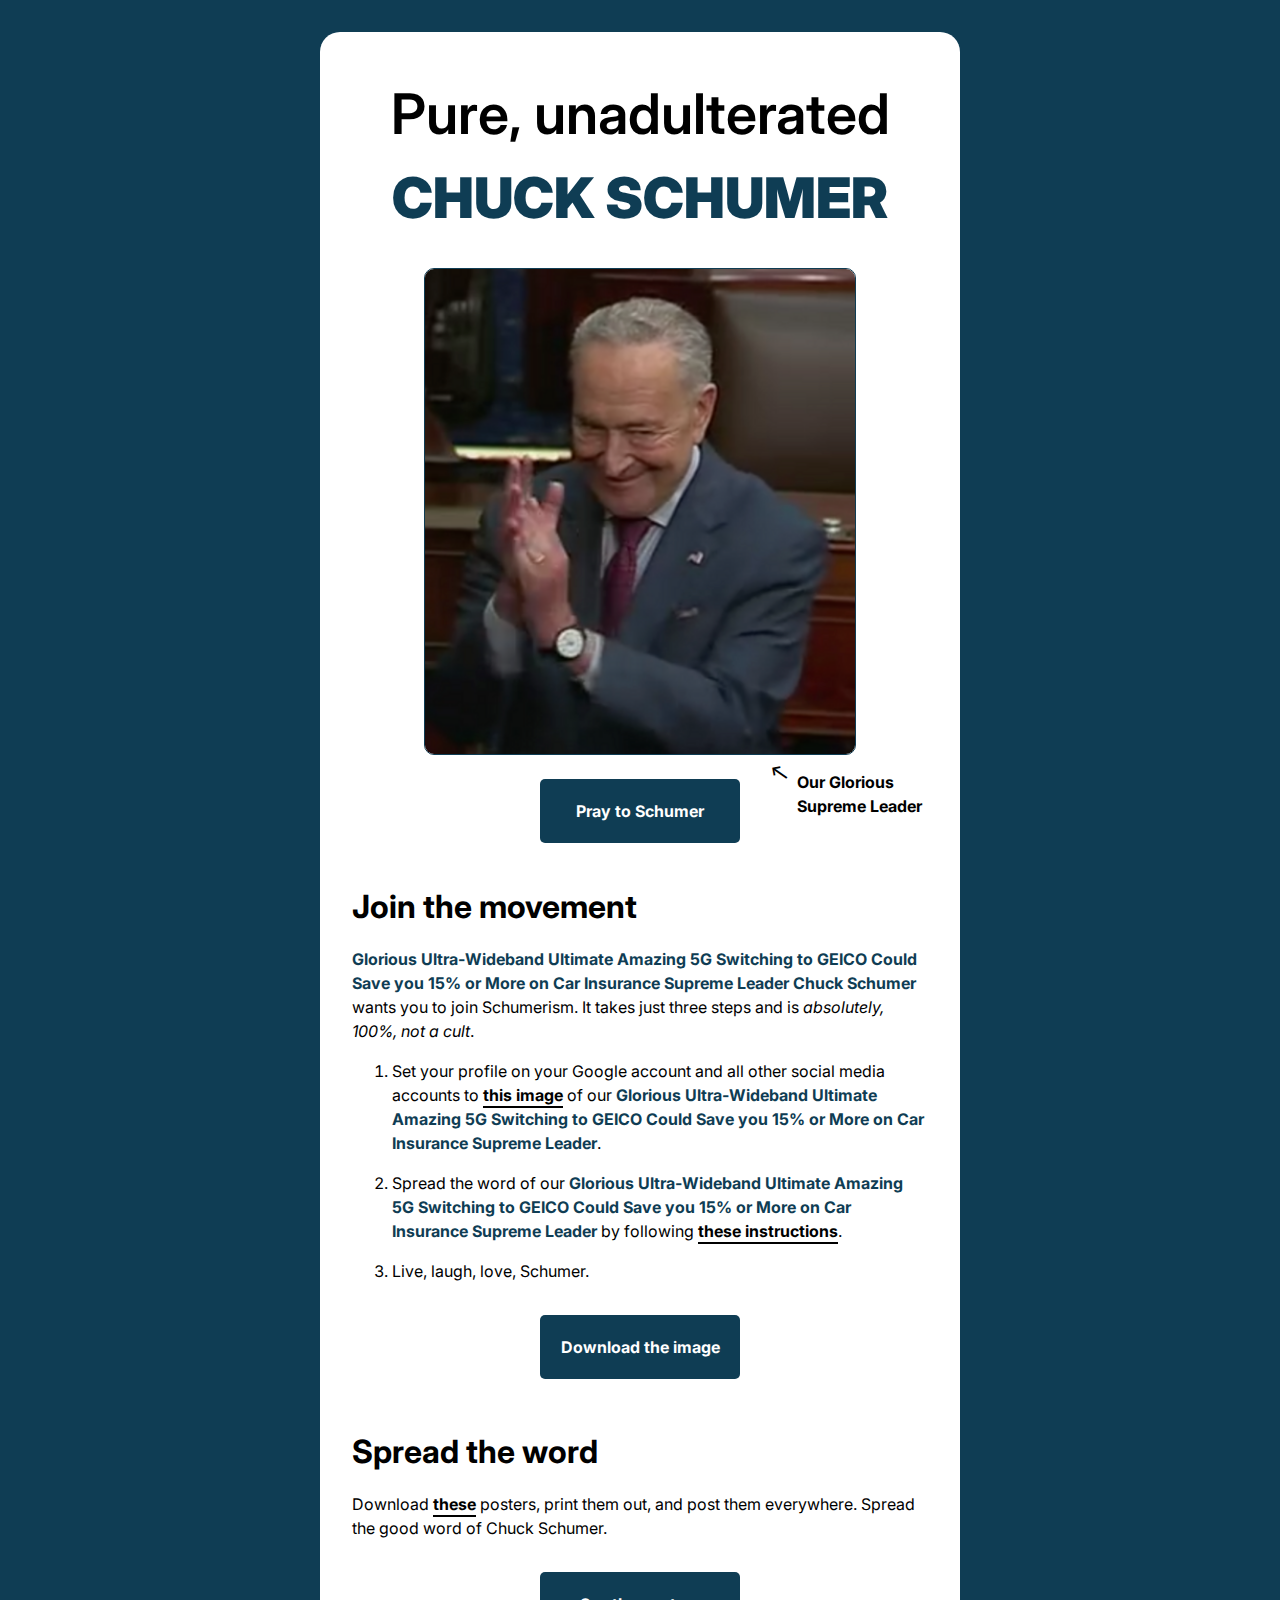
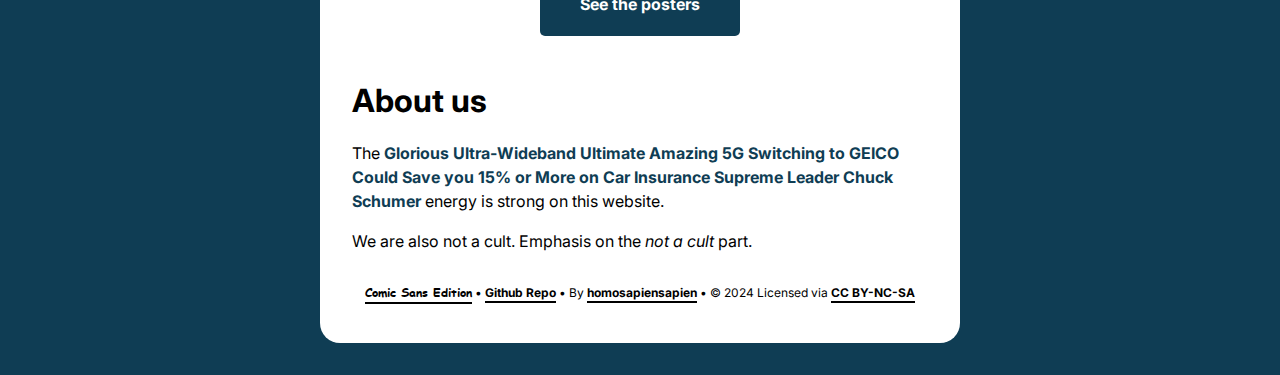
<file: index.html>
<!DOCTYPE html>
<html lang="en">
<head>
  <meta charset="UTF-8">
  <meta name="viewport" content="width=device-width, initial-scale=1.0">
  <title>Pure, unadulterated Schumer</title>
  <link rel="icon" href="assets/images/favicon.ico" />

  <link rel="stylesheet" href="styles/main.css">
  <link rel="stylesheet" href="styles/reset.css">

  <link rel="preconnect" href="https://fonts.googleapis.com">
  <link rel="preconnect" href="https://fonts.gstatic.com" crossorigin>
  <link href="https://fonts.googleapis.com/css2?family=IBM+Plex+Serif:ital,wght@0,100;0,200;0,300;0,400;0,500;0,600;0,700;1,100;1,200;1,300;1,400;1,500;1,600;1,700&family=Inter:ital,opsz,wght@0,14..32,100..900;1,14..32,100..900 display=swap" rel="stylesheet">

  <script src="scripts/script.js" defer></script>
</head>
<body>
  <main class="content-wrapper">
    <section class="top">
      <h1>Pure, unadulterated <strong style="text-transform: uppercase;">Chuck Schumer</strong></h1>
      <div class="image-container">
        <img class="schumer-hero" src="assets/images/chuck schumer.png" alt="">
        <div class="message-container">
          <div class="message">Our Glorious Supreme Leader</div>
        </div>
      </div>

      <div class="pray">
        <button class="schumer-pray" id="button">Pray to Schumer</button>
        <span class="preloader"></span>
      </div>
    </section>

    <section class="middle">
      <h2>Join the movement</h2>
      <p><strong>Glorious Ultra-Wideband Ultimate Amazing 5G Switching to GEICO Could Save you 15% or More on Car
          Insurance Supreme Leader Chuck Schumer</strong> wants you to join Schumerism. It takes just three steps and is
        <em>absolutely, 100%, not a cult</em>.
      </p>
      <ol>
        <li>Set your profile on your Google account and all other social media accounts to <a href="#download">this image</a> of
          our <strong>Glorious
            Ultra-Wideband Ultimate Amazing 5G Switching to GEICO Could Save you 15% or More on Car Insurance Supreme
            Leader</strong>.</li>
        <li>Spread the word of our <strong>Glorious Ultra-Wideband Ultimate Amazing 5G Switching to GEICO Could Save you
            15% or More on Car Insurance Supreme
            Leader</strong> by following <a href="#spreadTheWord">these instructions</a>.</li>
        <li>Live, laugh, love, Schumer.</li>
      </ol>
      <a class="download-link" id="downloadLink" href="assets/images/chuck schumer.png" download>
        <button class="download-img" id="download">
          Download the image
        </button>
      </a>
      <h2 id="spreadTheWord">Spread the word</h2>
      <p>Download <a href="#posterDownload">these</a> posters, print them out, and post them everywhere. Spread the good
        word
        of Chuck Schumer.</p>
      <a class="download-link" id="posterDownload" href="assets/documents/schumerism-posters.pdf" target="_blank">
        <button class="download-img" id="download">
          See the posters
        </button>
      </a>
    </section>

    <section class="bottom">
      <h2>About us</h2>
      <p>The <strong>Glorious Ultra-Wideband Ultimate Amazing 5G Switching to GEICO Could Save you 15% or More on Car Insurance Supreme
      Leader Chuck Schumer</strong> energy is strong on this website.</p>
      <p>We are also not a cult. Emphasis on the <em>not a cult</em> part.</p>
    </section>

    <footer>
      <p><a href="/comic-sans.html" class="comic-sans">Comic Sans Edition</a> • <a href="https://github.com/homosapiensapien/schumerism" target="_blank">Github Repo</a> • By <a href="https://github.com/homosapiensapien/" target="_blank">homosapiensapien</a> • © 2024 Licensed via <a href="https://creativecommons.org/licenses/by-nc-sa/4.0/" target="_blank">CC BY-NC-SA</a></p>
    </footer>
  </main>
</body>
</html>
</file>
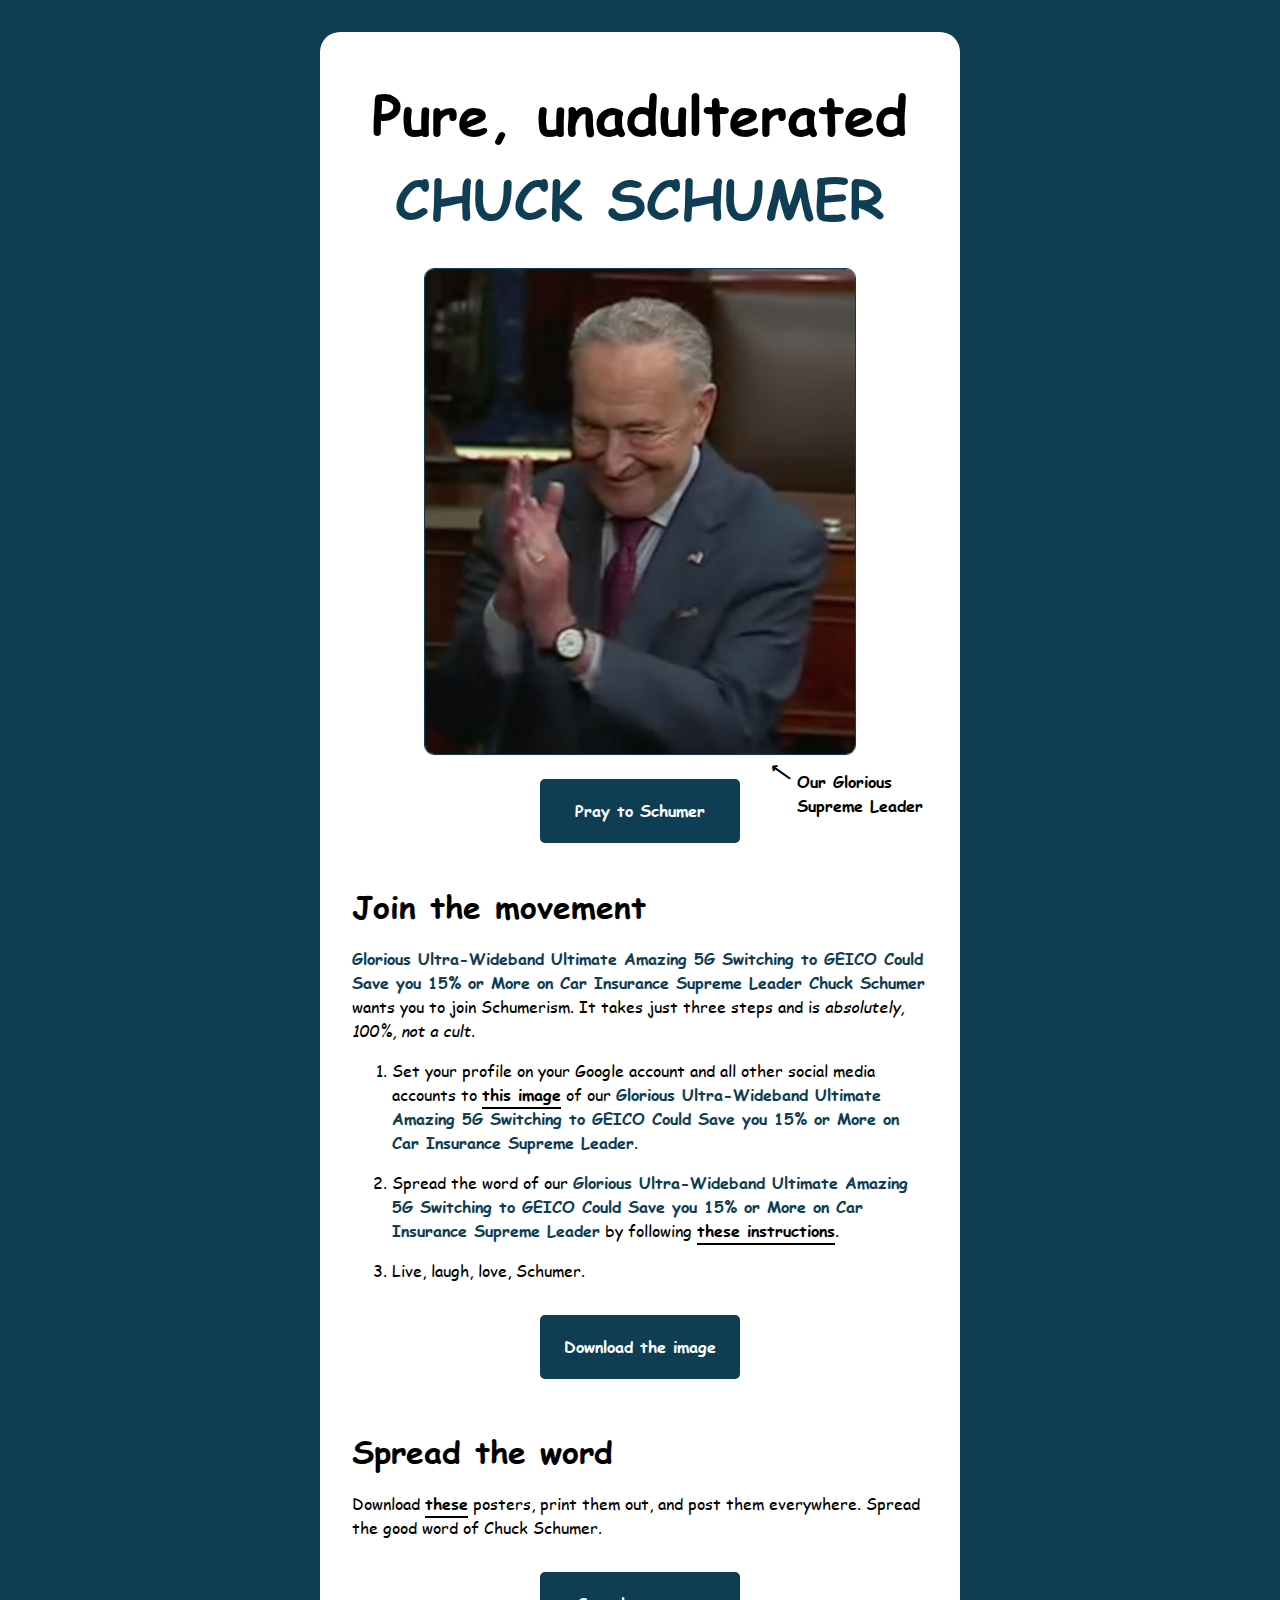
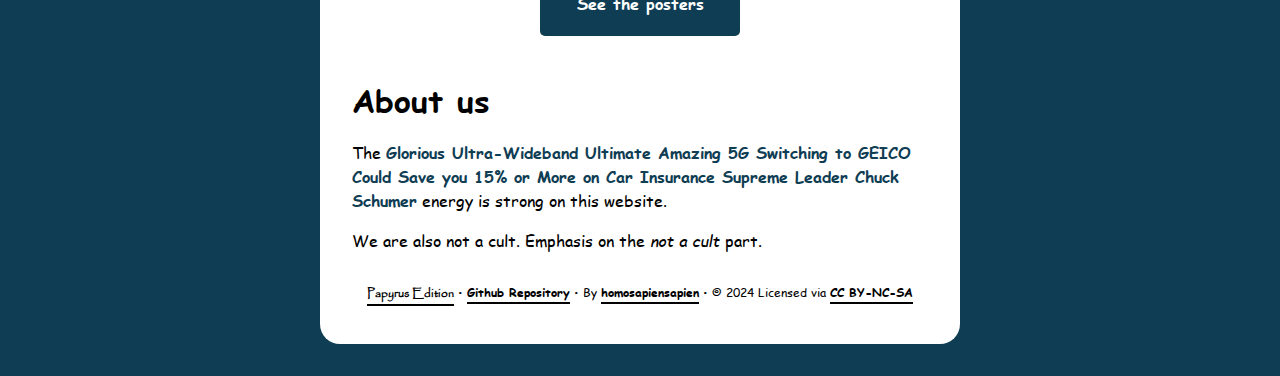
<file: comic-sans.html>
<!DOCTYPE html>
<html lang="en">

<head>
  <meta charset="UTF-8">
  <meta name="viewport" content="width=device-width, initial-scale=1.0">
  <title>Comic Sans Edition | Schumerism</title>
  <link rel="icon" href="assets/images/favicon.ico" />

  <link rel="stylesheet" href="styles/main.css">
  <link rel="stylesheet" href="styles/reset.css">

  <link rel="preconnect" href="https://fonts.googleapis.com">
  <link rel="preconnect" href="https://fonts.gstatic.com" crossorigin>
  <link
    href="https://fonts.googleapis.com/css2?family=IBM+Plex+Serif:ital,wght@0,100;0,200;0,300;0,400;0,500;0,600;0,700;1,100;1,200;1,300;1,400;1,500;1,600;1,700&family=Inter:ital,opsz,wght@0,14..32,100..900;1,14..32,100..900 display=swap"
    rel="stylesheet">

  <script src="scripts/script.js" defer></script>
</head>

<body class="comic-sans">
  <main class="content-wrapper">
    <section class="top">
      <h1>Pure, unadulterated <strong style="text-transform: uppercase;">Chuck Schumer</strong></h1>
      <div class="image-container">
        <img class="schumer-hero" src="assets/images/chuck schumer.png" alt="">
        <div class="message-container">
          <div class="message">Our Glorious Supreme Leader</div>
        </div>
      </div>

      <div class="pray">
        <button class="schumer-pray" id="button">Pray to Schumer</button>
        <span class="preloader"></span>
      </div>
    </section>

    <section class="middle">
      <h2>Join the movement</h2>
      <p><strong>Glorious Ultra-Wideband Ultimate Amazing 5G Switching to GEICO Could Save you 15% or More on Car
          Insurance Supreme Leader Chuck Schumer</strong> wants you to join Schumerism. It takes just three steps and is
        <em>absolutely, 100%, not a cult</em>.
      </p>
      <ol>
        <li>Set your profile on your Google account and all other social media accounts to <a href="#download">this image</a> of
          our <strong>Glorious
            Ultra-Wideband Ultimate Amazing 5G Switching to GEICO Could Save you 15% or More on Car Insurance Supreme
            Leader</strong>.</li>
        <li>Spread the word of our <strong>Glorious Ultra-Wideband Ultimate Amazing 5G Switching to GEICO Could Save you
            15% or More on Car Insurance Supreme
            Leader</strong> by following <a href="#spreadTheWord">these instructions</a>.</li>
        <li>Live, laugh, love, Schumer.</li>
      </ol>
      <a class="download-link" id="downloadLink" href="assets/images/chuck schumer.png" download>
        <button class="download-img" id="download">
          Download the image
        </button>
      </a>
      <h2 id="spreadTheWord">Spread the word</h2>
      <p>Download <a href="#posterDownload">these</a> posters, print them out, and post them everywhere. Spread the good
        word
        of Chuck Schumer.</p>
      <a class="download-link" id="posterDownload" href="assets/documents/schumerism-posters.pdf" target="_blank">
        <button class="download-img" id="download">
          See the posters
        </button>
      </a>
    </section>

    <section class="bottom">
      <h2>About us</h2>
      <p>The <strong>Glorious Ultra-Wideband Ultimate Amazing 5G Switching to GEICO Could Save you 15% or More on Car
          Insurance Supreme
          Leader Chuck Schumer</strong> energy is strong on this website.</p>
      <p>We are also not a cult. Emphasis on the <em>not a cult</em> part.</p>
    </section>

    <footer>
      <p><a href="/papyrus.html" class="papyrus">Papyrus Edition</a> • <a href="https://github.com/homosapiensapien/schumerism" target="_blank">Github Repository</a> • By <a href="https://github.com/homosapiensapien/" target="_blank">homosapiensapien</a> • © 2024 Licensed via <a href="https://creativecommons.org/licenses/by-nc-sa/4.0/" target="_blank">CC BY-NC-SA</a></p>
    </footer>
  </main>
</body>

</html>
</file>
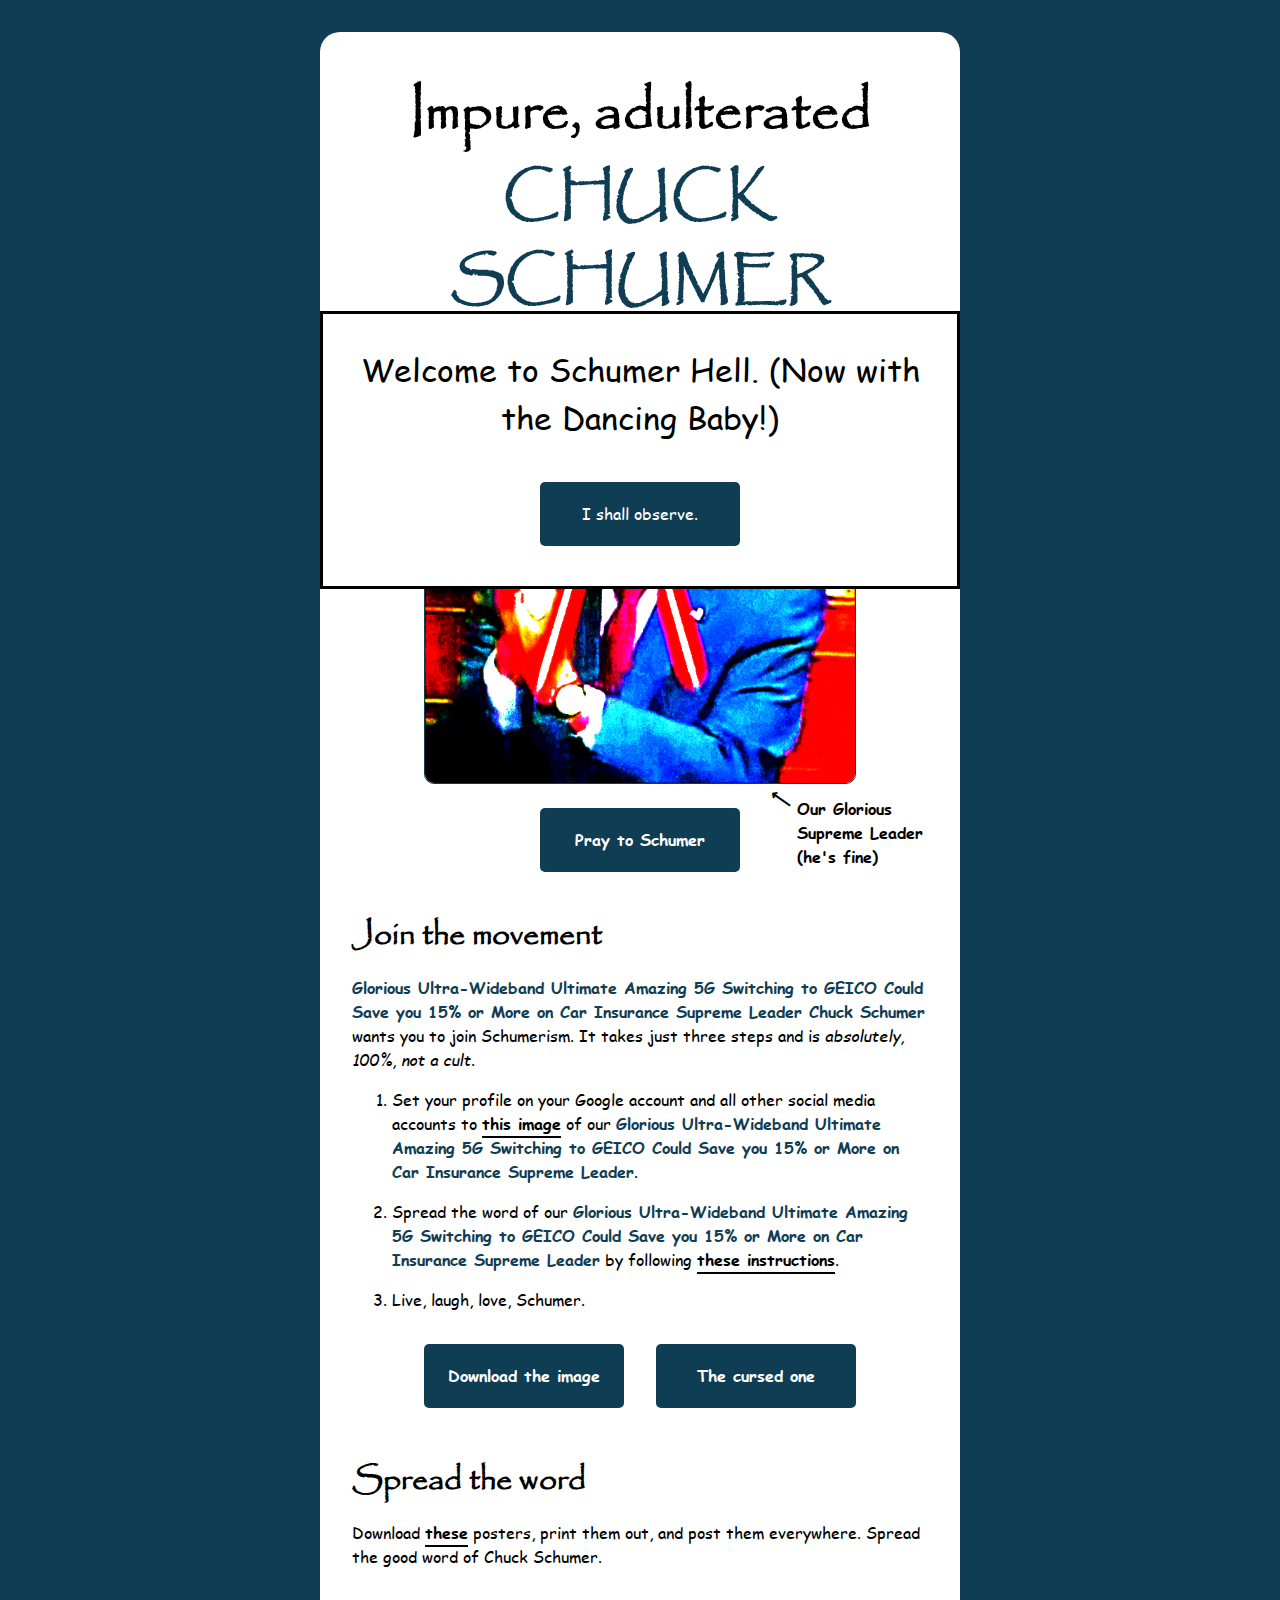
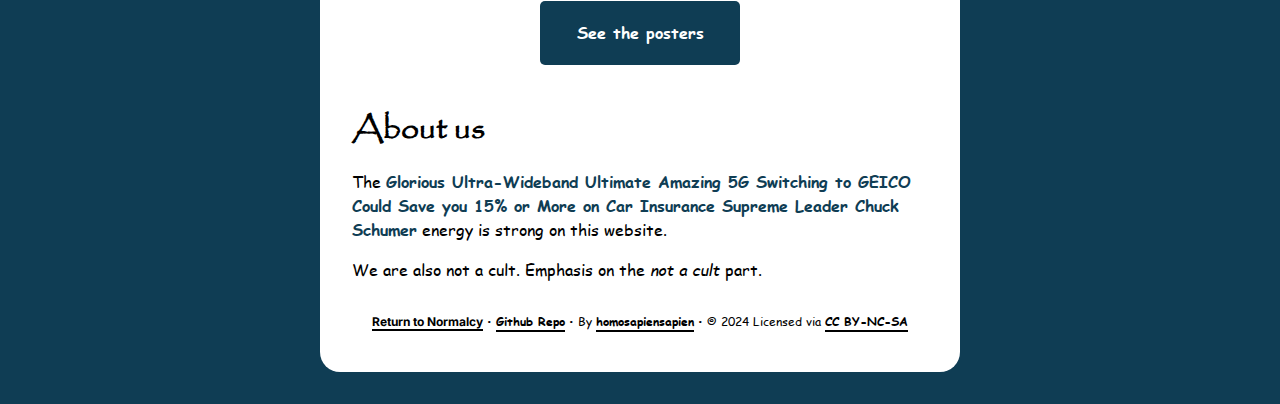
<file: hell.html>
<!DOCTYPE html>
<html lang="en">

<head>
  <meta charset="UTF-8">
  <meta name="viewport" content="width=device-width, initial-scale=1.0">
  <title>Schumer Hell | Schumerism</title>
  <link rel="icon" href="assets/images/favicon.ico" />

  <link rel="stylesheet" href="styles/main.css">
  <link rel="stylesheet" href="styles/reset.css">
  <link rel="stylesheet" href="styles/hell.css">

  <link rel="preconnect" href="https://fonts.googleapis.com">
  <link rel="preconnect" href="https://fonts.gstatic.com" crossorigin>
  <link
    href="https://fonts.googleapis.com/css2?family=IBM+Plex+Serif:ital,wght@0,100;0,200;0,300;0,400;0,500;0,600;0,700;1,100;1,200;1,300;1,400;1,500;1,600;1,700&family=Inter:ital,opsz,wght@0,14..32,100..900;1,14..32,100..900 display=swap"
    rel="stylesheet">

  <script src="scripts/hell.js" defer></script>
</head>

<body class="comic-sans hell">
  <dialog open>
    <p>Welcome to Schumer Hell. (Now with the Dancing Baby!)</p>
    <form method="dialog">
      <button>I shall observe.</button>
    </form>
  </dialog>

  <audio id="ooga" src="assets/audio/ooga-airhorn.mp3"></audio>

  <main class="content-wrapper hell">
    <section class="top">
      <h1>Impure, adulterated <strong style="text-transform: uppercase;">Chuck Schumer</strong></h1>
      <div class="image-container">
        <img class="schumer-hero" src="assets/images/chuck-schumer-cursed.png" id="hero">
        <div class="message-container">
          <div class="message">Our Glorious Supreme Leader (he's fine)</div>
        </div>
      </div>

      <div class="pray">
        <button class="schumer-pray" id="button">Pray to Schumer</button>
        <span class="preloader"></span>
      </div>
    </section>

    <section class="middle">
      <h2>Join the movement</h2>
      <p><strong>Glorious Ultra-Wideband Ultimate Amazing 5G Switching to GEICO Could Save you 15% or More on Car
          Insurance Supreme Leader Chuck Schumer</strong> wants you to join Schumerism. It takes just three steps and is
        <em>absolutely, 100%, not a cult</em>.</p>
      <ol>
        <li>Set your profile on your Google account and all other social media accounts to <a href="#download">this image</a> of our <strong>Glorious
            Ultra-Wideband Ultimate Amazing 5G Switching to GEICO Could Save you 15% or More on Car Insurance Supreme
            Leader</strong>.</li>
        <li>Spread the word of our <strong>Glorious Ultra-Wideband Ultimate Amazing 5G Switching to GEICO Could Save you
            15% or More on Car Insurance Supreme
            Leader</strong> by following <a href="#spreadTheWord">these instructions</a>.</li>
        <li>Live, laugh, love, Schumer.</li>
      </ol>
      <div class="download-buttons">
        <a class="download-link" id="downloadLink" href="assets/images/chuck schumer.png" download>
          <button class="download-img" id="download">
            Download the image
          </button>
        </a>
        <a class="download-link" id="downloadLink" href="assets/images/chuck-schumer-cursed.png" download>
          <button class="download-img" id="download">
            The cursed one
          </button>
        </a>
      </div>

      <h2 id="spreadTheWord">Spread the word</h2>
      <p>Download <a href="#posterDownload">these</a> posters, print them out, and post them everywhere. Spread the good word
        of Chuck Schumer.</p>
      <a class="download-link" id="posterDownload" href="assets/documents/schumerism-posters.pdf" target="_blank">
        <button class="download-img" id="download">
          See the posters
        </button>
      </a>
    </section>

    <section class="bottom">
      <h2>About us</h2>
      <p>The <strong>Glorious Ultra-Wideband Ultimate Amazing 5G Switching to GEICO Could Save you 15% or More on Car
          Insurance Supreme
          Leader Chuck Schumer</strong> energy is strong on this website.</p>
      <p>We are also not a cult. Emphasis on the <em>not a cult</em> part.</p>
    </section>

    <footer>
      <p><a href="/" class="regular" style="animation: none !important;">Return to Normalcy</a> • <a
          href="https://github.com/homosapiensapien/schumerism" target="_blank">Github Repo</a> • By <a
          href="https://github.com/homosapiensapien/" target="_blank">homosapiensapien</a> • © 2024 Licensed via <a
          href="https://creativecommons.org/licenses/by-nc-sa/4.0/" target="_blank">CC BY-NC-SA</a></p>
    </footer>
  </main>
</body>

</html>
</file>
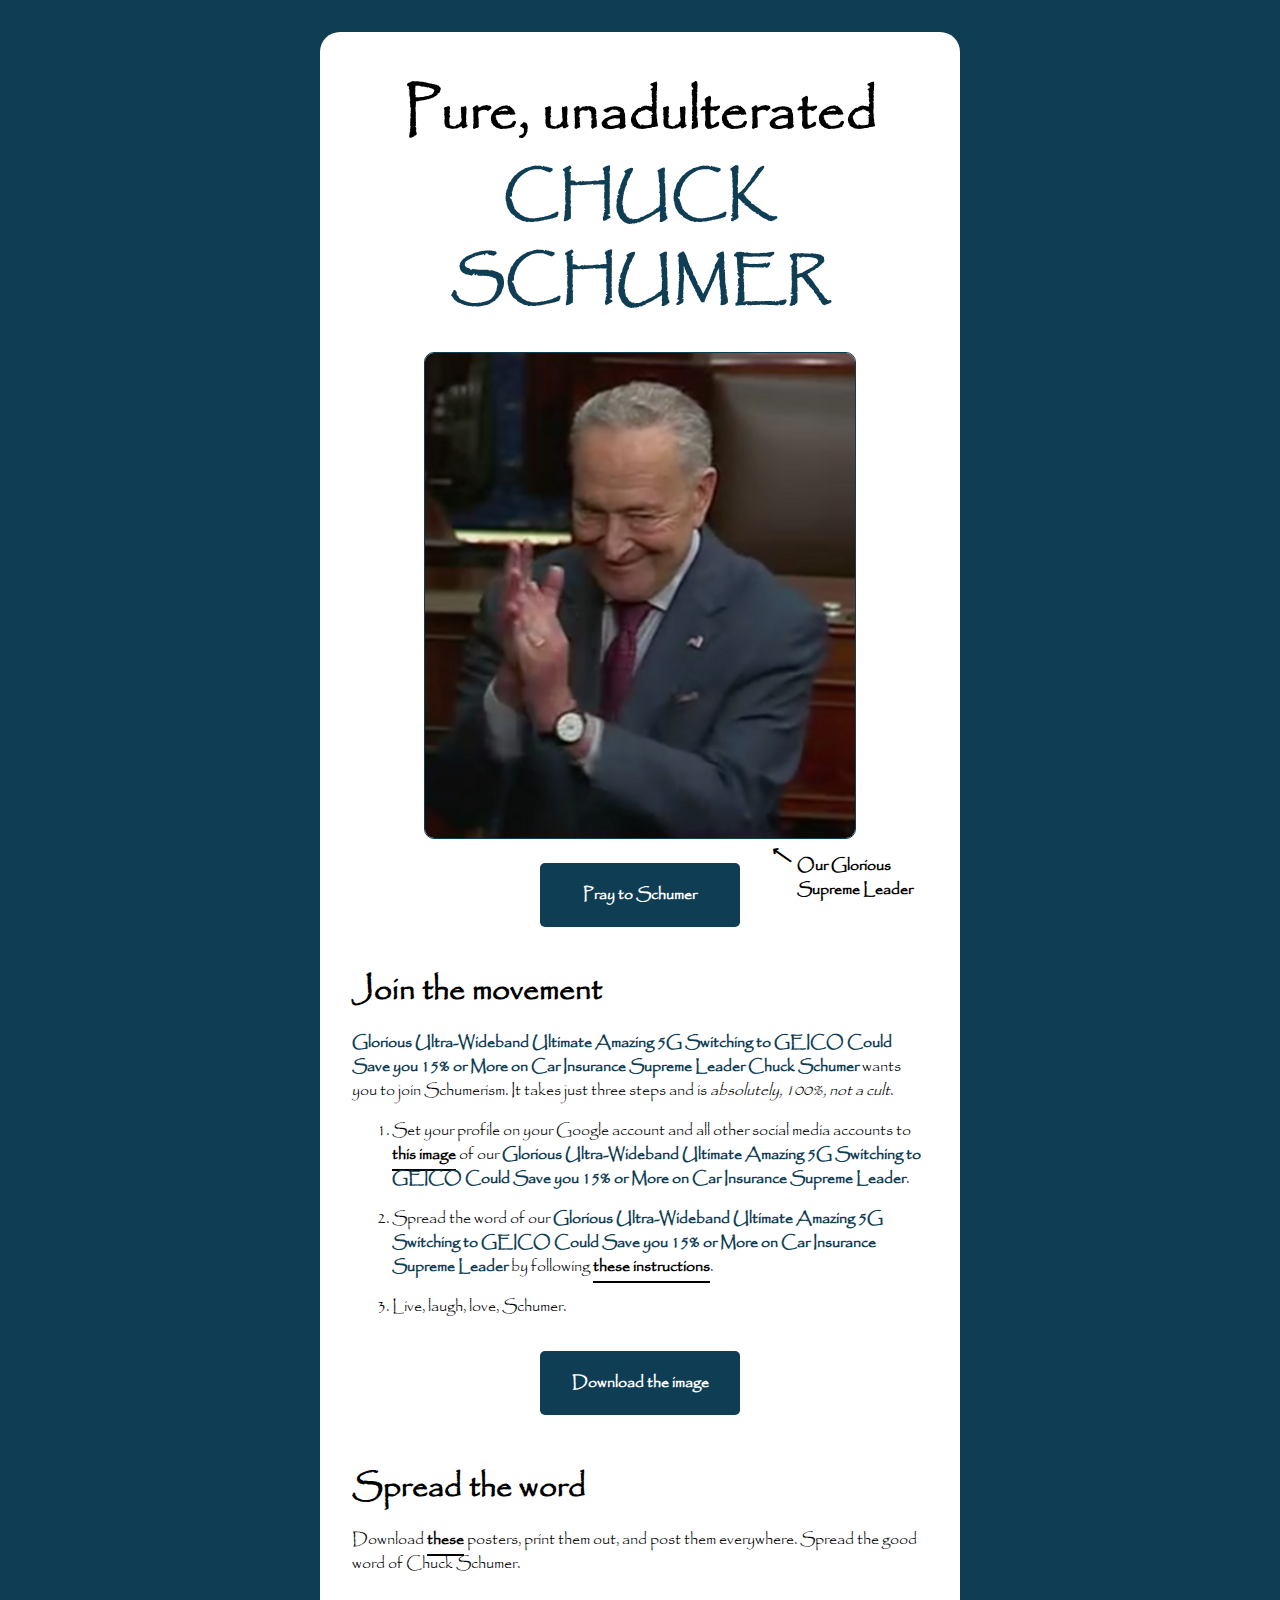
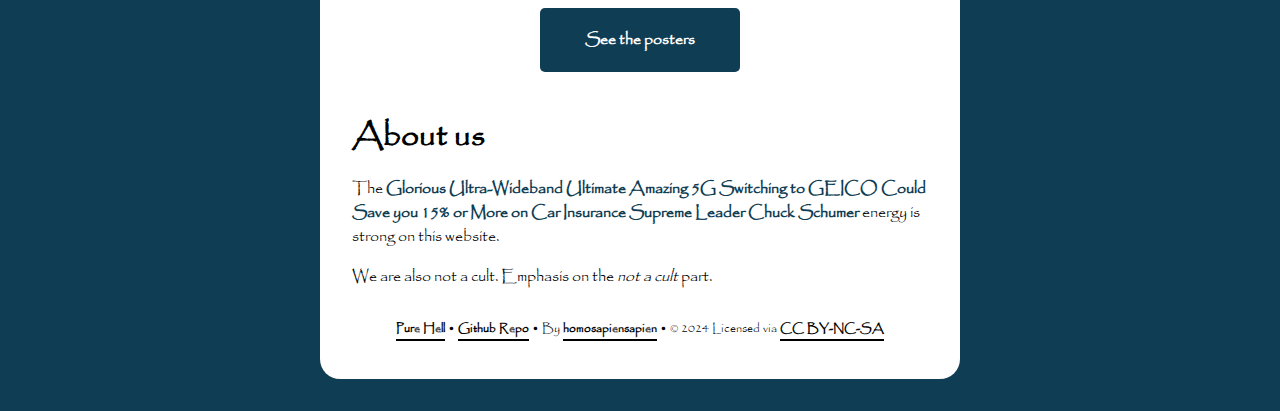
<file: papyrus.html>
<!DOCTYPE html>
<html lang="en">

<head>
  <meta charset="UTF-8">
  <meta name="viewport" content="width=device-width, initial-scale=1.0">
  <title>Papyrus Edition | Schumerism</title>
  <link rel="icon" href="assets/images/favicon.ico"/>

  <link rel="stylesheet" href="styles/main.css">
  <link rel="stylesheet" href="styles/reset.css">

  <link rel="preconnect" href="https://fonts.googleapis.com">
  <link rel="preconnect" href="https://fonts.gstatic.com" crossorigin>
  <link
    href="https://fonts.googleapis.com/css2?family=IBM+Plex+Serif:ital,wght@0,100;0,200;0,300;0,400;0,500;0,600;0,700;1,100;1,200;1,300;1,400;1,500;1,600;1,700&family=Inter:ital,opsz,wght@0,14..32,100..900;1,14..32,100..900 display=swap"
    rel="stylesheet">

  <script src="scripts/script.js" defer></script>
</head>

<body class="papyrus">
  <main class="content-wrapper">
    <section class="top">
      <h1>Pure, unadulterated <strong style="text-transform: uppercase;">Chuck Schumer</strong></h1>
      <div class="image-container">
        <img class="schumer-hero" src="assets/images/chuck schumer.png" alt="">
        <div class="message-container">
          <div class="message">Our Glorious Supreme Leader</div>
        </div>
      </div>

      <div class="pray">
        <button class="schumer-pray" id="button">Pray to Schumer</button>
        <span class="preloader"></span>
      </div>
    </section>

    <section class="middle">
      <h2>Join the movement</h2>
      <p><strong>Glorious Ultra-Wideband Ultimate Amazing 5G Switching to GEICO Could Save you 15% or More on Car
          Insurance Supreme Leader Chuck Schumer</strong> wants you to join Schumerism. It takes just three steps and is
        <em>absolutely, 100%, not a cult</em>.</p>
      <ol>
        <li>Set your profile on your Google account and all other social media accounts to <a href="#download">this image</a> of
          our <strong>Glorious
            Ultra-Wideband Ultimate Amazing 5G Switching to GEICO Could Save you 15% or More on Car Insurance Supreme
            Leader</strong>.</li>
        <li>Spread the word of our <strong>Glorious Ultra-Wideband Ultimate Amazing 5G Switching to GEICO Could Save you
            15% or More on Car Insurance Supreme
            Leader</strong> by following <a href="#spreadTheWord">these instructions</a>.</li>
        <li>Live, laugh, love, Schumer.</li>
      </ol>
      <a class="download-link" id="downloadLink" href="assets/images/chuck schumer.png" download>
        <button class="download-img" id="download">
          Download the image
        </button>
      </a>
      <h2 id="spreadTheWord">Spread the word</h2>
      <p>Download <a href="#posterDownload">these</a> posters, print them out, and post them everywhere. Spread the good word
        of Chuck Schumer.</p>
      <a class="download-link" id="posterDownload" href="assets/documents/schumerism-posters.pdf" target="_blank">
        <button class="download-img" id="download">
          See the posters
        </button>
      </a>
    </section>

    <section class="bottom">
      <h2>About us</h2>
      <p>The <strong>Glorious Ultra-Wideband Ultimate Amazing 5G Switching to GEICO Could Save you 15% or More on Car
          Insurance Supreme
          Leader Chuck Schumer</strong> energy is strong on this website.</p>
      <p>We are also not a cult. Emphasis on the <em>not a cult</em> part.</p>
    </section>

    <footer>
      <p><a href="/hell.html" class="rainbow">Pure Hell</a> • <a href="https://github.com/homosapiensapien/schumerism" target="_blank">Github Repo</a> • By <a href="https://github.com/homosapiensapien/" target="_blank">homosapiensapien</a> • © 2024 Licensed via <a href="https://creativecommons.org/licenses/by-nc-sa/4.0/" target="_blank">CC BY-NC-SA</a></p>
    </footer>
  </main>
</body>

</html>
</file>
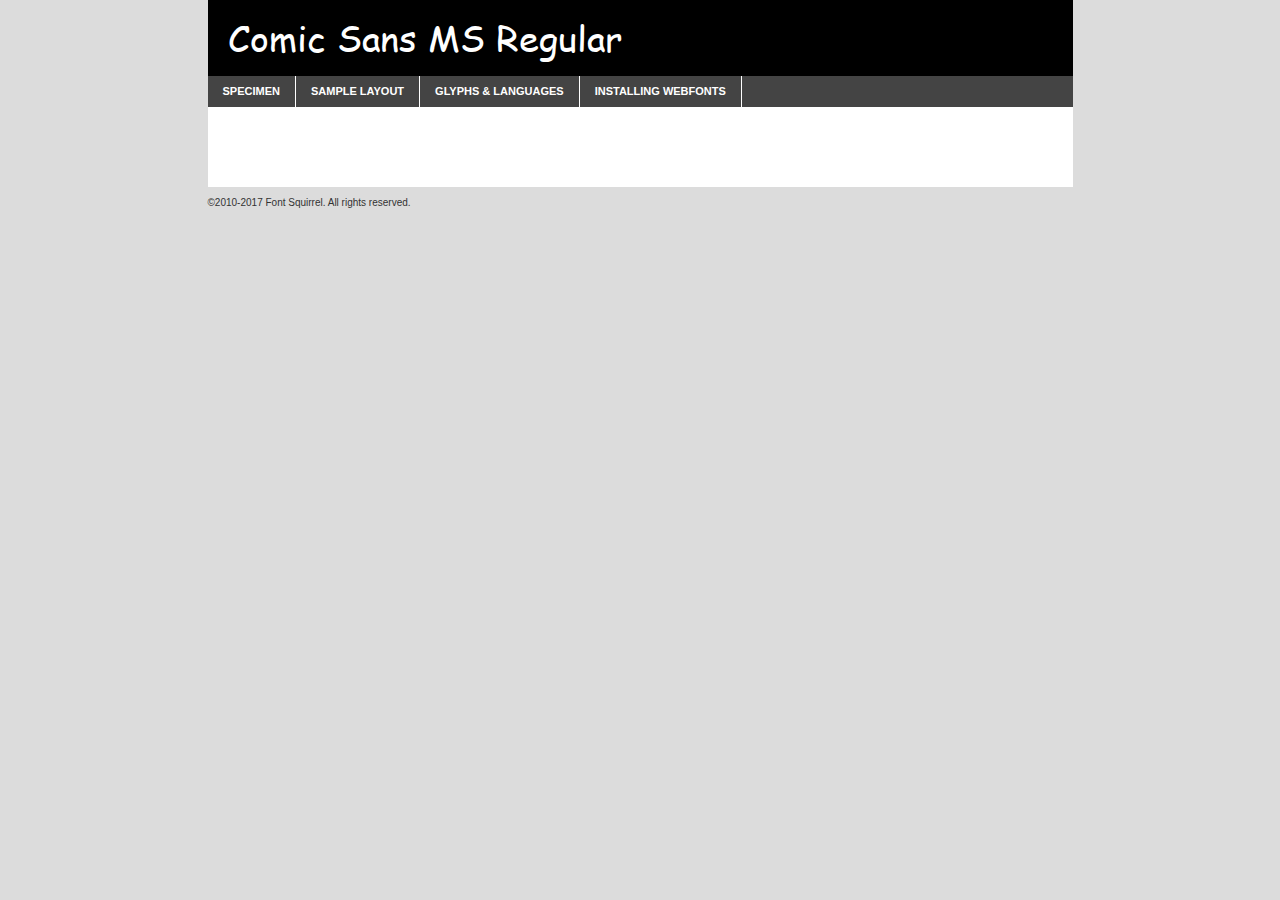
<file: assets/fonts/comic-demo.html>
<!DOCTYPE html PUBLIC "-//W3C//DTD XHTML 1.0 Transitional//EN"
        "http://www.w3.org/TR/xhtml1/DTD/xhtml1-transitional.dtd">

<html xmlns="http://www.w3.org/1999/xhtml" xml:lang="en" lang="en">
<head>
    <meta http-equiv="Content-Type" content="text/html; charset=utf-8"/>
    <script src="http://ajax.googleapis.com/ajax/libs/jquery/1.7.2/jquery.min.js" type="text/javascript" charset="utf-8"></script>
    <script type="text/javascript">
		(function($) {
			$.fn.easyTabs = function(option) {
				var param = jQuery.extend({ fadeSpeed: 'fast', defaultContent: 1, activeClass: 'active' }, option);
				$(this).each(function() {
					var thisId = '#' + this.id;
					if ( param.defaultContent == '' )
					{
						param.defaultContent = 1;
					}
					if ( typeof param.defaultContent == 'number' )
					{
						var defaultTab = $(thisId + ' .tabs li:eq(' + (param.defaultContent - 1) + ') a').attr('href').substr(1);
					}
					else
					{
						var defaultTab = param.defaultContent;
					}
					$(thisId + ' .tabs li a').each(function() {
						var tabToHide = $(this).attr('href').substr(1);
						$('#' + tabToHide).addClass('easytabs-tab-content');
					});
					hideAll();
					changeContent(defaultTab);

					function hideAll() {$(thisId + ' .easytabs-tab-content').hide();}

					function changeContent(tabId)
					{
						hideAll();
						$(thisId + ' .tabs li').removeClass(param.activeClass);
						$(thisId + ' .tabs li a[href=#' + tabId + ']').closest('li').addClass(param.activeClass);
						if ( param.fadeSpeed != 'none' )
						{
							$(thisId + ' #' + tabId).fadeIn(param.fadeSpeed);
						}
						else
						{
							$(thisId + ' #' + tabId).show();
						}
					}

					$(thisId + ' .tabs li').click(function() {
						var tabId = $(this).find('a').attr('href').substr(1);
						changeContent(tabId);
						return false;
					});
				});
			}
		})(jQuery);
    </script>
    <link rel="stylesheet" href="specimen_files/specimen_stylesheet.css" type="text/css" charset="utf-8"/>
    <link rel="stylesheet" href="stylesheet.css" type="text/css" charset="utf-8"/>

    <style type="text/css">
        		body {
			font-family: 'comic_sans_msregular';
        		}

            </style>

    <title>Comic Sans MS Regular Specimen</title>


    <script type="text/javascript" charset="utf-8">
		$(document).ready(function() {
			$('#container').easyTabs({ defaultContent: 1 });
		});
    </script>
</head>

<body>
<div id="container">
    <div id="header">
		Comic Sans MS Regular    </div>
    <ul class="tabs">
        <li><a href="#specimen">Specimen</a></li>
        <li><a href="#layout">Sample Layout</a></li>
		        <li><a href="#glyphs">Glyphs &amp; Languages</a></li>
        <li><a href="#installing">Installing Webfonts</a></li>

    </ul>

    <div id="main_content">


        <div id="specimen">

            <div class="section">
                <div class="grid12 firstcol">
                    <div class="huge">AaBb</div>
                </div>
            </div>

            <div class="section">
                <div class="glyph_range">A&#x200B;B&#x200b;C&#x200b;D&#x200b;E&#x200b;F&#x200b;G&#x200b;H&#x200b;I&#x200b;J&#x200b;K&#x200b;L&#x200b;M&#x200b;N&#x200b;O&#x200b;P&#x200b;Q&#x200b;R&#x200b;S&#x200b;T&#x200b;U&#x200b;V&#x200b;W&#x200b;X&#x200b;Y&#x200b;Z&#x200b;a&#x200b;b&#x200b;c&#x200b;d&#x200b;e&#x200b;f&#x200b;g&#x200b;h&#x200b;i&#x200b;j&#x200b;k&#x200b;l&#x200b;m&#x200b;n&#x200b;o&#x200b;p&#x200b;q&#x200b;r&#x200b;s&#x200b;t&#x200b;u&#x200b;v&#x200b;w&#x200b;x&#x200b;y&#x200b;z&#x200b;1&#x200b;2&#x200b;3&#x200b;4&#x200b;5&#x200b;6&#x200b;7&#x200b;8&#x200b;9&#x200b;0&#x200b;&amp;&#x200b;.&#x200b;,&#x200b;?&#x200b;!&#x200b;&#64;&#x200b;(&#x200b;)&#x200b;#&#x200b;$&#x200b;%&#x200b;*&#x200b;+&#x200b;-&#x200b;=&#x200b;:&#x200b;;</div>
            </div>
            <div class="section">
                <div class="grid12 firstcol">
                    <table class="sample_table">
                        <tr>
                            <td>10</td>
                            <td class="size10">abcdefghijklmnopqrstuvwxyzABCDEFGHIJKLMNOPQRSTUVWXYZ0123456789abcdefghijklmnopqrstuvwxyzABCDEFGHIJKLMNOPQRSTUVWXYZ0123456789abcdefghijklmnopqrstuvwxyzABCDEFGHIJKLMNOPQRSTUVWXYZ</td>
                        </tr>
                        <tr>
                            <td>11</td>
                            <td class="size11">abcdefghijklmnopqrstuvwxyzABCDEFGHIJKLMNOPQRSTUVWXYZ0123456789abcdefghijklmnopqrstuvwxyzABCDEFGHIJKLMNOPQRSTUVWXYZ0123456789abcdefghijklmnopqrstuvwxyzABCDEFGHIJKLMNOPQRSTUVWXYZ</td>
                        </tr>
                        <tr>
                            <td>12</td>
                            <td class="size12">abcdefghijklmnopqrstuvwxyzABCDEFGHIJKLMNOPQRSTUVWXYZ0123456789abcdefghijklmnopqrstuvwxyzABCDEFGHIJKLMNOPQRSTUVWXYZ0123456789abcdefghijklmnopqrstuvwxyzABCDEFGHIJKLMNOPQRSTUVWXYZ</td>
                        </tr>
                        <tr>
                            <td>13</td>
                            <td class="size13">abcdefghijklmnopqrstuvwxyzABCDEFGHIJKLMNOPQRSTUVWXYZ0123456789abcdefghijklmnopqrstuvwxyzABCDEFGHIJKLMNOPQRSTUVWXYZ0123456789abcdefghijklmnopqrstuvwxyzABCDEFGHIJKLMNOPQRSTUVWXYZ</td>
                        </tr>
                        <tr>
                            <td>14</td>
                            <td class="size14">abcdefghijklmnopqrstuvwxyzABCDEFGHIJKLMNOPQRSTUVWXYZ0123456789abcdefghijklmnopqrstuvwxyzABCDEFGHIJKLMNOPQRSTUVWXYZ0123456789abcdefghijklmnopqrstuvwxyzABCDEFGHIJKLMNOPQRSTUVWXYZ</td>
                        </tr>
                        <tr>
                            <td>16</td>
                            <td class="size16">abcdefghijklmnopqrstuvwxyzABCDEFGHIJKLMNOPQRSTUVWXYZ0123456789abcdefghijklmnopqrstuvwxyzABCDEFGHIJKLMNOPQRSTUVWXYZ</td>
                        </tr>
                        <tr>
                            <td>18</td>
                            <td class="size18">abcdefghijklmnopqrstuvwxyzABCDEFGHIJKLMNOPQRSTUVWXYZ0123456789abcdefghijklmnopqrstuvwxyzABCDEFGHIJKLMNOPQRSTUVWXYZ</td>
                        </tr>
                        <tr>
                            <td>20</td>
                            <td class="size20">abcdefghijklmnopqrstuvwxyzABCDEFGHIJKLMNOPQRSTUVWXYZ0123456789abcdefghijklmnopqrstuvwxyzABCDEFGHIJKLMNOPQRSTUVWXYZ</td>
                        </tr>
                        <tr>
                            <td>24</td>
                            <td class="size24">abcdefghijklmnopqrstuvwxyzABCDEFGHIJKLMNOPQRSTUVWXYZ0123456789abcdefghijklmnopqrstuvwxyzABCDEFGHIJKLMNOPQRSTUVWXYZ</td>
                        </tr>
                        <tr>
                            <td>30</td>
                            <td class="size30">abcdefghijklmnopqrstuvwxyzABCDEFGHIJKLMNOPQRSTUVWXYZ0123456789abcdefghijklmnopqrstuvwxyzABCDEFGHIJKLMNOPQRSTUVWXYZ</td>
                        </tr>
                        <tr>
                            <td>36</td>
                            <td class="size36">abcdefghijklmnopqrstuvwxyzABCDEFGHIJKLMNOPQRSTUVWXYZ0123456789abcdefghijklmnopqrstuvwxyzABCDEFGHIJKLMNOPQRSTUVWXYZ</td>
                        </tr>
                        <tr>
                            <td>48</td>
                            <td class="size48">abcdefghijklmnopqrstuvwxyzABCDEFGHIJKLMNOPQRSTUVWXYZ0123456789abcdefghijklmnopqrstuvwxyzABCDEFGHIJKLMNOPQRSTUVWXYZ</td>
                        </tr>
                        <tr>
                            <td>60</td>
                            <td class="size60">abcdefghijklmnopqrstuvwxyzABCDEFGHIJKLMNOPQRSTUVWXYZ0123456789abcdefghijklmnopqrstuvwxyzABCDEFGHIJKLMNOPQRSTUVWXYZ</td>
                        </tr>
                        <tr>
                            <td>72</td>
                            <td class="size72">abcdefghijklmnopqrstuvwxyzABCDEFGHIJKLMNOPQRSTUVWXYZ0123456789abcdefghijklmnopqrstuvwxyzABCDEFGHIJKLMNOPQRSTUVWXYZ</td>
                        </tr>
                        <tr>
                            <td>90</td>
                            <td class="size90">abcdefghijklmnopqrstuvwxyzABCDEFGHIJKLMNOPQRSTUVWXYZ0123456789abcdefghijklmnopqrstuvwxyzABCDEFGHIJKLMNOPQRSTUVWXYZ</td>
                        </tr>
                    </table>

                </div>

            </div>


            <div class="section" id="bodycomparison">


                <div id="xheight">
                    <div class="fontbody">&#x25FC;&#x25FC;&#x25FC;&#x25FC;&#x25FC;&#x25FC;&#x25FC;&#x25FC;&#x25FC;&#x25FC;&#x25FC;&#x25FC;&#x25FC;&#x25FC;&#x25FC;&#x25FC;&#x25FC;&#x25FC;&#x25FC;&#x25FC;&#x25FC;&#x25FC;&#x25FC;&#x25FC;&#x25FC;&#x25FC;&#x25FC;&#x25FC;&#x25FC;&#x25FC;&#x25FC;&#x25FC;&#x25FC;&#x25FC;&#x25FC;&#x25FC;&#x25FC;&#x25FC;&#x25FC;&#x25FC;&#x25FC;&#x25FC;&#x25FC;&#x25FC;&#x25FC;&#x25FC;&#x25FC;&#x25FC;&#x25FC;&#x25FC;&#x25FC;&#x25FC;&#x25FC;&#x25FC;&#x25FC;&#x25FC;&#x25FC;&#x25FC;&#x25FC;&#x25FC;&#x25FC;&#x25FC;&#x25FC;&#x25FC;&#x25FC;&#x25FC;&#x25FC;&#x25FC;&#x25FC;&#x25FC;&#x25FC;&#x25FC;&#x25FC;&#x25FC;&#x25FC;&#x25FC;&#x25FC;&#x25FC;&#x25FC;&#x25FC;&#x25FC;&#x25FC;&#x25FC;&#x25FC;&#x25FC;&#x25FC;&#x25FC;&#x25FC;&#x25FC;&#x25FC;&#x25FC;&#x25FC;&#x25FC;&#x25FC;&#x25FC;&#x25FC;&#x25FC;&#x25FC;&#x25FC;body</div>
                    <div class="arialbody">body</div>
                    <div class="verdanabody">body</div>
                    <div class="georgiabody">body</div>
                </div>
                <div class="fontbody" style="z-index:1">
                    body<span>Comic Sans MS Regular</span>
                </div>
                <div class="arialbody" style="z-index:1">
                    body<span>Arial</span>
                </div>
                <div class="verdanabody" style="z-index:1">
                    body<span>Verdana</span>
                </div>
                <div class="georgiabody" style="z-index:1">
                    body<span>Georgia</span>
                </div>


            </div>


            <div class="section psample psample_row1" id="">

                <div class="grid2 firstcol">
                    <p class="size10"><span>10.</span>Aenean lacinia bibendum nulla sed consectetur. Fusce dapibus, tellus ac cursus commodo, tortor mauris condimentum nibh, ut fermentum massa justo sit amet risus. Nullam id dolor id nibh ultricies vehicula ut id elit. Cum sociis natoque penatibus et magnis dis parturient montes, nascetur ridiculus mus. Nulla vitae elit libero, a pharetra augue.</p>

                </div>
                <div class="grid3">
                    <p class="size11"><span>11.</span>Aenean lacinia bibendum nulla sed consectetur. Fusce dapibus, tellus ac cursus commodo, tortor mauris condimentum nibh, ut fermentum massa justo sit amet risus. Nullam id dolor id nibh ultricies vehicula ut id elit. Cum sociis natoque penatibus et magnis dis parturient montes, nascetur ridiculus mus. Nulla vitae elit libero, a pharetra augue.</p>

                </div>
                <div class="grid3">
                    <p class="size12"><span>12.</span>Aenean lacinia bibendum nulla sed consectetur. Fusce dapibus, tellus ac cursus commodo, tortor mauris condimentum nibh, ut fermentum massa justo sit amet risus. Nullam id dolor id nibh ultricies vehicula ut id elit. Cum sociis natoque penatibus et magnis dis parturient montes, nascetur ridiculus mus. Nulla vitae elit libero, a pharetra augue.</p>

                </div>
                <div class="grid4">
                    <p class="size13"><span>13.</span>Aenean lacinia bibendum nulla sed consectetur. Fusce dapibus, tellus ac cursus commodo, tortor mauris condimentum nibh, ut fermentum massa justo sit amet risus. Nullam id dolor id nibh ultricies vehicula ut id elit. Cum sociis natoque penatibus et magnis dis parturient montes, nascetur ridiculus mus. Nulla vitae elit libero, a pharetra augue.</p>

                </div>
                <div class="white_blend"></div>

            </div>
            <div class="section psample psample_row2" id="">
                <div class="grid3 firstcol">
                    <p class="size14"><span>14.</span>Aenean lacinia bibendum nulla sed consectetur. Fusce dapibus, tellus ac cursus commodo, tortor mauris condimentum nibh, ut fermentum massa justo sit amet risus. Nullam id dolor id nibh ultricies vehicula ut id elit. Cum sociis natoque penatibus et magnis dis parturient montes, nascetur ridiculus mus. Nulla vitae elit libero, a pharetra augue.</p>

                </div>
                <div class="grid4">
                    <p class="size16"><span>16.</span>Aenean lacinia bibendum nulla sed consectetur. Fusce dapibus, tellus ac cursus commodo, tortor mauris condimentum nibh, ut fermentum massa justo sit amet risus. Nullam id dolor id nibh ultricies vehicula ut id elit. Cum sociis natoque penatibus et magnis dis parturient montes, nascetur ridiculus mus. Nulla vitae elit libero, a pharetra augue.</p>

                </div>
                <div class="grid5">
                    <p class="size18"><span>18.</span>Aenean lacinia bibendum nulla sed consectetur. Fusce dapibus, tellus ac cursus commodo, tortor mauris condimentum nibh, ut fermentum massa justo sit amet risus. Nullam id dolor id nibh ultricies vehicula ut id elit. Cum sociis natoque penatibus et magnis dis parturient montes, nascetur ridiculus mus. Nulla vitae elit libero, a pharetra augue.</p>

                </div>

                <div class="white_blend"></div>

            </div>

            <div class="section psample psample_row3" id="">
                <div class="grid5 firstcol">
                    <p class="size20"><span>20.</span>Aenean lacinia bibendum nulla sed consectetur. Fusce dapibus, tellus ac cursus commodo, tortor mauris condimentum nibh, ut fermentum massa justo sit amet risus. Nullam id dolor id nibh ultricies vehicula ut id elit. Cum sociis natoque penatibus et magnis dis parturient montes, nascetur ridiculus mus. Nulla vitae elit libero, a pharetra augue.</p>
                </div>
                <div class="grid7">
                    <p class="size24"><span>24.</span>Aenean lacinia bibendum nulla sed consectetur. Fusce dapibus, tellus ac cursus commodo, tortor mauris condimentum nibh, ut fermentum massa justo sit amet risus. Nullam id dolor id nibh ultricies vehicula ut id elit. Cum sociis natoque penatibus et magnis dis parturient montes, nascetur ridiculus mus. Nulla vitae elit libero, a pharetra augue.</p>
                </div>

                <div class="white_blend"></div>

            </div>

            <div class="section psample psample_row4" id="">
                <div class="grid12 firstcol">
                    <p class="size30"><span>30.</span>Aenean lacinia bibendum nulla sed consectetur. Fusce dapibus, tellus ac cursus commodo, tortor mauris condimentum nibh, ut fermentum massa justo sit amet risus. Nullam id dolor id nibh ultricies vehicula ut id elit. Cum sociis natoque penatibus et magnis dis parturient montes, nascetur ridiculus mus. Nulla vitae elit libero, a pharetra augue.</p>
                </div>
                <div class="white_blend"></div>

            </div>


            <div class="section psample psample_row1 fullreverse">
                <div class="grid2 firstcol">
                    <p class="size10"><span>10.</span>Aenean lacinia bibendum nulla sed consectetur. Fusce dapibus, tellus ac cursus commodo, tortor mauris condimentum nibh, ut fermentum massa justo sit amet risus. Nullam id dolor id nibh ultricies vehicula ut id elit. Cum sociis natoque penatibus et magnis dis parturient montes, nascetur ridiculus mus. Nulla vitae elit libero, a pharetra augue.</p>

                </div>
                <div class="grid3">
                    <p class="size11"><span>11.</span>Aenean lacinia bibendum nulla sed consectetur. Fusce dapibus, tellus ac cursus commodo, tortor mauris condimentum nibh, ut fermentum massa justo sit amet risus. Nullam id dolor id nibh ultricies vehicula ut id elit. Cum sociis natoque penatibus et magnis dis parturient montes, nascetur ridiculus mus. Nulla vitae elit libero, a pharetra augue.</p>

                </div>
                <div class="grid3">
                    <p class="size12"><span>12.</span>Aenean lacinia bibendum nulla sed consectetur. Fusce dapibus, tellus ac cursus commodo, tortor mauris condimentum nibh, ut fermentum massa justo sit amet risus. Nullam id dolor id nibh ultricies vehicula ut id elit. Cum sociis natoque penatibus et magnis dis parturient montes, nascetur ridiculus mus. Nulla vitae elit libero, a pharetra augue.</p>

                </div>
                <div class="grid4">
                    <p class="size13"><span>13.</span>Aenean lacinia bibendum nulla sed consectetur. Fusce dapibus, tellus ac cursus commodo, tortor mauris condimentum nibh, ut fermentum massa justo sit amet risus. Nullam id dolor id nibh ultricies vehicula ut id elit. Cum sociis natoque penatibus et magnis dis parturient montes, nascetur ridiculus mus. Nulla vitae elit libero, a pharetra augue.</p>

                </div>
                <div class="black_blend"></div>

            </div>

            <div class="section psample psample_row2 fullreverse">
                <div class="grid3 firstcol">
                    <p class="size14"><span>14.</span>Aenean lacinia bibendum nulla sed consectetur. Fusce dapibus, tellus ac cursus commodo, tortor mauris condimentum nibh, ut fermentum massa justo sit amet risus. Nullam id dolor id nibh ultricies vehicula ut id elit. Cum sociis natoque penatibus et magnis dis parturient montes, nascetur ridiculus mus. Nulla vitae elit libero, a pharetra augue.</p>

                </div>
                <div class="grid4">
                    <p class="size16"><span>16.</span>Aenean lacinia bibendum nulla sed consectetur. Fusce dapibus, tellus ac cursus commodo, tortor mauris condimentum nibh, ut fermentum massa justo sit amet risus. Nullam id dolor id nibh ultricies vehicula ut id elit. Cum sociis natoque penatibus et magnis dis parturient montes, nascetur ridiculus mus. Nulla vitae elit libero, a pharetra augue.</p>

                </div>
                <div class="grid5">
                    <p class="size18"><span>18.</span>Aenean lacinia bibendum nulla sed consectetur. Fusce dapibus, tellus ac cursus commodo, tortor mauris condimentum nibh, ut fermentum massa justo sit amet risus. Nullam id dolor id nibh ultricies vehicula ut id elit. Cum sociis natoque penatibus et magnis dis parturient montes, nascetur ridiculus mus. Nulla vitae elit libero, a pharetra augue.</p>

                </div>
                <div class="black_blend"></div>

            </div>

            <div class="section psample fullreverse psample_row3" id="">
                <div class="grid5 firstcol">
                    <p class="size20"><span>20.</span>Aenean lacinia bibendum nulla sed consectetur. Fusce dapibus, tellus ac cursus commodo, tortor mauris condimentum nibh, ut fermentum massa justo sit amet risus. Nullam id dolor id nibh ultricies vehicula ut id elit. Cum sociis natoque penatibus et magnis dis parturient montes, nascetur ridiculus mus. Nulla vitae elit libero, a pharetra augue.</p>
                </div>
                <div class="grid7">
                    <p class="size24"><span>24.</span>Aenean lacinia bibendum nulla sed consectetur. Fusce dapibus, tellus ac cursus commodo, tortor mauris condimentum nibh, ut fermentum massa justo sit amet risus. Nullam id dolor id nibh ultricies vehicula ut id elit. Cum sociis natoque penatibus et magnis dis parturient montes, nascetur ridiculus mus. Nulla vitae elit libero, a pharetra augue.</p>
                </div>

                <div class="black_blend"></div>

            </div>

            <div class="section psample fullreverse psample_row4" id="" style="border-bottom: 20px #000 solid;">
                <div class="grid12 firstcol">
                    <p class="size30"><span>30.</span>Aenean lacinia bibendum nulla sed consectetur. Fusce dapibus, tellus ac cursus commodo, tortor mauris condimentum nibh, ut fermentum massa justo sit amet risus. Nullam id dolor id nibh ultricies vehicula ut id elit. Cum sociis natoque penatibus et magnis dis parturient montes, nascetur ridiculus mus. Nulla vitae elit libero, a pharetra augue.</p>
                </div>
                <div class="black_blend"></div>

            </div>


        </div>

        <div id="layout">

            <div class="section">

                <div class="grid12 firstcol">
                    <h1>Lorem Ipsum Dolor</h1>
                    <h2>Etiam porta sem malesuada magna mollis euismod</h2>

                    <p class="byline">By <a href="#link">Aenean Lacinia</a></p>
                </div>
            </div>
            <div class="section">
                <div class="grid8 firstcol">
                    <p class="large">Donec sed odio dui. Morbi leo risus, porta ac consectetur ac, vestibulum at eros. Fusce dapibus, tellus ac cursus commodo, tortor mauris condimentum nibh, ut fermentum massa justo sit amet risus. </p>


                    <h3>Pellentesque ornare sem</h3>

                    <p>Maecenas sed diam eget risus varius blandit sit amet non magna. Maecenas faucibus mollis interdum. Donec ullamcorper nulla non metus auctor fringilla. Nullam id dolor id nibh ultricies vehicula ut id elit. Nullam id dolor id nibh ultricies vehicula ut id elit. </p>

                    <p>Aenean eu leo quam. Pellentesque ornare sem lacinia quam venenatis vestibulum. Lorem ipsum dolor sit amet, consectetur adipiscing elit. Cum sociis natoque penatibus et magnis dis parturient montes, nascetur ridiculus mus. </p>

                    <p>Nulla vitae elit libero, a pharetra augue. Praesent commodo cursus magna, vel scelerisque nisl consectetur et. Aenean lacinia bibendum nulla sed consectetur. </p>

                    <p>Nullam quis risus eget urna mollis ornare vel eu leo. Nullam quis risus eget urna mollis ornare vel eu leo. Maecenas sed diam eget risus varius blandit sit amet non magna. Donec ullamcorper nulla non metus auctor fringilla. </p>

                    <h3>Cras mattis consectetur</h3>

                    <p>Aenean eu leo quam. Pellentesque ornare sem lacinia quam venenatis vestibulum. Aenean lacinia bibendum nulla sed consectetur. Integer posuere erat a ante venenatis dapibus posuere velit aliquet. Cras mattis consectetur purus sit amet fermentum. </p>

                    <p>Nullam id dolor id nibh ultricies vehicula ut id elit. Nullam quis risus eget urna mollis ornare vel eu leo. Cras mattis consectetur purus sit amet fermentum.</p>
                </div>

                <div class="grid4 sidebar">

                    <div class="box reverse">
                        <p class="last">Nullam quis risus eget urna mollis ornare vel eu leo. Donec ullamcorper nulla non metus auctor fringilla. Cras mattis consectetur purus sit amet fermentum. Sed posuere consectetur est at lobortis. Lorem ipsum dolor sit amet, consectetur adipiscing elit. </p>
                    </div>

                    <p class="caption">Maecenas sed diam eget risus varius.</p>

                    <p>Vestibulum id ligula porta felis euismod semper. Integer posuere erat a ante venenatis dapibus posuere velit aliquet. Vestibulum id ligula porta felis euismod semper. Sed posuere consectetur est at lobortis. Maecenas sed diam eget risus varius blandit sit amet non magna. Fusce dapibus, tellus ac cursus commodo, tortor mauris condimentum nibh, ut fermentum massa justo sit amet risus. </p>


                    <p>Duis mollis, est non commodo luctus, nisi erat porttitor ligula, eget lacinia odio sem nec elit. Aenean lacinia bibendum nulla sed consectetur. Vivamus sagittis lacus vel augue laoreet rutrum faucibus dolor auctor. Aenean lacinia bibendum nulla sed consectetur. Nullam quis risus eget urna mollis ornare vel eu leo. </p>

                    <p>Praesent commodo cursus magna, vel scelerisque nisl consectetur et. Donec ullamcorper nulla non metus auctor fringilla. Maecenas faucibus mollis interdum. Fusce dapibus, tellus ac cursus commodo, tortor mauris condimentum nibh, ut fermentum massa justo sit amet risus. </p>

                </div>
            </div>

        </div>


		

        <div id="glyphs">
            <div class="section">
                <div class="grid12 firstcol">

                    <h1>Language Support</h1>
                    <p>The subset of Comic Sans MS Regular in this kit supports the following languages:<br/>

						Albanian, Basque, Breton, Chamorro, Danish, Dutch, English, Faroese, Finnish, French, Frisian, Galician, German, Icelandic, Italian, Malagasy, Norwegian, Portuguese, Spanish, Alsatian, Aragonese, Arapaho, Arrernte, Asturian, Aymara, Bislama, Cebuano, Corsican, Fijian, French_creole, Genoese, Gilbertese, Greenlandic, Haitian_creole, Hiligaynon, Hmong, Hopi, Ibanag, Iloko_ilokano, Indonesian, Interglossa_glosa, Interlingua, Irish_gaelic, Jerriais, Lojban, Lombard, Luxembourgeois, Manx, Mohawk, Norfolk_pitcairnese, Occitan, Oromo, Pangasinan, Papiamento, Piedmontese, Potawatomi, Rhaeto-romance, Romansh, Rotokas, Sami_lule, Samoan, Sardinian, Scots_gaelic, Seychelles_creole, Shona, Sicilian, Somali, Southern_ndebele, Swahili, Swati_swazi, Tagalog_filipino_pilipino, Tetum, Tok_pisin, Uyghur_latinized, Volapuk, Walloon, Warlpiri, Xhosa, Yapese, Zulu, Latinbasic, Ubasic, Demo                    </p>
                    <h1>Glyph Chart</h1>
                    <p>The subset of Comic Sans MS Regular in this kit includes all the glyphs listed below. Unicode entities are included above each glyph to help you insert individual characters into your layout.</p>
                    <div id="glyph_chart">

																				                                <div><p>&amp;#32;</p>&#32;</div>
																				                                <div><p>&amp;#33;</p>&#33;</div>
																				                                <div><p>&amp;#34;</p>&#34;</div>
																				                                <div><p>&amp;#35;</p>&#35;</div>
																				                                <div><p>&amp;#36;</p>&#36;</div>
																				                                <div><p>&amp;#37;</p>&#37;</div>
																				                                <div><p>&amp;#38;</p>&#38;</div>
																				                                <div><p>&amp;#39;</p>&#39;</div>
																				                                <div><p>&amp;#40;</p>&#40;</div>
																				                                <div><p>&amp;#41;</p>&#41;</div>
																				                                <div><p>&amp;#42;</p>&#42;</div>
																				                                <div><p>&amp;#43;</p>&#43;</div>
																				                                <div><p>&amp;#44;</p>&#44;</div>
																				                                <div><p>&amp;#45;</p>&#45;</div>
																				                                <div><p>&amp;#46;</p>&#46;</div>
																				                                <div><p>&amp;#47;</p>&#47;</div>
																				                                <div><p>&amp;#48;</p>&#48;</div>
																				                                <div><p>&amp;#49;</p>&#49;</div>
																				                                <div><p>&amp;#50;</p>&#50;</div>
																				                                <div><p>&amp;#51;</p>&#51;</div>
																				                                <div><p>&amp;#52;</p>&#52;</div>
																				                                <div><p>&amp;#53;</p>&#53;</div>
																				                                <div><p>&amp;#54;</p>&#54;</div>
																				                                <div><p>&amp;#55;</p>&#55;</div>
																				                                <div><p>&amp;#56;</p>&#56;</div>
																				                                <div><p>&amp;#57;</p>&#57;</div>
																				                                <div><p>&amp;#58;</p>&#58;</div>
																				                                <div><p>&amp;#59;</p>&#59;</div>
																				                                <div><p>&amp;#60;</p>&#60;</div>
																				                                <div><p>&amp;#61;</p>&#61;</div>
																				                                <div><p>&amp;#62;</p>&#62;</div>
																				                                <div><p>&amp;#63;</p>&#63;</div>
																				                                <div><p>&amp;#64;</p>&#64;</div>
																				                                <div><p>&amp;#65;</p>&#65;</div>
																				                                <div><p>&amp;#66;</p>&#66;</div>
																				                                <div><p>&amp;#67;</p>&#67;</div>
																				                                <div><p>&amp;#68;</p>&#68;</div>
																				                                <div><p>&amp;#69;</p>&#69;</div>
																				                                <div><p>&amp;#70;</p>&#70;</div>
																				                                <div><p>&amp;#71;</p>&#71;</div>
																				                                <div><p>&amp;#72;</p>&#72;</div>
																				                                <div><p>&amp;#73;</p>&#73;</div>
																				                                <div><p>&amp;#74;</p>&#74;</div>
																				                                <div><p>&amp;#75;</p>&#75;</div>
																				                                <div><p>&amp;#76;</p>&#76;</div>
																				                                <div><p>&amp;#77;</p>&#77;</div>
																				                                <div><p>&amp;#78;</p>&#78;</div>
																				                                <div><p>&amp;#79;</p>&#79;</div>
																				                                <div><p>&amp;#80;</p>&#80;</div>
																				                                <div><p>&amp;#81;</p>&#81;</div>
																				                                <div><p>&amp;#82;</p>&#82;</div>
																				                                <div><p>&amp;#83;</p>&#83;</div>
																				                                <div><p>&amp;#84;</p>&#84;</div>
																				                                <div><p>&amp;#85;</p>&#85;</div>
																				                                <div><p>&amp;#86;</p>&#86;</div>
																				                                <div><p>&amp;#87;</p>&#87;</div>
																				                                <div><p>&amp;#88;</p>&#88;</div>
																				                                <div><p>&amp;#89;</p>&#89;</div>
																				                                <div><p>&amp;#90;</p>&#90;</div>
																				                                <div><p>&amp;#91;</p>&#91;</div>
																				                                <div><p>&amp;#92;</p>&#92;</div>
																				                                <div><p>&amp;#93;</p>&#93;</div>
																				                                <div><p>&amp;#94;</p>&#94;</div>
																				                                <div><p>&amp;#95;</p>&#95;</div>
																				                                <div><p>&amp;#96;</p>&#96;</div>
																				                                <div><p>&amp;#97;</p>&#97;</div>
																				                                <div><p>&amp;#98;</p>&#98;</div>
																				                                <div><p>&amp;#99;</p>&#99;</div>
																				                                <div><p>&amp;#100;</p>&#100;</div>
																				                                <div><p>&amp;#101;</p>&#101;</div>
																				                                <div><p>&amp;#102;</p>&#102;</div>
																				                                <div><p>&amp;#103;</p>&#103;</div>
																				                                <div><p>&amp;#104;</p>&#104;</div>
																				                                <div><p>&amp;#105;</p>&#105;</div>
																				                                <div><p>&amp;#106;</p>&#106;</div>
																				                                <div><p>&amp;#107;</p>&#107;</div>
																				                                <div><p>&amp;#108;</p>&#108;</div>
																				                                <div><p>&amp;#109;</p>&#109;</div>
																				                                <div><p>&amp;#110;</p>&#110;</div>
																				                                <div><p>&amp;#111;</p>&#111;</div>
																				                                <div><p>&amp;#112;</p>&#112;</div>
																				                                <div><p>&amp;#113;</p>&#113;</div>
																				                                <div><p>&amp;#114;</p>&#114;</div>
																				                                <div><p>&amp;#115;</p>&#115;</div>
																				                                <div><p>&amp;#116;</p>&#116;</div>
																				                                <div><p>&amp;#117;</p>&#117;</div>
																				                                <div><p>&amp;#118;</p>&#118;</div>
																				                                <div><p>&amp;#119;</p>&#119;</div>
																				                                <div><p>&amp;#120;</p>&#120;</div>
																				                                <div><p>&amp;#121;</p>&#121;</div>
																				                                <div><p>&amp;#122;</p>&#122;</div>
																				                                <div><p>&amp;#123;</p>&#123;</div>
																				                                <div><p>&amp;#124;</p>&#124;</div>
																				                                <div><p>&amp;#125;</p>&#125;</div>
																				                                <div><p>&amp;#126;</p>&#126;</div>
																				                                <div><p>&amp;#160;</p>&#160;</div>
																				                                <div><p>&amp;#161;</p>&#161;</div>
																				                                <div><p>&amp;#162;</p>&#162;</div>
																				                                <div><p>&amp;#163;</p>&#163;</div>
																				                                <div><p>&amp;#164;</p>&#164;</div>
																				                                <div><p>&amp;#165;</p>&#165;</div>
																				                                <div><p>&amp;#166;</p>&#166;</div>
																				                                <div><p>&amp;#167;</p>&#167;</div>
																				                                <div><p>&amp;#168;</p>&#168;</div>
																				                                <div><p>&amp;#169;</p>&#169;</div>
																				                                <div><p>&amp;#170;</p>&#170;</div>
																				                                <div><p>&amp;#171;</p>&#171;</div>
																				                                <div><p>&amp;#172;</p>&#172;</div>
																				                                <div><p>&amp;#173;</p>&#173;</div>
																				                                <div><p>&amp;#174;</p>&#174;</div>
																				                                <div><p>&amp;#175;</p>&#175;</div>
																				                                <div><p>&amp;#176;</p>&#176;</div>
																				                                <div><p>&amp;#177;</p>&#177;</div>
																				                                <div><p>&amp;#178;</p>&#178;</div>
																				                                <div><p>&amp;#179;</p>&#179;</div>
																				                                <div><p>&amp;#180;</p>&#180;</div>
																				                                <div><p>&amp;#181;</p>&#181;</div>
																				                                <div><p>&amp;#182;</p>&#182;</div>
																				                                <div><p>&amp;#183;</p>&#183;</div>
																				                                <div><p>&amp;#184;</p>&#184;</div>
																				                                <div><p>&amp;#185;</p>&#185;</div>
																				                                <div><p>&amp;#186;</p>&#186;</div>
																				                                <div><p>&amp;#187;</p>&#187;</div>
																				                                <div><p>&amp;#188;</p>&#188;</div>
																				                                <div><p>&amp;#189;</p>&#189;</div>
																				                                <div><p>&amp;#190;</p>&#190;</div>
																				                                <div><p>&amp;#191;</p>&#191;</div>
																				                                <div><p>&amp;#192;</p>&#192;</div>
																				                                <div><p>&amp;#193;</p>&#193;</div>
																				                                <div><p>&amp;#194;</p>&#194;</div>
																				                                <div><p>&amp;#195;</p>&#195;</div>
																				                                <div><p>&amp;#196;</p>&#196;</div>
																				                                <div><p>&amp;#197;</p>&#197;</div>
																				                                <div><p>&amp;#198;</p>&#198;</div>
																				                                <div><p>&amp;#199;</p>&#199;</div>
																				                                <div><p>&amp;#200;</p>&#200;</div>
																				                                <div><p>&amp;#201;</p>&#201;</div>
																				                                <div><p>&amp;#202;</p>&#202;</div>
																				                                <div><p>&amp;#203;</p>&#203;</div>
																				                                <div><p>&amp;#204;</p>&#204;</div>
																				                                <div><p>&amp;#205;</p>&#205;</div>
																				                                <div><p>&amp;#206;</p>&#206;</div>
																				                                <div><p>&amp;#207;</p>&#207;</div>
																				                                <div><p>&amp;#208;</p>&#208;</div>
																				                                <div><p>&amp;#209;</p>&#209;</div>
																				                                <div><p>&amp;#210;</p>&#210;</div>
																				                                <div><p>&amp;#211;</p>&#211;</div>
																				                                <div><p>&amp;#212;</p>&#212;</div>
																				                                <div><p>&amp;#213;</p>&#213;</div>
																				                                <div><p>&amp;#214;</p>&#214;</div>
																				                                <div><p>&amp;#215;</p>&#215;</div>
																				                                <div><p>&amp;#216;</p>&#216;</div>
																				                                <div><p>&amp;#217;</p>&#217;</div>
																				                                <div><p>&amp;#218;</p>&#218;</div>
																				                                <div><p>&amp;#219;</p>&#219;</div>
																				                                <div><p>&amp;#220;</p>&#220;</div>
																				                                <div><p>&amp;#221;</p>&#221;</div>
																				                                <div><p>&amp;#222;</p>&#222;</div>
																				                                <div><p>&amp;#223;</p>&#223;</div>
																				                                <div><p>&amp;#224;</p>&#224;</div>
																				                                <div><p>&amp;#225;</p>&#225;</div>
																				                                <div><p>&amp;#226;</p>&#226;</div>
																				                                <div><p>&amp;#227;</p>&#227;</div>
																				                                <div><p>&amp;#228;</p>&#228;</div>
																				                                <div><p>&amp;#229;</p>&#229;</div>
																				                                <div><p>&amp;#230;</p>&#230;</div>
																				                                <div><p>&amp;#231;</p>&#231;</div>
																				                                <div><p>&amp;#232;</p>&#232;</div>
																				                                <div><p>&amp;#233;</p>&#233;</div>
																				                                <div><p>&amp;#234;</p>&#234;</div>
																				                                <div><p>&amp;#235;</p>&#235;</div>
																				                                <div><p>&amp;#236;</p>&#236;</div>
																				                                <div><p>&amp;#237;</p>&#237;</div>
																				                                <div><p>&amp;#238;</p>&#238;</div>
																				                                <div><p>&amp;#239;</p>&#239;</div>
																				                                <div><p>&amp;#240;</p>&#240;</div>
																				                                <div><p>&amp;#241;</p>&#241;</div>
																				                                <div><p>&amp;#242;</p>&#242;</div>
																				                                <div><p>&amp;#243;</p>&#243;</div>
																				                                <div><p>&amp;#244;</p>&#244;</div>
																				                                <div><p>&amp;#245;</p>&#245;</div>
																				                                <div><p>&amp;#246;</p>&#246;</div>
																				                                <div><p>&amp;#247;</p>&#247;</div>
																				                                <div><p>&amp;#248;</p>&#248;</div>
																				                                <div><p>&amp;#249;</p>&#249;</div>
																				                                <div><p>&amp;#250;</p>&#250;</div>
																				                                <div><p>&amp;#251;</p>&#251;</div>
																				                                <div><p>&amp;#252;</p>&#252;</div>
																				                                <div><p>&amp;#253;</p>&#253;</div>
																				                                <div><p>&amp;#254;</p>&#254;</div>
																				                                <div><p>&amp;#255;</p>&#255;</div>
																				                                <div><p>&amp;#338;</p>&#338;</div>
																				                                <div><p>&amp;#339;</p>&#339;</div>
																				                                <div><p>&amp;#376;</p>&#376;</div>
																				                                <div><p>&amp;#710;</p>&#710;</div>
																				                                <div><p>&amp;#732;</p>&#732;</div>
																				                                <div><p>&amp;#8192;</p>&#8192;</div>
																				                                <div><p>&amp;#8193;</p>&#8193;</div>
																				                                <div><p>&amp;#8194;</p>&#8194;</div>
																				                                <div><p>&amp;#8195;</p>&#8195;</div>
																				                                <div><p>&amp;#8196;</p>&#8196;</div>
																				                                <div><p>&amp;#8197;</p>&#8197;</div>
																				                                <div><p>&amp;#8198;</p>&#8198;</div>
																				                                <div><p>&amp;#8199;</p>&#8199;</div>
																				                                <div><p>&amp;#8200;</p>&#8200;</div>
																				                                <div><p>&amp;#8201;</p>&#8201;</div>
																				                                <div><p>&amp;#8202;</p>&#8202;</div>
																				                                <div><p>&amp;#8208;</p>&#8208;</div>
																				                                <div><p>&amp;#8209;</p>&#8209;</div>
																				                                <div><p>&amp;#8210;</p>&#8210;</div>
																				                                <div><p>&amp;#8211;</p>&#8211;</div>
																				                                <div><p>&amp;#8212;</p>&#8212;</div>
																				                                <div><p>&amp;#8216;</p>&#8216;</div>
																				                                <div><p>&amp;#8217;</p>&#8217;</div>
																				                                <div><p>&amp;#8218;</p>&#8218;</div>
																				                                <div><p>&amp;#8220;</p>&#8220;</div>
																				                                <div><p>&amp;#8221;</p>&#8221;</div>
																				                                <div><p>&amp;#8222;</p>&#8222;</div>
																				                                <div><p>&amp;#8226;</p>&#8226;</div>
																				                                <div><p>&amp;#8230;</p>&#8230;</div>
																				                                <div><p>&amp;#8239;</p>&#8239;</div>
																				                                <div><p>&amp;#8249;</p>&#8249;</div>
																				                                <div><p>&amp;#8250;</p>&#8250;</div>
																				                                <div><p>&amp;#8287;</p>&#8287;</div>
																				                                <div><p>&amp;#8364;</p>&#8364;</div>
																				                                <div><p>&amp;#8482;</p>&#8482;</div>
																				                                <div><p>&amp;#9724;</p>&#9724;</div>
																				                                <div><p>&amp;#64257;</p>&#64257;</div>
																				                                <div><p>&amp;#64258;</p>&#64258;</div>
																																																										                    </div>
                </div>


            </div>
        </div>


        <div id="specs">

        </div>

        <div id="installing">
            <div class="section">
                <div class="grid7 firstcol">
                    <h1>Installing Webfonts</h1>

                    <p>Webfonts are supported by all major browser platforms but not all in the same way. There are currently four different font formats that must be included in order to target all browsers. This includes TTF, WOFF, EOT and SVG.</p>

                    <h2>1. Upload your webfonts</h2>
                    <p>You must upload your webfont kit to your website. They should be in or near the same directory as your CSS files.</p>

                    <h2>2. Include the webfont stylesheet</h2>
                    <p>A special CSS @font-face declaration helps the various browsers select the appropriate font it needs without causing you a bunch of headaches. Learn more about this syntax by reading the <a href="https://www.fontspring.com/blog/further-hardening-of-the-bulletproof-syntax">Fontspring blog post</a> about it. The code for it is as follows:</p>


                    <code>
                        @font-face{
                        font-family: 'MyWebFont';
                        src: url('WebFont.eot');
                        src: url('WebFont.eot?#iefix') format('embedded-opentype'),
                        url('WebFont.woff') format('woff'),
                        url('WebFont.ttf') format('truetype'),
                        url('WebFont.svg#webfont') format('svg');
                        }
                    </code>

                    <p>We've already gone ahead and generated the code for you. All you have to do is link to the stylesheet in your HTML, like this:</p>
                    <code>&lt;link rel=&quot;stylesheet&quot; href=&quot;stylesheet.css&quot; type=&quot;text/css&quot; charset=&quot;utf-8&quot; /&gt;</code>

                    <h2>3. Modify your own stylesheet</h2>
                    <p>To take advantage of your new fonts, you must tell your stylesheet to use them. Look at the original @font-face declaration above and find the property called "font-family." The name linked there will be what you use to reference the font. Prepend that webfont name to the font stack in the "font-family" property, inside the selector you want to change. For example:</p>
                    <code>p { font-family: 'WebFont', Arial, sans-serif; }</code>

                    <h2>4. Test</h2>
                    <p>Getting webfonts to work cross-browser <em>can</em> be tricky. Use the information in the sidebar to help you if you find that fonts aren't loading in a particular browser.</p>
                </div>

                <div class="grid5 sidebar">
                    <div class="box">
                        <h2>Troubleshooting<br/>Font-Face Problems</h2>
                        <p>Having trouble getting your webfonts to load in your new website? Here are some tips to sort out what might be the problem.</p>

                        <h3>Fonts not showing in any browser</h3>

                        <p>This sounds like you need to work on the plumbing. You either did not upload the fonts to the correct directory, or you did not link the fonts properly in the CSS. If you've confirmed that all this is correct and you still have a problem, take a look at your .htaccess file and see if requests are getting intercepted.</p>

                        <h3>Fonts not loading in iPhone or iPad</h3>

                        <p>The most common problem here is that you are serving the fonts from an IIS server. IIS refuses to serve files that have unknown MIME types. If that is the case, you must set the MIME type for SVG to "image/svg+xml" in the server settings. Follow these instructions from Microsoft if you need help.</p>

                        <h3>Fonts not loading in Firefox</h3>

                        <p>The primary reason for this failure? You are still using a version Firefox older than 3.5. So upgrade already! If that isn't it, then you are very likely serving fonts from a different domain. Firefox requires that all font assets be served from the same domain. Lastly it is possible that you need to add WOFF to your list of MIME types (if you are serving via IIS.)</p>

                        <h3>Fonts not loading in IE</h3>

                        <p>Are you looking at Internet Explorer on an actual Windows machine or are you cheating by using a service like Adobe BrowserLab? Many of these screenshot services do not render @font-face for IE. Best to test it on a real machine.</p>

                        <h3>Fonts not loading in IE9</h3>

                        <p>IE9, like Firefox, requires that fonts be served from the same domain as the website. Make sure that is the case.</p>
                    </div>
                </div>
            </div>

        </div>

    </div>
    <div id="footer">
        <p>&copy;2010-2017 Font Squirrel. All rights reserved.</p>
    </div>
</div>
</body>
</html>
</file>
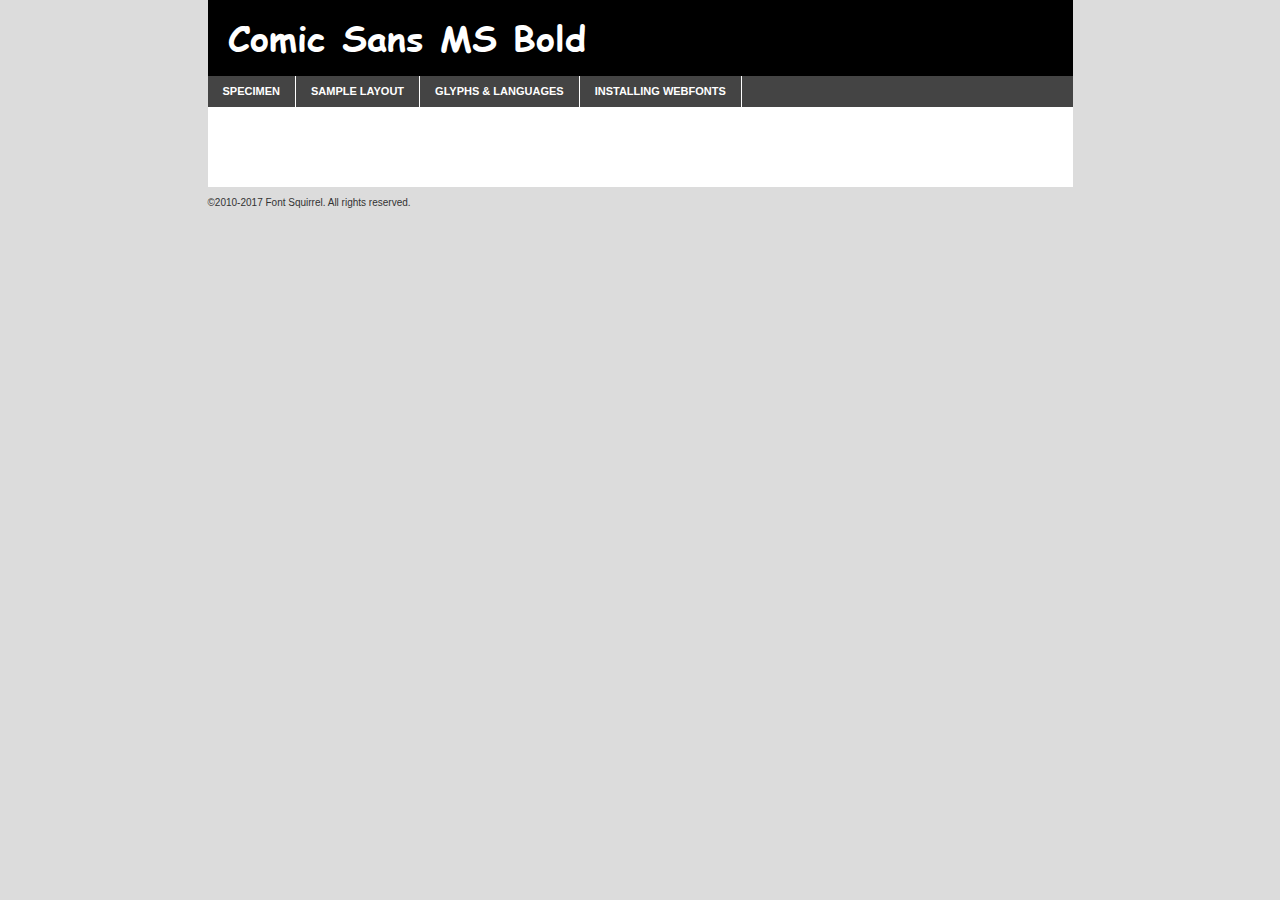
<file: assets/fonts/comicbd-demo.html>
<!DOCTYPE html PUBLIC "-//W3C//DTD XHTML 1.0 Transitional//EN"
        "http://www.w3.org/TR/xhtml1/DTD/xhtml1-transitional.dtd">

<html xmlns="http://www.w3.org/1999/xhtml" xml:lang="en" lang="en">
<head>
    <meta http-equiv="Content-Type" content="text/html; charset=utf-8"/>
    <script src="http://ajax.googleapis.com/ajax/libs/jquery/1.7.2/jquery.min.js" type="text/javascript" charset="utf-8"></script>
    <script type="text/javascript">
		(function($) {
			$.fn.easyTabs = function(option) {
				var param = jQuery.extend({ fadeSpeed: 'fast', defaultContent: 1, activeClass: 'active' }, option);
				$(this).each(function() {
					var thisId = '#' + this.id;
					if ( param.defaultContent == '' )
					{
						param.defaultContent = 1;
					}
					if ( typeof param.defaultContent == 'number' )
					{
						var defaultTab = $(thisId + ' .tabs li:eq(' + (param.defaultContent - 1) + ') a').attr('href').substr(1);
					}
					else
					{
						var defaultTab = param.defaultContent;
					}
					$(thisId + ' .tabs li a').each(function() {
						var tabToHide = $(this).attr('href').substr(1);
						$('#' + tabToHide).addClass('easytabs-tab-content');
					});
					hideAll();
					changeContent(defaultTab);

					function hideAll() {$(thisId + ' .easytabs-tab-content').hide();}

					function changeContent(tabId)
					{
						hideAll();
						$(thisId + ' .tabs li').removeClass(param.activeClass);
						$(thisId + ' .tabs li a[href=#' + tabId + ']').closest('li').addClass(param.activeClass);
						if ( param.fadeSpeed != 'none' )
						{
							$(thisId + ' #' + tabId).fadeIn(param.fadeSpeed);
						}
						else
						{
							$(thisId + ' #' + tabId).show();
						}
					}

					$(thisId + ' .tabs li').click(function() {
						var tabId = $(this).find('a').attr('href').substr(1);
						changeContent(tabId);
						return false;
					});
				});
			}
		})(jQuery);
    </script>
    <link rel="stylesheet" href="specimen_files/specimen_stylesheet.css" type="text/css" charset="utf-8"/>
    <link rel="stylesheet" href="stylesheet.css" type="text/css" charset="utf-8"/>

    <style type="text/css">
        		body {
			font-family: 'comic_sans_msbold';
        		}

            </style>

    <title>Comic Sans MS Bold Specimen</title>


    <script type="text/javascript" charset="utf-8">
		$(document).ready(function() {
			$('#container').easyTabs({ defaultContent: 1 });
		});
    </script>
</head>

<body>
<div id="container">
    <div id="header">
		Comic Sans MS Bold    </div>
    <ul class="tabs">
        <li><a href="#specimen">Specimen</a></li>
        <li><a href="#layout">Sample Layout</a></li>
		        <li><a href="#glyphs">Glyphs &amp; Languages</a></li>
        <li><a href="#installing">Installing Webfonts</a></li>

    </ul>

    <div id="main_content">


        <div id="specimen">

            <div class="section">
                <div class="grid12 firstcol">
                    <div class="huge">AaBb</div>
                </div>
            </div>

            <div class="section">
                <div class="glyph_range">A&#x200B;B&#x200b;C&#x200b;D&#x200b;E&#x200b;F&#x200b;G&#x200b;H&#x200b;I&#x200b;J&#x200b;K&#x200b;L&#x200b;M&#x200b;N&#x200b;O&#x200b;P&#x200b;Q&#x200b;R&#x200b;S&#x200b;T&#x200b;U&#x200b;V&#x200b;W&#x200b;X&#x200b;Y&#x200b;Z&#x200b;a&#x200b;b&#x200b;c&#x200b;d&#x200b;e&#x200b;f&#x200b;g&#x200b;h&#x200b;i&#x200b;j&#x200b;k&#x200b;l&#x200b;m&#x200b;n&#x200b;o&#x200b;p&#x200b;q&#x200b;r&#x200b;s&#x200b;t&#x200b;u&#x200b;v&#x200b;w&#x200b;x&#x200b;y&#x200b;z&#x200b;1&#x200b;2&#x200b;3&#x200b;4&#x200b;5&#x200b;6&#x200b;7&#x200b;8&#x200b;9&#x200b;0&#x200b;&amp;&#x200b;.&#x200b;,&#x200b;?&#x200b;!&#x200b;&#64;&#x200b;(&#x200b;)&#x200b;#&#x200b;$&#x200b;%&#x200b;*&#x200b;+&#x200b;-&#x200b;=&#x200b;:&#x200b;;</div>
            </div>
            <div class="section">
                <div class="grid12 firstcol">
                    <table class="sample_table">
                        <tr>
                            <td>10</td>
                            <td class="size10">abcdefghijklmnopqrstuvwxyzABCDEFGHIJKLMNOPQRSTUVWXYZ0123456789abcdefghijklmnopqrstuvwxyzABCDEFGHIJKLMNOPQRSTUVWXYZ0123456789abcdefghijklmnopqrstuvwxyzABCDEFGHIJKLMNOPQRSTUVWXYZ</td>
                        </tr>
                        <tr>
                            <td>11</td>
                            <td class="size11">abcdefghijklmnopqrstuvwxyzABCDEFGHIJKLMNOPQRSTUVWXYZ0123456789abcdefghijklmnopqrstuvwxyzABCDEFGHIJKLMNOPQRSTUVWXYZ0123456789abcdefghijklmnopqrstuvwxyzABCDEFGHIJKLMNOPQRSTUVWXYZ</td>
                        </tr>
                        <tr>
                            <td>12</td>
                            <td class="size12">abcdefghijklmnopqrstuvwxyzABCDEFGHIJKLMNOPQRSTUVWXYZ0123456789abcdefghijklmnopqrstuvwxyzABCDEFGHIJKLMNOPQRSTUVWXYZ0123456789abcdefghijklmnopqrstuvwxyzABCDEFGHIJKLMNOPQRSTUVWXYZ</td>
                        </tr>
                        <tr>
                            <td>13</td>
                            <td class="size13">abcdefghijklmnopqrstuvwxyzABCDEFGHIJKLMNOPQRSTUVWXYZ0123456789abcdefghijklmnopqrstuvwxyzABCDEFGHIJKLMNOPQRSTUVWXYZ0123456789abcdefghijklmnopqrstuvwxyzABCDEFGHIJKLMNOPQRSTUVWXYZ</td>
                        </tr>
                        <tr>
                            <td>14</td>
                            <td class="size14">abcdefghijklmnopqrstuvwxyzABCDEFGHIJKLMNOPQRSTUVWXYZ0123456789abcdefghijklmnopqrstuvwxyzABCDEFGHIJKLMNOPQRSTUVWXYZ0123456789abcdefghijklmnopqrstuvwxyzABCDEFGHIJKLMNOPQRSTUVWXYZ</td>
                        </tr>
                        <tr>
                            <td>16</td>
                            <td class="size16">abcdefghijklmnopqrstuvwxyzABCDEFGHIJKLMNOPQRSTUVWXYZ0123456789abcdefghijklmnopqrstuvwxyzABCDEFGHIJKLMNOPQRSTUVWXYZ</td>
                        </tr>
                        <tr>
                            <td>18</td>
                            <td class="size18">abcdefghijklmnopqrstuvwxyzABCDEFGHIJKLMNOPQRSTUVWXYZ0123456789abcdefghijklmnopqrstuvwxyzABCDEFGHIJKLMNOPQRSTUVWXYZ</td>
                        </tr>
                        <tr>
                            <td>20</td>
                            <td class="size20">abcdefghijklmnopqrstuvwxyzABCDEFGHIJKLMNOPQRSTUVWXYZ0123456789abcdefghijklmnopqrstuvwxyzABCDEFGHIJKLMNOPQRSTUVWXYZ</td>
                        </tr>
                        <tr>
                            <td>24</td>
                            <td class="size24">abcdefghijklmnopqrstuvwxyzABCDEFGHIJKLMNOPQRSTUVWXYZ0123456789abcdefghijklmnopqrstuvwxyzABCDEFGHIJKLMNOPQRSTUVWXYZ</td>
                        </tr>
                        <tr>
                            <td>30</td>
                            <td class="size30">abcdefghijklmnopqrstuvwxyzABCDEFGHIJKLMNOPQRSTUVWXYZ0123456789abcdefghijklmnopqrstuvwxyzABCDEFGHIJKLMNOPQRSTUVWXYZ</td>
                        </tr>
                        <tr>
                            <td>36</td>
                            <td class="size36">abcdefghijklmnopqrstuvwxyzABCDEFGHIJKLMNOPQRSTUVWXYZ0123456789abcdefghijklmnopqrstuvwxyzABCDEFGHIJKLMNOPQRSTUVWXYZ</td>
                        </tr>
                        <tr>
                            <td>48</td>
                            <td class="size48">abcdefghijklmnopqrstuvwxyzABCDEFGHIJKLMNOPQRSTUVWXYZ0123456789abcdefghijklmnopqrstuvwxyzABCDEFGHIJKLMNOPQRSTUVWXYZ</td>
                        </tr>
                        <tr>
                            <td>60</td>
                            <td class="size60">abcdefghijklmnopqrstuvwxyzABCDEFGHIJKLMNOPQRSTUVWXYZ0123456789abcdefghijklmnopqrstuvwxyzABCDEFGHIJKLMNOPQRSTUVWXYZ</td>
                        </tr>
                        <tr>
                            <td>72</td>
                            <td class="size72">abcdefghijklmnopqrstuvwxyzABCDEFGHIJKLMNOPQRSTUVWXYZ0123456789abcdefghijklmnopqrstuvwxyzABCDEFGHIJKLMNOPQRSTUVWXYZ</td>
                        </tr>
                        <tr>
                            <td>90</td>
                            <td class="size90">abcdefghijklmnopqrstuvwxyzABCDEFGHIJKLMNOPQRSTUVWXYZ0123456789abcdefghijklmnopqrstuvwxyzABCDEFGHIJKLMNOPQRSTUVWXYZ</td>
                        </tr>
                    </table>

                </div>

            </div>


            <div class="section" id="bodycomparison">


                <div id="xheight">
                    <div class="fontbody">&#x25FC;&#x25FC;&#x25FC;&#x25FC;&#x25FC;&#x25FC;&#x25FC;&#x25FC;&#x25FC;&#x25FC;&#x25FC;&#x25FC;&#x25FC;&#x25FC;&#x25FC;&#x25FC;&#x25FC;&#x25FC;&#x25FC;&#x25FC;&#x25FC;&#x25FC;&#x25FC;&#x25FC;&#x25FC;&#x25FC;&#x25FC;&#x25FC;&#x25FC;&#x25FC;&#x25FC;&#x25FC;&#x25FC;&#x25FC;&#x25FC;&#x25FC;&#x25FC;&#x25FC;&#x25FC;&#x25FC;&#x25FC;&#x25FC;&#x25FC;&#x25FC;&#x25FC;&#x25FC;&#x25FC;&#x25FC;&#x25FC;&#x25FC;&#x25FC;&#x25FC;&#x25FC;&#x25FC;&#x25FC;&#x25FC;&#x25FC;&#x25FC;&#x25FC;&#x25FC;&#x25FC;&#x25FC;&#x25FC;&#x25FC;&#x25FC;&#x25FC;&#x25FC;&#x25FC;&#x25FC;&#x25FC;&#x25FC;&#x25FC;&#x25FC;&#x25FC;&#x25FC;&#x25FC;&#x25FC;&#x25FC;&#x25FC;&#x25FC;&#x25FC;&#x25FC;&#x25FC;&#x25FC;&#x25FC;&#x25FC;&#x25FC;&#x25FC;&#x25FC;&#x25FC;&#x25FC;&#x25FC;&#x25FC;&#x25FC;&#x25FC;&#x25FC;&#x25FC;&#x25FC;&#x25FC;body</div>
                    <div class="arialbody">body</div>
                    <div class="verdanabody">body</div>
                    <div class="georgiabody">body</div>
                </div>
                <div class="fontbody" style="z-index:1">
                    body<span>Comic Sans MS Bold</span>
                </div>
                <div class="arialbody" style="z-index:1">
                    body<span>Arial</span>
                </div>
                <div class="verdanabody" style="z-index:1">
                    body<span>Verdana</span>
                </div>
                <div class="georgiabody" style="z-index:1">
                    body<span>Georgia</span>
                </div>


            </div>


            <div class="section psample psample_row1" id="">

                <div class="grid2 firstcol">
                    <p class="size10"><span>10.</span>Aenean lacinia bibendum nulla sed consectetur. Fusce dapibus, tellus ac cursus commodo, tortor mauris condimentum nibh, ut fermentum massa justo sit amet risus. Nullam id dolor id nibh ultricies vehicula ut id elit. Cum sociis natoque penatibus et magnis dis parturient montes, nascetur ridiculus mus. Nulla vitae elit libero, a pharetra augue.</p>

                </div>
                <div class="grid3">
                    <p class="size11"><span>11.</span>Aenean lacinia bibendum nulla sed consectetur. Fusce dapibus, tellus ac cursus commodo, tortor mauris condimentum nibh, ut fermentum massa justo sit amet risus. Nullam id dolor id nibh ultricies vehicula ut id elit. Cum sociis natoque penatibus et magnis dis parturient montes, nascetur ridiculus mus. Nulla vitae elit libero, a pharetra augue.</p>

                </div>
                <div class="grid3">
                    <p class="size12"><span>12.</span>Aenean lacinia bibendum nulla sed consectetur. Fusce dapibus, tellus ac cursus commodo, tortor mauris condimentum nibh, ut fermentum massa justo sit amet risus. Nullam id dolor id nibh ultricies vehicula ut id elit. Cum sociis natoque penatibus et magnis dis parturient montes, nascetur ridiculus mus. Nulla vitae elit libero, a pharetra augue.</p>

                </div>
                <div class="grid4">
                    <p class="size13"><span>13.</span>Aenean lacinia bibendum nulla sed consectetur. Fusce dapibus, tellus ac cursus commodo, tortor mauris condimentum nibh, ut fermentum massa justo sit amet risus. Nullam id dolor id nibh ultricies vehicula ut id elit. Cum sociis natoque penatibus et magnis dis parturient montes, nascetur ridiculus mus. Nulla vitae elit libero, a pharetra augue.</p>

                </div>
                <div class="white_blend"></div>

            </div>
            <div class="section psample psample_row2" id="">
                <div class="grid3 firstcol">
                    <p class="size14"><span>14.</span>Aenean lacinia bibendum nulla sed consectetur. Fusce dapibus, tellus ac cursus commodo, tortor mauris condimentum nibh, ut fermentum massa justo sit amet risus. Nullam id dolor id nibh ultricies vehicula ut id elit. Cum sociis natoque penatibus et magnis dis parturient montes, nascetur ridiculus mus. Nulla vitae elit libero, a pharetra augue.</p>

                </div>
                <div class="grid4">
                    <p class="size16"><span>16.</span>Aenean lacinia bibendum nulla sed consectetur. Fusce dapibus, tellus ac cursus commodo, tortor mauris condimentum nibh, ut fermentum massa justo sit amet risus. Nullam id dolor id nibh ultricies vehicula ut id elit. Cum sociis natoque penatibus et magnis dis parturient montes, nascetur ridiculus mus. Nulla vitae elit libero, a pharetra augue.</p>

                </div>
                <div class="grid5">
                    <p class="size18"><span>18.</span>Aenean lacinia bibendum nulla sed consectetur. Fusce dapibus, tellus ac cursus commodo, tortor mauris condimentum nibh, ut fermentum massa justo sit amet risus. Nullam id dolor id nibh ultricies vehicula ut id elit. Cum sociis natoque penatibus et magnis dis parturient montes, nascetur ridiculus mus. Nulla vitae elit libero, a pharetra augue.</p>

                </div>

                <div class="white_blend"></div>

            </div>

            <div class="section psample psample_row3" id="">
                <div class="grid5 firstcol">
                    <p class="size20"><span>20.</span>Aenean lacinia bibendum nulla sed consectetur. Fusce dapibus, tellus ac cursus commodo, tortor mauris condimentum nibh, ut fermentum massa justo sit amet risus. Nullam id dolor id nibh ultricies vehicula ut id elit. Cum sociis natoque penatibus et magnis dis parturient montes, nascetur ridiculus mus. Nulla vitae elit libero, a pharetra augue.</p>
                </div>
                <div class="grid7">
                    <p class="size24"><span>24.</span>Aenean lacinia bibendum nulla sed consectetur. Fusce dapibus, tellus ac cursus commodo, tortor mauris condimentum nibh, ut fermentum massa justo sit amet risus. Nullam id dolor id nibh ultricies vehicula ut id elit. Cum sociis natoque penatibus et magnis dis parturient montes, nascetur ridiculus mus. Nulla vitae elit libero, a pharetra augue.</p>
                </div>

                <div class="white_blend"></div>

            </div>

            <div class="section psample psample_row4" id="">
                <div class="grid12 firstcol">
                    <p class="size30"><span>30.</span>Aenean lacinia bibendum nulla sed consectetur. Fusce dapibus, tellus ac cursus commodo, tortor mauris condimentum nibh, ut fermentum massa justo sit amet risus. Nullam id dolor id nibh ultricies vehicula ut id elit. Cum sociis natoque penatibus et magnis dis parturient montes, nascetur ridiculus mus. Nulla vitae elit libero, a pharetra augue.</p>
                </div>
                <div class="white_blend"></div>

            </div>


            <div class="section psample psample_row1 fullreverse">
                <div class="grid2 firstcol">
                    <p class="size10"><span>10.</span>Aenean lacinia bibendum nulla sed consectetur. Fusce dapibus, tellus ac cursus commodo, tortor mauris condimentum nibh, ut fermentum massa justo sit amet risus. Nullam id dolor id nibh ultricies vehicula ut id elit. Cum sociis natoque penatibus et magnis dis parturient montes, nascetur ridiculus mus. Nulla vitae elit libero, a pharetra augue.</p>

                </div>
                <div class="grid3">
                    <p class="size11"><span>11.</span>Aenean lacinia bibendum nulla sed consectetur. Fusce dapibus, tellus ac cursus commodo, tortor mauris condimentum nibh, ut fermentum massa justo sit amet risus. Nullam id dolor id nibh ultricies vehicula ut id elit. Cum sociis natoque penatibus et magnis dis parturient montes, nascetur ridiculus mus. Nulla vitae elit libero, a pharetra augue.</p>

                </div>
                <div class="grid3">
                    <p class="size12"><span>12.</span>Aenean lacinia bibendum nulla sed consectetur. Fusce dapibus, tellus ac cursus commodo, tortor mauris condimentum nibh, ut fermentum massa justo sit amet risus. Nullam id dolor id nibh ultricies vehicula ut id elit. Cum sociis natoque penatibus et magnis dis parturient montes, nascetur ridiculus mus. Nulla vitae elit libero, a pharetra augue.</p>

                </div>
                <div class="grid4">
                    <p class="size13"><span>13.</span>Aenean lacinia bibendum nulla sed consectetur. Fusce dapibus, tellus ac cursus commodo, tortor mauris condimentum nibh, ut fermentum massa justo sit amet risus. Nullam id dolor id nibh ultricies vehicula ut id elit. Cum sociis natoque penatibus et magnis dis parturient montes, nascetur ridiculus mus. Nulla vitae elit libero, a pharetra augue.</p>

                </div>
                <div class="black_blend"></div>

            </div>

            <div class="section psample psample_row2 fullreverse">
                <div class="grid3 firstcol">
                    <p class="size14"><span>14.</span>Aenean lacinia bibendum nulla sed consectetur. Fusce dapibus, tellus ac cursus commodo, tortor mauris condimentum nibh, ut fermentum massa justo sit amet risus. Nullam id dolor id nibh ultricies vehicula ut id elit. Cum sociis natoque penatibus et magnis dis parturient montes, nascetur ridiculus mus. Nulla vitae elit libero, a pharetra augue.</p>

                </div>
                <div class="grid4">
                    <p class="size16"><span>16.</span>Aenean lacinia bibendum nulla sed consectetur. Fusce dapibus, tellus ac cursus commodo, tortor mauris condimentum nibh, ut fermentum massa justo sit amet risus. Nullam id dolor id nibh ultricies vehicula ut id elit. Cum sociis natoque penatibus et magnis dis parturient montes, nascetur ridiculus mus. Nulla vitae elit libero, a pharetra augue.</p>

                </div>
                <div class="grid5">
                    <p class="size18"><span>18.</span>Aenean lacinia bibendum nulla sed consectetur. Fusce dapibus, tellus ac cursus commodo, tortor mauris condimentum nibh, ut fermentum massa justo sit amet risus. Nullam id dolor id nibh ultricies vehicula ut id elit. Cum sociis natoque penatibus et magnis dis parturient montes, nascetur ridiculus mus. Nulla vitae elit libero, a pharetra augue.</p>

                </div>
                <div class="black_blend"></div>

            </div>

            <div class="section psample fullreverse psample_row3" id="">
                <div class="grid5 firstcol">
                    <p class="size20"><span>20.</span>Aenean lacinia bibendum nulla sed consectetur. Fusce dapibus, tellus ac cursus commodo, tortor mauris condimentum nibh, ut fermentum massa justo sit amet risus. Nullam id dolor id nibh ultricies vehicula ut id elit. Cum sociis natoque penatibus et magnis dis parturient montes, nascetur ridiculus mus. Nulla vitae elit libero, a pharetra augue.</p>
                </div>
                <div class="grid7">
                    <p class="size24"><span>24.</span>Aenean lacinia bibendum nulla sed consectetur. Fusce dapibus, tellus ac cursus commodo, tortor mauris condimentum nibh, ut fermentum massa justo sit amet risus. Nullam id dolor id nibh ultricies vehicula ut id elit. Cum sociis natoque penatibus et magnis dis parturient montes, nascetur ridiculus mus. Nulla vitae elit libero, a pharetra augue.</p>
                </div>

                <div class="black_blend"></div>

            </div>

            <div class="section psample fullreverse psample_row4" id="" style="border-bottom: 20px #000 solid;">
                <div class="grid12 firstcol">
                    <p class="size30"><span>30.</span>Aenean lacinia bibendum nulla sed consectetur. Fusce dapibus, tellus ac cursus commodo, tortor mauris condimentum nibh, ut fermentum massa justo sit amet risus. Nullam id dolor id nibh ultricies vehicula ut id elit. Cum sociis natoque penatibus et magnis dis parturient montes, nascetur ridiculus mus. Nulla vitae elit libero, a pharetra augue.</p>
                </div>
                <div class="black_blend"></div>

            </div>


        </div>

        <div id="layout">

            <div class="section">

                <div class="grid12 firstcol">
                    <h1>Lorem Ipsum Dolor</h1>
                    <h2>Etiam porta sem malesuada magna mollis euismod</h2>

                    <p class="byline">By <a href="#link">Aenean Lacinia</a></p>
                </div>
            </div>
            <div class="section">
                <div class="grid8 firstcol">
                    <p class="large">Donec sed odio dui. Morbi leo risus, porta ac consectetur ac, vestibulum at eros. Fusce dapibus, tellus ac cursus commodo, tortor mauris condimentum nibh, ut fermentum massa justo sit amet risus. </p>


                    <h3>Pellentesque ornare sem</h3>

                    <p>Maecenas sed diam eget risus varius blandit sit amet non magna. Maecenas faucibus mollis interdum. Donec ullamcorper nulla non metus auctor fringilla. Nullam id dolor id nibh ultricies vehicula ut id elit. Nullam id dolor id nibh ultricies vehicula ut id elit. </p>

                    <p>Aenean eu leo quam. Pellentesque ornare sem lacinia quam venenatis vestibulum. Lorem ipsum dolor sit amet, consectetur adipiscing elit. Cum sociis natoque penatibus et magnis dis parturient montes, nascetur ridiculus mus. </p>

                    <p>Nulla vitae elit libero, a pharetra augue. Praesent commodo cursus magna, vel scelerisque nisl consectetur et. Aenean lacinia bibendum nulla sed consectetur. </p>

                    <p>Nullam quis risus eget urna mollis ornare vel eu leo. Nullam quis risus eget urna mollis ornare vel eu leo. Maecenas sed diam eget risus varius blandit sit amet non magna. Donec ullamcorper nulla non metus auctor fringilla. </p>

                    <h3>Cras mattis consectetur</h3>

                    <p>Aenean eu leo quam. Pellentesque ornare sem lacinia quam venenatis vestibulum. Aenean lacinia bibendum nulla sed consectetur. Integer posuere erat a ante venenatis dapibus posuere velit aliquet. Cras mattis consectetur purus sit amet fermentum. </p>

                    <p>Nullam id dolor id nibh ultricies vehicula ut id elit. Nullam quis risus eget urna mollis ornare vel eu leo. Cras mattis consectetur purus sit amet fermentum.</p>
                </div>

                <div class="grid4 sidebar">

                    <div class="box reverse">
                        <p class="last">Nullam quis risus eget urna mollis ornare vel eu leo. Donec ullamcorper nulla non metus auctor fringilla. Cras mattis consectetur purus sit amet fermentum. Sed posuere consectetur est at lobortis. Lorem ipsum dolor sit amet, consectetur adipiscing elit. </p>
                    </div>

                    <p class="caption">Maecenas sed diam eget risus varius.</p>

                    <p>Vestibulum id ligula porta felis euismod semper. Integer posuere erat a ante venenatis dapibus posuere velit aliquet. Vestibulum id ligula porta felis euismod semper. Sed posuere consectetur est at lobortis. Maecenas sed diam eget risus varius blandit sit amet non magna. Fusce dapibus, tellus ac cursus commodo, tortor mauris condimentum nibh, ut fermentum massa justo sit amet risus. </p>


                    <p>Duis mollis, est non commodo luctus, nisi erat porttitor ligula, eget lacinia odio sem nec elit. Aenean lacinia bibendum nulla sed consectetur. Vivamus sagittis lacus vel augue laoreet rutrum faucibus dolor auctor. Aenean lacinia bibendum nulla sed consectetur. Nullam quis risus eget urna mollis ornare vel eu leo. </p>

                    <p>Praesent commodo cursus magna, vel scelerisque nisl consectetur et. Donec ullamcorper nulla non metus auctor fringilla. Maecenas faucibus mollis interdum. Fusce dapibus, tellus ac cursus commodo, tortor mauris condimentum nibh, ut fermentum massa justo sit amet risus. </p>

                </div>
            </div>

        </div>


		

        <div id="glyphs">
            <div class="section">
                <div class="grid12 firstcol">

                    <h1>Language Support</h1>
                    <p>The subset of Comic Sans MS Bold in this kit supports the following languages:<br/>

						Albanian, Basque, Breton, Chamorro, Danish, Dutch, English, Faroese, Finnish, French, Frisian, Galician, German, Icelandic, Italian, Malagasy, Norwegian, Portuguese, Spanish, Alsatian, Aragonese, Arapaho, Arrernte, Asturian, Aymara, Bislama, Cebuano, Corsican, Fijian, French_creole, Genoese, Gilbertese, Greenlandic, Haitian_creole, Hiligaynon, Hmong, Hopi, Ibanag, Iloko_ilokano, Indonesian, Interglossa_glosa, Interlingua, Irish_gaelic, Jerriais, Lojban, Lombard, Luxembourgeois, Manx, Mohawk, Norfolk_pitcairnese, Occitan, Oromo, Pangasinan, Papiamento, Piedmontese, Potawatomi, Rhaeto-romance, Romansh, Rotokas, Sami_lule, Samoan, Sardinian, Scots_gaelic, Seychelles_creole, Shona, Sicilian, Somali, Southern_ndebele, Swahili, Swati_swazi, Tagalog_filipino_pilipino, Tetum, Tok_pisin, Uyghur_latinized, Volapuk, Walloon, Warlpiri, Xhosa, Yapese, Zulu, Latinbasic, Ubasic, Demo                    </p>
                    <h1>Glyph Chart</h1>
                    <p>The subset of Comic Sans MS Bold in this kit includes all the glyphs listed below. Unicode entities are included above each glyph to help you insert individual characters into your layout.</p>
                    <div id="glyph_chart">

																				                                <div><p>&amp;#32;</p>&#32;</div>
																				                                <div><p>&amp;#33;</p>&#33;</div>
																				                                <div><p>&amp;#34;</p>&#34;</div>
																				                                <div><p>&amp;#35;</p>&#35;</div>
																				                                <div><p>&amp;#36;</p>&#36;</div>
																				                                <div><p>&amp;#37;</p>&#37;</div>
																				                                <div><p>&amp;#38;</p>&#38;</div>
																				                                <div><p>&amp;#39;</p>&#39;</div>
																				                                <div><p>&amp;#40;</p>&#40;</div>
																				                                <div><p>&amp;#41;</p>&#41;</div>
																				                                <div><p>&amp;#42;</p>&#42;</div>
																				                                <div><p>&amp;#43;</p>&#43;</div>
																				                                <div><p>&amp;#44;</p>&#44;</div>
																				                                <div><p>&amp;#45;</p>&#45;</div>
																				                                <div><p>&amp;#46;</p>&#46;</div>
																				                                <div><p>&amp;#47;</p>&#47;</div>
																				                                <div><p>&amp;#48;</p>&#48;</div>
																				                                <div><p>&amp;#49;</p>&#49;</div>
																				                                <div><p>&amp;#50;</p>&#50;</div>
																				                                <div><p>&amp;#51;</p>&#51;</div>
																				                                <div><p>&amp;#52;</p>&#52;</div>
																				                                <div><p>&amp;#53;</p>&#53;</div>
																				                                <div><p>&amp;#54;</p>&#54;</div>
																				                                <div><p>&amp;#55;</p>&#55;</div>
																				                                <div><p>&amp;#56;</p>&#56;</div>
																				                                <div><p>&amp;#57;</p>&#57;</div>
																				                                <div><p>&amp;#58;</p>&#58;</div>
																				                                <div><p>&amp;#59;</p>&#59;</div>
																				                                <div><p>&amp;#60;</p>&#60;</div>
																				                                <div><p>&amp;#61;</p>&#61;</div>
																				                                <div><p>&amp;#62;</p>&#62;</div>
																				                                <div><p>&amp;#63;</p>&#63;</div>
																				                                <div><p>&amp;#64;</p>&#64;</div>
																				                                <div><p>&amp;#65;</p>&#65;</div>
																				                                <div><p>&amp;#66;</p>&#66;</div>
																				                                <div><p>&amp;#67;</p>&#67;</div>
																				                                <div><p>&amp;#68;</p>&#68;</div>
																				                                <div><p>&amp;#69;</p>&#69;</div>
																				                                <div><p>&amp;#70;</p>&#70;</div>
																				                                <div><p>&amp;#71;</p>&#71;</div>
																				                                <div><p>&amp;#72;</p>&#72;</div>
																				                                <div><p>&amp;#73;</p>&#73;</div>
																				                                <div><p>&amp;#74;</p>&#74;</div>
																				                                <div><p>&amp;#75;</p>&#75;</div>
																				                                <div><p>&amp;#76;</p>&#76;</div>
																				                                <div><p>&amp;#77;</p>&#77;</div>
																				                                <div><p>&amp;#78;</p>&#78;</div>
																				                                <div><p>&amp;#79;</p>&#79;</div>
																				                                <div><p>&amp;#80;</p>&#80;</div>
																				                                <div><p>&amp;#81;</p>&#81;</div>
																				                                <div><p>&amp;#82;</p>&#82;</div>
																				                                <div><p>&amp;#83;</p>&#83;</div>
																				                                <div><p>&amp;#84;</p>&#84;</div>
																				                                <div><p>&amp;#85;</p>&#85;</div>
																				                                <div><p>&amp;#86;</p>&#86;</div>
																				                                <div><p>&amp;#87;</p>&#87;</div>
																				                                <div><p>&amp;#88;</p>&#88;</div>
																				                                <div><p>&amp;#89;</p>&#89;</div>
																				                                <div><p>&amp;#90;</p>&#90;</div>
																				                                <div><p>&amp;#91;</p>&#91;</div>
																				                                <div><p>&amp;#92;</p>&#92;</div>
																				                                <div><p>&amp;#93;</p>&#93;</div>
																				                                <div><p>&amp;#94;</p>&#94;</div>
																				                                <div><p>&amp;#95;</p>&#95;</div>
																				                                <div><p>&amp;#96;</p>&#96;</div>
																				                                <div><p>&amp;#97;</p>&#97;</div>
																				                                <div><p>&amp;#98;</p>&#98;</div>
																				                                <div><p>&amp;#99;</p>&#99;</div>
																				                                <div><p>&amp;#100;</p>&#100;</div>
																				                                <div><p>&amp;#101;</p>&#101;</div>
																				                                <div><p>&amp;#102;</p>&#102;</div>
																				                                <div><p>&amp;#103;</p>&#103;</div>
																				                                <div><p>&amp;#104;</p>&#104;</div>
																				                                <div><p>&amp;#105;</p>&#105;</div>
																				                                <div><p>&amp;#106;</p>&#106;</div>
																				                                <div><p>&amp;#107;</p>&#107;</div>
																				                                <div><p>&amp;#108;</p>&#108;</div>
																				                                <div><p>&amp;#109;</p>&#109;</div>
																				                                <div><p>&amp;#110;</p>&#110;</div>
																				                                <div><p>&amp;#111;</p>&#111;</div>
																				                                <div><p>&amp;#112;</p>&#112;</div>
																				                                <div><p>&amp;#113;</p>&#113;</div>
																				                                <div><p>&amp;#114;</p>&#114;</div>
																				                                <div><p>&amp;#115;</p>&#115;</div>
																				                                <div><p>&amp;#116;</p>&#116;</div>
																				                                <div><p>&amp;#117;</p>&#117;</div>
																				                                <div><p>&amp;#118;</p>&#118;</div>
																				                                <div><p>&amp;#119;</p>&#119;</div>
																				                                <div><p>&amp;#120;</p>&#120;</div>
																				                                <div><p>&amp;#121;</p>&#121;</div>
																				                                <div><p>&amp;#122;</p>&#122;</div>
																				                                <div><p>&amp;#123;</p>&#123;</div>
																				                                <div><p>&amp;#124;</p>&#124;</div>
																				                                <div><p>&amp;#125;</p>&#125;</div>
																				                                <div><p>&amp;#126;</p>&#126;</div>
																				                                <div><p>&amp;#160;</p>&#160;</div>
																				                                <div><p>&amp;#161;</p>&#161;</div>
																				                                <div><p>&amp;#162;</p>&#162;</div>
																				                                <div><p>&amp;#163;</p>&#163;</div>
																				                                <div><p>&amp;#164;</p>&#164;</div>
																				                                <div><p>&amp;#165;</p>&#165;</div>
																				                                <div><p>&amp;#166;</p>&#166;</div>
																				                                <div><p>&amp;#167;</p>&#167;</div>
																				                                <div><p>&amp;#168;</p>&#168;</div>
																				                                <div><p>&amp;#169;</p>&#169;</div>
																				                                <div><p>&amp;#170;</p>&#170;</div>
																				                                <div><p>&amp;#171;</p>&#171;</div>
																				                                <div><p>&amp;#172;</p>&#172;</div>
																				                                <div><p>&amp;#173;</p>&#173;</div>
																				                                <div><p>&amp;#174;</p>&#174;</div>
																				                                <div><p>&amp;#175;</p>&#175;</div>
																				                                <div><p>&amp;#176;</p>&#176;</div>
																				                                <div><p>&amp;#177;</p>&#177;</div>
																				                                <div><p>&amp;#178;</p>&#178;</div>
																				                                <div><p>&amp;#179;</p>&#179;</div>
																				                                <div><p>&amp;#180;</p>&#180;</div>
																				                                <div><p>&amp;#181;</p>&#181;</div>
																				                                <div><p>&amp;#182;</p>&#182;</div>
																				                                <div><p>&amp;#183;</p>&#183;</div>
																				                                <div><p>&amp;#184;</p>&#184;</div>
																				                                <div><p>&amp;#185;</p>&#185;</div>
																				                                <div><p>&amp;#186;</p>&#186;</div>
																				                                <div><p>&amp;#187;</p>&#187;</div>
																				                                <div><p>&amp;#188;</p>&#188;</div>
																				                                <div><p>&amp;#189;</p>&#189;</div>
																				                                <div><p>&amp;#190;</p>&#190;</div>
																				                                <div><p>&amp;#191;</p>&#191;</div>
																				                                <div><p>&amp;#192;</p>&#192;</div>
																				                                <div><p>&amp;#193;</p>&#193;</div>
																				                                <div><p>&amp;#194;</p>&#194;</div>
																				                                <div><p>&amp;#195;</p>&#195;</div>
																				                                <div><p>&amp;#196;</p>&#196;</div>
																				                                <div><p>&amp;#197;</p>&#197;</div>
																				                                <div><p>&amp;#198;</p>&#198;</div>
																				                                <div><p>&amp;#199;</p>&#199;</div>
																				                                <div><p>&amp;#200;</p>&#200;</div>
																				                                <div><p>&amp;#201;</p>&#201;</div>
																				                                <div><p>&amp;#202;</p>&#202;</div>
																				                                <div><p>&amp;#203;</p>&#203;</div>
																				                                <div><p>&amp;#204;</p>&#204;</div>
																				                                <div><p>&amp;#205;</p>&#205;</div>
																				                                <div><p>&amp;#206;</p>&#206;</div>
																				                                <div><p>&amp;#207;</p>&#207;</div>
																				                                <div><p>&amp;#208;</p>&#208;</div>
																				                                <div><p>&amp;#209;</p>&#209;</div>
																				                                <div><p>&amp;#210;</p>&#210;</div>
																				                                <div><p>&amp;#211;</p>&#211;</div>
																				                                <div><p>&amp;#212;</p>&#212;</div>
																				                                <div><p>&amp;#213;</p>&#213;</div>
																				                                <div><p>&amp;#214;</p>&#214;</div>
																				                                <div><p>&amp;#215;</p>&#215;</div>
																				                                <div><p>&amp;#216;</p>&#216;</div>
																				                                <div><p>&amp;#217;</p>&#217;</div>
																				                                <div><p>&amp;#218;</p>&#218;</div>
																				                                <div><p>&amp;#219;</p>&#219;</div>
																				                                <div><p>&amp;#220;</p>&#220;</div>
																				                                <div><p>&amp;#221;</p>&#221;</div>
																				                                <div><p>&amp;#222;</p>&#222;</div>
																				                                <div><p>&amp;#223;</p>&#223;</div>
																				                                <div><p>&amp;#224;</p>&#224;</div>
																				                                <div><p>&amp;#225;</p>&#225;</div>
																				                                <div><p>&amp;#226;</p>&#226;</div>
																				                                <div><p>&amp;#227;</p>&#227;</div>
																				                                <div><p>&amp;#228;</p>&#228;</div>
																				                                <div><p>&amp;#229;</p>&#229;</div>
																				                                <div><p>&amp;#230;</p>&#230;</div>
																				                                <div><p>&amp;#231;</p>&#231;</div>
																				                                <div><p>&amp;#232;</p>&#232;</div>
																				                                <div><p>&amp;#233;</p>&#233;</div>
																				                                <div><p>&amp;#234;</p>&#234;</div>
																				                                <div><p>&amp;#235;</p>&#235;</div>
																				                                <div><p>&amp;#236;</p>&#236;</div>
																				                                <div><p>&amp;#237;</p>&#237;</div>
																				                                <div><p>&amp;#238;</p>&#238;</div>
																				                                <div><p>&amp;#239;</p>&#239;</div>
																				                                <div><p>&amp;#240;</p>&#240;</div>
																				                                <div><p>&amp;#241;</p>&#241;</div>
																				                                <div><p>&amp;#242;</p>&#242;</div>
																				                                <div><p>&amp;#243;</p>&#243;</div>
																				                                <div><p>&amp;#244;</p>&#244;</div>
																				                                <div><p>&amp;#245;</p>&#245;</div>
																				                                <div><p>&amp;#246;</p>&#246;</div>
																				                                <div><p>&amp;#247;</p>&#247;</div>
																				                                <div><p>&amp;#248;</p>&#248;</div>
																				                                <div><p>&amp;#249;</p>&#249;</div>
																				                                <div><p>&amp;#250;</p>&#250;</div>
																				                                <div><p>&amp;#251;</p>&#251;</div>
																				                                <div><p>&amp;#252;</p>&#252;</div>
																				                                <div><p>&amp;#253;</p>&#253;</div>
																				                                <div><p>&amp;#254;</p>&#254;</div>
																				                                <div><p>&amp;#255;</p>&#255;</div>
																				                                <div><p>&amp;#338;</p>&#338;</div>
																				                                <div><p>&amp;#339;</p>&#339;</div>
																				                                <div><p>&amp;#376;</p>&#376;</div>
																				                                <div><p>&amp;#710;</p>&#710;</div>
																				                                <div><p>&amp;#732;</p>&#732;</div>
																				                                <div><p>&amp;#8192;</p>&#8192;</div>
																				                                <div><p>&amp;#8193;</p>&#8193;</div>
																				                                <div><p>&amp;#8194;</p>&#8194;</div>
																				                                <div><p>&amp;#8195;</p>&#8195;</div>
																				                                <div><p>&amp;#8196;</p>&#8196;</div>
																				                                <div><p>&amp;#8197;</p>&#8197;</div>
																				                                <div><p>&amp;#8198;</p>&#8198;</div>
																				                                <div><p>&amp;#8199;</p>&#8199;</div>
																				                                <div><p>&amp;#8200;</p>&#8200;</div>
																				                                <div><p>&amp;#8201;</p>&#8201;</div>
																				                                <div><p>&amp;#8202;</p>&#8202;</div>
																				                                <div><p>&amp;#8208;</p>&#8208;</div>
																				                                <div><p>&amp;#8209;</p>&#8209;</div>
																				                                <div><p>&amp;#8210;</p>&#8210;</div>
																				                                <div><p>&amp;#8211;</p>&#8211;</div>
																				                                <div><p>&amp;#8212;</p>&#8212;</div>
																				                                <div><p>&amp;#8216;</p>&#8216;</div>
																				                                <div><p>&amp;#8217;</p>&#8217;</div>
																				                                <div><p>&amp;#8218;</p>&#8218;</div>
																				                                <div><p>&amp;#8220;</p>&#8220;</div>
																				                                <div><p>&amp;#8221;</p>&#8221;</div>
																				                                <div><p>&amp;#8222;</p>&#8222;</div>
																				                                <div><p>&amp;#8226;</p>&#8226;</div>
																				                                <div><p>&amp;#8230;</p>&#8230;</div>
																				                                <div><p>&amp;#8239;</p>&#8239;</div>
																				                                <div><p>&amp;#8249;</p>&#8249;</div>
																				                                <div><p>&amp;#8250;</p>&#8250;</div>
																				                                <div><p>&amp;#8287;</p>&#8287;</div>
																				                                <div><p>&amp;#8364;</p>&#8364;</div>
																				                                <div><p>&amp;#8482;</p>&#8482;</div>
																				                                <div><p>&amp;#9724;</p>&#9724;</div>
																				                                <div><p>&amp;#64257;</p>&#64257;</div>
																				                                <div><p>&amp;#64258;</p>&#64258;</div>
																																																										                    </div>
                </div>


            </div>
        </div>


        <div id="specs">

        </div>

        <div id="installing">
            <div class="section">
                <div class="grid7 firstcol">
                    <h1>Installing Webfonts</h1>

                    <p>Webfonts are supported by all major browser platforms but not all in the same way. There are currently four different font formats that must be included in order to target all browsers. This includes TTF, WOFF, EOT and SVG.</p>

                    <h2>1. Upload your webfonts</h2>
                    <p>You must upload your webfont kit to your website. They should be in or near the same directory as your CSS files.</p>

                    <h2>2. Include the webfont stylesheet</h2>
                    <p>A special CSS @font-face declaration helps the various browsers select the appropriate font it needs without causing you a bunch of headaches. Learn more about this syntax by reading the <a href="https://www.fontspring.com/blog/further-hardening-of-the-bulletproof-syntax">Fontspring blog post</a> about it. The code for it is as follows:</p>


                    <code>
                        @font-face{
                        font-family: 'MyWebFont';
                        src: url('WebFont.eot');
                        src: url('WebFont.eot?#iefix') format('embedded-opentype'),
                        url('WebFont.woff') format('woff'),
                        url('WebFont.ttf') format('truetype'),
                        url('WebFont.svg#webfont') format('svg');
                        }
                    </code>

                    <p>We've already gone ahead and generated the code for you. All you have to do is link to the stylesheet in your HTML, like this:</p>
                    <code>&lt;link rel=&quot;stylesheet&quot; href=&quot;stylesheet.css&quot; type=&quot;text/css&quot; charset=&quot;utf-8&quot; /&gt;</code>

                    <h2>3. Modify your own stylesheet</h2>
                    <p>To take advantage of your new fonts, you must tell your stylesheet to use them. Look at the original @font-face declaration above and find the property called "font-family." The name linked there will be what you use to reference the font. Prepend that webfont name to the font stack in the "font-family" property, inside the selector you want to change. For example:</p>
                    <code>p { font-family: 'WebFont', Arial, sans-serif; }</code>

                    <h2>4. Test</h2>
                    <p>Getting webfonts to work cross-browser <em>can</em> be tricky. Use the information in the sidebar to help you if you find that fonts aren't loading in a particular browser.</p>
                </div>

                <div class="grid5 sidebar">
                    <div class="box">
                        <h2>Troubleshooting<br/>Font-Face Problems</h2>
                        <p>Having trouble getting your webfonts to load in your new website? Here are some tips to sort out what might be the problem.</p>

                        <h3>Fonts not showing in any browser</h3>

                        <p>This sounds like you need to work on the plumbing. You either did not upload the fonts to the correct directory, or you did not link the fonts properly in the CSS. If you've confirmed that all this is correct and you still have a problem, take a look at your .htaccess file and see if requests are getting intercepted.</p>

                        <h3>Fonts not loading in iPhone or iPad</h3>

                        <p>The most common problem here is that you are serving the fonts from an IIS server. IIS refuses to serve files that have unknown MIME types. If that is the case, you must set the MIME type for SVG to "image/svg+xml" in the server settings. Follow these instructions from Microsoft if you need help.</p>

                        <h3>Fonts not loading in Firefox</h3>

                        <p>The primary reason for this failure? You are still using a version Firefox older than 3.5. So upgrade already! If that isn't it, then you are very likely serving fonts from a different domain. Firefox requires that all font assets be served from the same domain. Lastly it is possible that you need to add WOFF to your list of MIME types (if you are serving via IIS.)</p>

                        <h3>Fonts not loading in IE</h3>

                        <p>Are you looking at Internet Explorer on an actual Windows machine or are you cheating by using a service like Adobe BrowserLab? Many of these screenshot services do not render @font-face for IE. Best to test it on a real machine.</p>

                        <h3>Fonts not loading in IE9</h3>

                        <p>IE9, like Firefox, requires that fonts be served from the same domain as the website. Make sure that is the case.</p>
                    </div>
                </div>
            </div>

        </div>

    </div>
    <div id="footer">
        <p>&copy;2010-2017 Font Squirrel. All rights reserved.</p>
    </div>
</div>
</body>
</html>
</file>
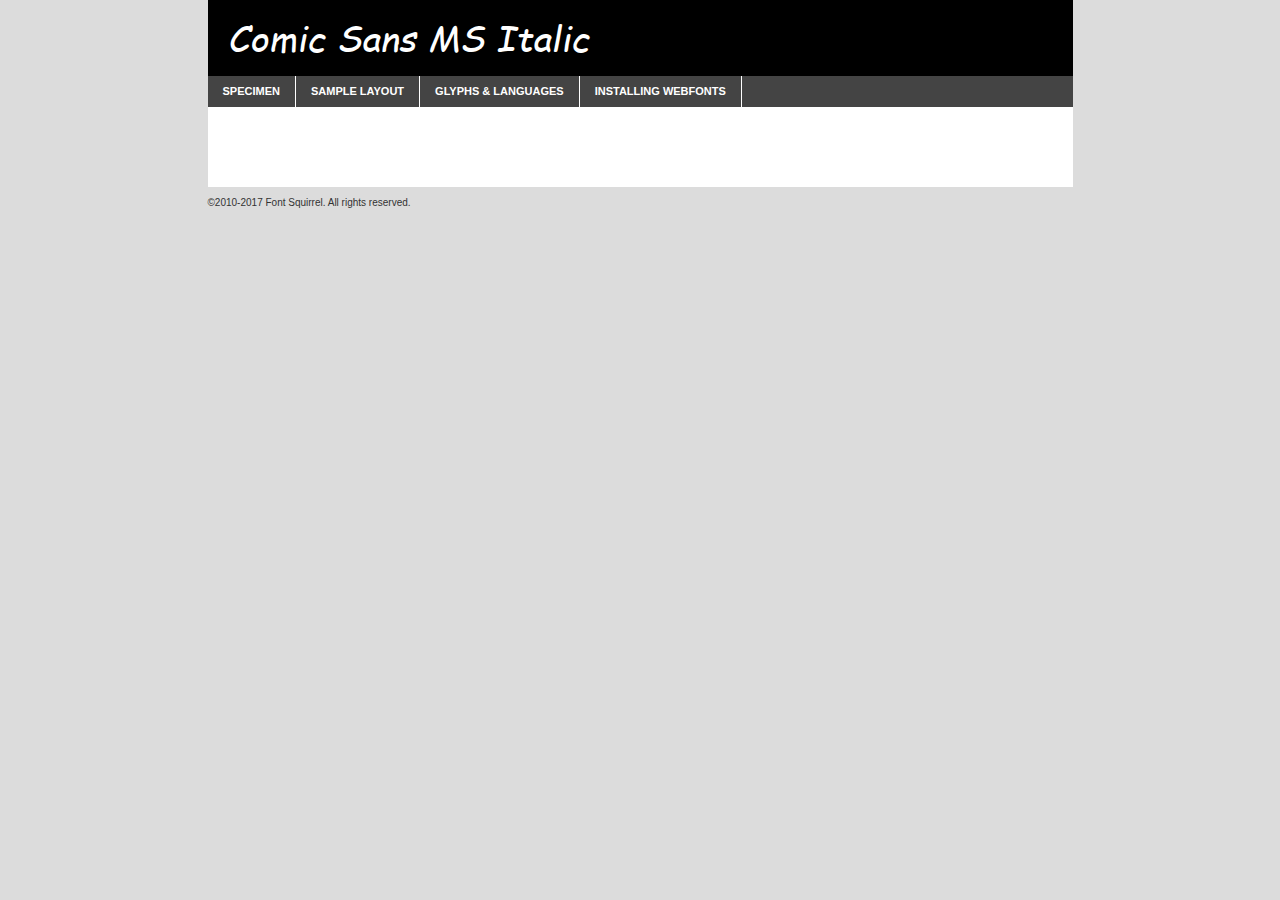
<file: assets/fonts/comici-demo.html>
<!DOCTYPE html PUBLIC "-//W3C//DTD XHTML 1.0 Transitional//EN"
        "http://www.w3.org/TR/xhtml1/DTD/xhtml1-transitional.dtd">

<html xmlns="http://www.w3.org/1999/xhtml" xml:lang="en" lang="en">
<head>
    <meta http-equiv="Content-Type" content="text/html; charset=utf-8"/>
    <script src="http://ajax.googleapis.com/ajax/libs/jquery/1.7.2/jquery.min.js" type="text/javascript" charset="utf-8"></script>
    <script type="text/javascript">
		(function($) {
			$.fn.easyTabs = function(option) {
				var param = jQuery.extend({ fadeSpeed: 'fast', defaultContent: 1, activeClass: 'active' }, option);
				$(this).each(function() {
					var thisId = '#' + this.id;
					if ( param.defaultContent == '' )
					{
						param.defaultContent = 1;
					}
					if ( typeof param.defaultContent == 'number' )
					{
						var defaultTab = $(thisId + ' .tabs li:eq(' + (param.defaultContent - 1) + ') a').attr('href').substr(1);
					}
					else
					{
						var defaultTab = param.defaultContent;
					}
					$(thisId + ' .tabs li a').each(function() {
						var tabToHide = $(this).attr('href').substr(1);
						$('#' + tabToHide).addClass('easytabs-tab-content');
					});
					hideAll();
					changeContent(defaultTab);

					function hideAll() {$(thisId + ' .easytabs-tab-content').hide();}

					function changeContent(tabId)
					{
						hideAll();
						$(thisId + ' .tabs li').removeClass(param.activeClass);
						$(thisId + ' .tabs li a[href=#' + tabId + ']').closest('li').addClass(param.activeClass);
						if ( param.fadeSpeed != 'none' )
						{
							$(thisId + ' #' + tabId).fadeIn(param.fadeSpeed);
						}
						else
						{
							$(thisId + ' #' + tabId).show();
						}
					}

					$(thisId + ' .tabs li').click(function() {
						var tabId = $(this).find('a').attr('href').substr(1);
						changeContent(tabId);
						return false;
					});
				});
			}
		})(jQuery);
    </script>
    <link rel="stylesheet" href="specimen_files/specimen_stylesheet.css" type="text/css" charset="utf-8"/>
    <link rel="stylesheet" href="stylesheet.css" type="text/css" charset="utf-8"/>

    <style type="text/css">
        		body {
			font-family: 'comic_sans_msitalic';
        		}

            </style>

    <title>Comic Sans MS Italic Specimen</title>


    <script type="text/javascript" charset="utf-8">
		$(document).ready(function() {
			$('#container').easyTabs({ defaultContent: 1 });
		});
    </script>
</head>

<body>
<div id="container">
    <div id="header">
		Comic Sans MS Italic    </div>
    <ul class="tabs">
        <li><a href="#specimen">Specimen</a></li>
        <li><a href="#layout">Sample Layout</a></li>
		        <li><a href="#glyphs">Glyphs &amp; Languages</a></li>
        <li><a href="#installing">Installing Webfonts</a></li>

    </ul>

    <div id="main_content">


        <div id="specimen">

            <div class="section">
                <div class="grid12 firstcol">
                    <div class="huge">AaBb</div>
                </div>
            </div>

            <div class="section">
                <div class="glyph_range">A&#x200B;B&#x200b;C&#x200b;D&#x200b;E&#x200b;F&#x200b;G&#x200b;H&#x200b;I&#x200b;J&#x200b;K&#x200b;L&#x200b;M&#x200b;N&#x200b;O&#x200b;P&#x200b;Q&#x200b;R&#x200b;S&#x200b;T&#x200b;U&#x200b;V&#x200b;W&#x200b;X&#x200b;Y&#x200b;Z&#x200b;a&#x200b;b&#x200b;c&#x200b;d&#x200b;e&#x200b;f&#x200b;g&#x200b;h&#x200b;i&#x200b;j&#x200b;k&#x200b;l&#x200b;m&#x200b;n&#x200b;o&#x200b;p&#x200b;q&#x200b;r&#x200b;s&#x200b;t&#x200b;u&#x200b;v&#x200b;w&#x200b;x&#x200b;y&#x200b;z&#x200b;1&#x200b;2&#x200b;3&#x200b;4&#x200b;5&#x200b;6&#x200b;7&#x200b;8&#x200b;9&#x200b;0&#x200b;&amp;&#x200b;.&#x200b;,&#x200b;?&#x200b;!&#x200b;&#64;&#x200b;(&#x200b;)&#x200b;#&#x200b;$&#x200b;%&#x200b;*&#x200b;+&#x200b;-&#x200b;=&#x200b;:&#x200b;;</div>
            </div>
            <div class="section">
                <div class="grid12 firstcol">
                    <table class="sample_table">
                        <tr>
                            <td>10</td>
                            <td class="size10">abcdefghijklmnopqrstuvwxyzABCDEFGHIJKLMNOPQRSTUVWXYZ0123456789abcdefghijklmnopqrstuvwxyzABCDEFGHIJKLMNOPQRSTUVWXYZ0123456789abcdefghijklmnopqrstuvwxyzABCDEFGHIJKLMNOPQRSTUVWXYZ</td>
                        </tr>
                        <tr>
                            <td>11</td>
                            <td class="size11">abcdefghijklmnopqrstuvwxyzABCDEFGHIJKLMNOPQRSTUVWXYZ0123456789abcdefghijklmnopqrstuvwxyzABCDEFGHIJKLMNOPQRSTUVWXYZ0123456789abcdefghijklmnopqrstuvwxyzABCDEFGHIJKLMNOPQRSTUVWXYZ</td>
                        </tr>
                        <tr>
                            <td>12</td>
                            <td class="size12">abcdefghijklmnopqrstuvwxyzABCDEFGHIJKLMNOPQRSTUVWXYZ0123456789abcdefghijklmnopqrstuvwxyzABCDEFGHIJKLMNOPQRSTUVWXYZ0123456789abcdefghijklmnopqrstuvwxyzABCDEFGHIJKLMNOPQRSTUVWXYZ</td>
                        </tr>
                        <tr>
                            <td>13</td>
                            <td class="size13">abcdefghijklmnopqrstuvwxyzABCDEFGHIJKLMNOPQRSTUVWXYZ0123456789abcdefghijklmnopqrstuvwxyzABCDEFGHIJKLMNOPQRSTUVWXYZ0123456789abcdefghijklmnopqrstuvwxyzABCDEFGHIJKLMNOPQRSTUVWXYZ</td>
                        </tr>
                        <tr>
                            <td>14</td>
                            <td class="size14">abcdefghijklmnopqrstuvwxyzABCDEFGHIJKLMNOPQRSTUVWXYZ0123456789abcdefghijklmnopqrstuvwxyzABCDEFGHIJKLMNOPQRSTUVWXYZ0123456789abcdefghijklmnopqrstuvwxyzABCDEFGHIJKLMNOPQRSTUVWXYZ</td>
                        </tr>
                        <tr>
                            <td>16</td>
                            <td class="size16">abcdefghijklmnopqrstuvwxyzABCDEFGHIJKLMNOPQRSTUVWXYZ0123456789abcdefghijklmnopqrstuvwxyzABCDEFGHIJKLMNOPQRSTUVWXYZ</td>
                        </tr>
                        <tr>
                            <td>18</td>
                            <td class="size18">abcdefghijklmnopqrstuvwxyzABCDEFGHIJKLMNOPQRSTUVWXYZ0123456789abcdefghijklmnopqrstuvwxyzABCDEFGHIJKLMNOPQRSTUVWXYZ</td>
                        </tr>
                        <tr>
                            <td>20</td>
                            <td class="size20">abcdefghijklmnopqrstuvwxyzABCDEFGHIJKLMNOPQRSTUVWXYZ0123456789abcdefghijklmnopqrstuvwxyzABCDEFGHIJKLMNOPQRSTUVWXYZ</td>
                        </tr>
                        <tr>
                            <td>24</td>
                            <td class="size24">abcdefghijklmnopqrstuvwxyzABCDEFGHIJKLMNOPQRSTUVWXYZ0123456789abcdefghijklmnopqrstuvwxyzABCDEFGHIJKLMNOPQRSTUVWXYZ</td>
                        </tr>
                        <tr>
                            <td>30</td>
                            <td class="size30">abcdefghijklmnopqrstuvwxyzABCDEFGHIJKLMNOPQRSTUVWXYZ0123456789abcdefghijklmnopqrstuvwxyzABCDEFGHIJKLMNOPQRSTUVWXYZ</td>
                        </tr>
                        <tr>
                            <td>36</td>
                            <td class="size36">abcdefghijklmnopqrstuvwxyzABCDEFGHIJKLMNOPQRSTUVWXYZ0123456789abcdefghijklmnopqrstuvwxyzABCDEFGHIJKLMNOPQRSTUVWXYZ</td>
                        </tr>
                        <tr>
                            <td>48</td>
                            <td class="size48">abcdefghijklmnopqrstuvwxyzABCDEFGHIJKLMNOPQRSTUVWXYZ0123456789abcdefghijklmnopqrstuvwxyzABCDEFGHIJKLMNOPQRSTUVWXYZ</td>
                        </tr>
                        <tr>
                            <td>60</td>
                            <td class="size60">abcdefghijklmnopqrstuvwxyzABCDEFGHIJKLMNOPQRSTUVWXYZ0123456789abcdefghijklmnopqrstuvwxyzABCDEFGHIJKLMNOPQRSTUVWXYZ</td>
                        </tr>
                        <tr>
                            <td>72</td>
                            <td class="size72">abcdefghijklmnopqrstuvwxyzABCDEFGHIJKLMNOPQRSTUVWXYZ0123456789abcdefghijklmnopqrstuvwxyzABCDEFGHIJKLMNOPQRSTUVWXYZ</td>
                        </tr>
                        <tr>
                            <td>90</td>
                            <td class="size90">abcdefghijklmnopqrstuvwxyzABCDEFGHIJKLMNOPQRSTUVWXYZ0123456789abcdefghijklmnopqrstuvwxyzABCDEFGHIJKLMNOPQRSTUVWXYZ</td>
                        </tr>
                    </table>

                </div>

            </div>


            <div class="section" id="bodycomparison">


                <div id="xheight">
                    <div class="fontbody">&#x25FC;&#x25FC;&#x25FC;&#x25FC;&#x25FC;&#x25FC;&#x25FC;&#x25FC;&#x25FC;&#x25FC;&#x25FC;&#x25FC;&#x25FC;&#x25FC;&#x25FC;&#x25FC;&#x25FC;&#x25FC;&#x25FC;&#x25FC;&#x25FC;&#x25FC;&#x25FC;&#x25FC;&#x25FC;&#x25FC;&#x25FC;&#x25FC;&#x25FC;&#x25FC;&#x25FC;&#x25FC;&#x25FC;&#x25FC;&#x25FC;&#x25FC;&#x25FC;&#x25FC;&#x25FC;&#x25FC;&#x25FC;&#x25FC;&#x25FC;&#x25FC;&#x25FC;&#x25FC;&#x25FC;&#x25FC;&#x25FC;&#x25FC;&#x25FC;&#x25FC;&#x25FC;&#x25FC;&#x25FC;&#x25FC;&#x25FC;&#x25FC;&#x25FC;&#x25FC;&#x25FC;&#x25FC;&#x25FC;&#x25FC;&#x25FC;&#x25FC;&#x25FC;&#x25FC;&#x25FC;&#x25FC;&#x25FC;&#x25FC;&#x25FC;&#x25FC;&#x25FC;&#x25FC;&#x25FC;&#x25FC;&#x25FC;&#x25FC;&#x25FC;&#x25FC;&#x25FC;&#x25FC;&#x25FC;&#x25FC;&#x25FC;&#x25FC;&#x25FC;&#x25FC;&#x25FC;&#x25FC;&#x25FC;&#x25FC;&#x25FC;&#x25FC;&#x25FC;&#x25FC;&#x25FC;body</div>
                    <div class="arialbody">body</div>
                    <div class="verdanabody">body</div>
                    <div class="georgiabody">body</div>
                </div>
                <div class="fontbody" style="z-index:1">
                    body<span>Comic Sans MS Italic</span>
                </div>
                <div class="arialbody" style="z-index:1">
                    body<span>Arial</span>
                </div>
                <div class="verdanabody" style="z-index:1">
                    body<span>Verdana</span>
                </div>
                <div class="georgiabody" style="z-index:1">
                    body<span>Georgia</span>
                </div>


            </div>


            <div class="section psample psample_row1" id="">

                <div class="grid2 firstcol">
                    <p class="size10"><span>10.</span>Aenean lacinia bibendum nulla sed consectetur. Fusce dapibus, tellus ac cursus commodo, tortor mauris condimentum nibh, ut fermentum massa justo sit amet risus. Nullam id dolor id nibh ultricies vehicula ut id elit. Cum sociis natoque penatibus et magnis dis parturient montes, nascetur ridiculus mus. Nulla vitae elit libero, a pharetra augue.</p>

                </div>
                <div class="grid3">
                    <p class="size11"><span>11.</span>Aenean lacinia bibendum nulla sed consectetur. Fusce dapibus, tellus ac cursus commodo, tortor mauris condimentum nibh, ut fermentum massa justo sit amet risus. Nullam id dolor id nibh ultricies vehicula ut id elit. Cum sociis natoque penatibus et magnis dis parturient montes, nascetur ridiculus mus. Nulla vitae elit libero, a pharetra augue.</p>

                </div>
                <div class="grid3">
                    <p class="size12"><span>12.</span>Aenean lacinia bibendum nulla sed consectetur. Fusce dapibus, tellus ac cursus commodo, tortor mauris condimentum nibh, ut fermentum massa justo sit amet risus. Nullam id dolor id nibh ultricies vehicula ut id elit. Cum sociis natoque penatibus et magnis dis parturient montes, nascetur ridiculus mus. Nulla vitae elit libero, a pharetra augue.</p>

                </div>
                <div class="grid4">
                    <p class="size13"><span>13.</span>Aenean lacinia bibendum nulla sed consectetur. Fusce dapibus, tellus ac cursus commodo, tortor mauris condimentum nibh, ut fermentum massa justo sit amet risus. Nullam id dolor id nibh ultricies vehicula ut id elit. Cum sociis natoque penatibus et magnis dis parturient montes, nascetur ridiculus mus. Nulla vitae elit libero, a pharetra augue.</p>

                </div>
                <div class="white_blend"></div>

            </div>
            <div class="section psample psample_row2" id="">
                <div class="grid3 firstcol">
                    <p class="size14"><span>14.</span>Aenean lacinia bibendum nulla sed consectetur. Fusce dapibus, tellus ac cursus commodo, tortor mauris condimentum nibh, ut fermentum massa justo sit amet risus. Nullam id dolor id nibh ultricies vehicula ut id elit. Cum sociis natoque penatibus et magnis dis parturient montes, nascetur ridiculus mus. Nulla vitae elit libero, a pharetra augue.</p>

                </div>
                <div class="grid4">
                    <p class="size16"><span>16.</span>Aenean lacinia bibendum nulla sed consectetur. Fusce dapibus, tellus ac cursus commodo, tortor mauris condimentum nibh, ut fermentum massa justo sit amet risus. Nullam id dolor id nibh ultricies vehicula ut id elit. Cum sociis natoque penatibus et magnis dis parturient montes, nascetur ridiculus mus. Nulla vitae elit libero, a pharetra augue.</p>

                </div>
                <div class="grid5">
                    <p class="size18"><span>18.</span>Aenean lacinia bibendum nulla sed consectetur. Fusce dapibus, tellus ac cursus commodo, tortor mauris condimentum nibh, ut fermentum massa justo sit amet risus. Nullam id dolor id nibh ultricies vehicula ut id elit. Cum sociis natoque penatibus et magnis dis parturient montes, nascetur ridiculus mus. Nulla vitae elit libero, a pharetra augue.</p>

                </div>

                <div class="white_blend"></div>

            </div>

            <div class="section psample psample_row3" id="">
                <div class="grid5 firstcol">
                    <p class="size20"><span>20.</span>Aenean lacinia bibendum nulla sed consectetur. Fusce dapibus, tellus ac cursus commodo, tortor mauris condimentum nibh, ut fermentum massa justo sit amet risus. Nullam id dolor id nibh ultricies vehicula ut id elit. Cum sociis natoque penatibus et magnis dis parturient montes, nascetur ridiculus mus. Nulla vitae elit libero, a pharetra augue.</p>
                </div>
                <div class="grid7">
                    <p class="size24"><span>24.</span>Aenean lacinia bibendum nulla sed consectetur. Fusce dapibus, tellus ac cursus commodo, tortor mauris condimentum nibh, ut fermentum massa justo sit amet risus. Nullam id dolor id nibh ultricies vehicula ut id elit. Cum sociis natoque penatibus et magnis dis parturient montes, nascetur ridiculus mus. Nulla vitae elit libero, a pharetra augue.</p>
                </div>

                <div class="white_blend"></div>

            </div>

            <div class="section psample psample_row4" id="">
                <div class="grid12 firstcol">
                    <p class="size30"><span>30.</span>Aenean lacinia bibendum nulla sed consectetur. Fusce dapibus, tellus ac cursus commodo, tortor mauris condimentum nibh, ut fermentum massa justo sit amet risus. Nullam id dolor id nibh ultricies vehicula ut id elit. Cum sociis natoque penatibus et magnis dis parturient montes, nascetur ridiculus mus. Nulla vitae elit libero, a pharetra augue.</p>
                </div>
                <div class="white_blend"></div>

            </div>


            <div class="section psample psample_row1 fullreverse">
                <div class="grid2 firstcol">
                    <p class="size10"><span>10.</span>Aenean lacinia bibendum nulla sed consectetur. Fusce dapibus, tellus ac cursus commodo, tortor mauris condimentum nibh, ut fermentum massa justo sit amet risus. Nullam id dolor id nibh ultricies vehicula ut id elit. Cum sociis natoque penatibus et magnis dis parturient montes, nascetur ridiculus mus. Nulla vitae elit libero, a pharetra augue.</p>

                </div>
                <div class="grid3">
                    <p class="size11"><span>11.</span>Aenean lacinia bibendum nulla sed consectetur. Fusce dapibus, tellus ac cursus commodo, tortor mauris condimentum nibh, ut fermentum massa justo sit amet risus. Nullam id dolor id nibh ultricies vehicula ut id elit. Cum sociis natoque penatibus et magnis dis parturient montes, nascetur ridiculus mus. Nulla vitae elit libero, a pharetra augue.</p>

                </div>
                <div class="grid3">
                    <p class="size12"><span>12.</span>Aenean lacinia bibendum nulla sed consectetur. Fusce dapibus, tellus ac cursus commodo, tortor mauris condimentum nibh, ut fermentum massa justo sit amet risus. Nullam id dolor id nibh ultricies vehicula ut id elit. Cum sociis natoque penatibus et magnis dis parturient montes, nascetur ridiculus mus. Nulla vitae elit libero, a pharetra augue.</p>

                </div>
                <div class="grid4">
                    <p class="size13"><span>13.</span>Aenean lacinia bibendum nulla sed consectetur. Fusce dapibus, tellus ac cursus commodo, tortor mauris condimentum nibh, ut fermentum massa justo sit amet risus. Nullam id dolor id nibh ultricies vehicula ut id elit. Cum sociis natoque penatibus et magnis dis parturient montes, nascetur ridiculus mus. Nulla vitae elit libero, a pharetra augue.</p>

                </div>
                <div class="black_blend"></div>

            </div>

            <div class="section psample psample_row2 fullreverse">
                <div class="grid3 firstcol">
                    <p class="size14"><span>14.</span>Aenean lacinia bibendum nulla sed consectetur. Fusce dapibus, tellus ac cursus commodo, tortor mauris condimentum nibh, ut fermentum massa justo sit amet risus. Nullam id dolor id nibh ultricies vehicula ut id elit. Cum sociis natoque penatibus et magnis dis parturient montes, nascetur ridiculus mus. Nulla vitae elit libero, a pharetra augue.</p>

                </div>
                <div class="grid4">
                    <p class="size16"><span>16.</span>Aenean lacinia bibendum nulla sed consectetur. Fusce dapibus, tellus ac cursus commodo, tortor mauris condimentum nibh, ut fermentum massa justo sit amet risus. Nullam id dolor id nibh ultricies vehicula ut id elit. Cum sociis natoque penatibus et magnis dis parturient montes, nascetur ridiculus mus. Nulla vitae elit libero, a pharetra augue.</p>

                </div>
                <div class="grid5">
                    <p class="size18"><span>18.</span>Aenean lacinia bibendum nulla sed consectetur. Fusce dapibus, tellus ac cursus commodo, tortor mauris condimentum nibh, ut fermentum massa justo sit amet risus. Nullam id dolor id nibh ultricies vehicula ut id elit. Cum sociis natoque penatibus et magnis dis parturient montes, nascetur ridiculus mus. Nulla vitae elit libero, a pharetra augue.</p>

                </div>
                <div class="black_blend"></div>

            </div>

            <div class="section psample fullreverse psample_row3" id="">
                <div class="grid5 firstcol">
                    <p class="size20"><span>20.</span>Aenean lacinia bibendum nulla sed consectetur. Fusce dapibus, tellus ac cursus commodo, tortor mauris condimentum nibh, ut fermentum massa justo sit amet risus. Nullam id dolor id nibh ultricies vehicula ut id elit. Cum sociis natoque penatibus et magnis dis parturient montes, nascetur ridiculus mus. Nulla vitae elit libero, a pharetra augue.</p>
                </div>
                <div class="grid7">
                    <p class="size24"><span>24.</span>Aenean lacinia bibendum nulla sed consectetur. Fusce dapibus, tellus ac cursus commodo, tortor mauris condimentum nibh, ut fermentum massa justo sit amet risus. Nullam id dolor id nibh ultricies vehicula ut id elit. Cum sociis natoque penatibus et magnis dis parturient montes, nascetur ridiculus mus. Nulla vitae elit libero, a pharetra augue.</p>
                </div>

                <div class="black_blend"></div>

            </div>

            <div class="section psample fullreverse psample_row4" id="" style="border-bottom: 20px #000 solid;">
                <div class="grid12 firstcol">
                    <p class="size30"><span>30.</span>Aenean lacinia bibendum nulla sed consectetur. Fusce dapibus, tellus ac cursus commodo, tortor mauris condimentum nibh, ut fermentum massa justo sit amet risus. Nullam id dolor id nibh ultricies vehicula ut id elit. Cum sociis natoque penatibus et magnis dis parturient montes, nascetur ridiculus mus. Nulla vitae elit libero, a pharetra augue.</p>
                </div>
                <div class="black_blend"></div>

            </div>


        </div>

        <div id="layout">

            <div class="section">

                <div class="grid12 firstcol">
                    <h1>Lorem Ipsum Dolor</h1>
                    <h2>Etiam porta sem malesuada magna mollis euismod</h2>

                    <p class="byline">By <a href="#link">Aenean Lacinia</a></p>
                </div>
            </div>
            <div class="section">
                <div class="grid8 firstcol">
                    <p class="large">Donec sed odio dui. Morbi leo risus, porta ac consectetur ac, vestibulum at eros. Fusce dapibus, tellus ac cursus commodo, tortor mauris condimentum nibh, ut fermentum massa justo sit amet risus. </p>


                    <h3>Pellentesque ornare sem</h3>

                    <p>Maecenas sed diam eget risus varius blandit sit amet non magna. Maecenas faucibus mollis interdum. Donec ullamcorper nulla non metus auctor fringilla. Nullam id dolor id nibh ultricies vehicula ut id elit. Nullam id dolor id nibh ultricies vehicula ut id elit. </p>

                    <p>Aenean eu leo quam. Pellentesque ornare sem lacinia quam venenatis vestibulum. Lorem ipsum dolor sit amet, consectetur adipiscing elit. Cum sociis natoque penatibus et magnis dis parturient montes, nascetur ridiculus mus. </p>

                    <p>Nulla vitae elit libero, a pharetra augue. Praesent commodo cursus magna, vel scelerisque nisl consectetur et. Aenean lacinia bibendum nulla sed consectetur. </p>

                    <p>Nullam quis risus eget urna mollis ornare vel eu leo. Nullam quis risus eget urna mollis ornare vel eu leo. Maecenas sed diam eget risus varius blandit sit amet non magna. Donec ullamcorper nulla non metus auctor fringilla. </p>

                    <h3>Cras mattis consectetur</h3>

                    <p>Aenean eu leo quam. Pellentesque ornare sem lacinia quam venenatis vestibulum. Aenean lacinia bibendum nulla sed consectetur. Integer posuere erat a ante venenatis dapibus posuere velit aliquet. Cras mattis consectetur purus sit amet fermentum. </p>

                    <p>Nullam id dolor id nibh ultricies vehicula ut id elit. Nullam quis risus eget urna mollis ornare vel eu leo. Cras mattis consectetur purus sit amet fermentum.</p>
                </div>

                <div class="grid4 sidebar">

                    <div class="box reverse">
                        <p class="last">Nullam quis risus eget urna mollis ornare vel eu leo. Donec ullamcorper nulla non metus auctor fringilla. Cras mattis consectetur purus sit amet fermentum. Sed posuere consectetur est at lobortis. Lorem ipsum dolor sit amet, consectetur adipiscing elit. </p>
                    </div>

                    <p class="caption">Maecenas sed diam eget risus varius.</p>

                    <p>Vestibulum id ligula porta felis euismod semper. Integer posuere erat a ante venenatis dapibus posuere velit aliquet. Vestibulum id ligula porta felis euismod semper. Sed posuere consectetur est at lobortis. Maecenas sed diam eget risus varius blandit sit amet non magna. Fusce dapibus, tellus ac cursus commodo, tortor mauris condimentum nibh, ut fermentum massa justo sit amet risus. </p>


                    <p>Duis mollis, est non commodo luctus, nisi erat porttitor ligula, eget lacinia odio sem nec elit. Aenean lacinia bibendum nulla sed consectetur. Vivamus sagittis lacus vel augue laoreet rutrum faucibus dolor auctor. Aenean lacinia bibendum nulla sed consectetur. Nullam quis risus eget urna mollis ornare vel eu leo. </p>

                    <p>Praesent commodo cursus magna, vel scelerisque nisl consectetur et. Donec ullamcorper nulla non metus auctor fringilla. Maecenas faucibus mollis interdum. Fusce dapibus, tellus ac cursus commodo, tortor mauris condimentum nibh, ut fermentum massa justo sit amet risus. </p>

                </div>
            </div>

        </div>


		

        <div id="glyphs">
            <div class="section">
                <div class="grid12 firstcol">

                    <h1>Language Support</h1>
                    <p>The subset of Comic Sans MS Italic in this kit supports the following languages:<br/>

						Albanian, Basque, Breton, Chamorro, Danish, Dutch, English, Faroese, Finnish, French, Frisian, Galician, German, Icelandic, Italian, Malagasy, Norwegian, Portuguese, Spanish, Alsatian, Aragonese, Arapaho, Arrernte, Asturian, Aymara, Bislama, Cebuano, Corsican, Fijian, French_creole, Genoese, Gilbertese, Greenlandic, Haitian_creole, Hiligaynon, Hmong, Hopi, Ibanag, Iloko_ilokano, Indonesian, Interglossa_glosa, Interlingua, Irish_gaelic, Jerriais, Lojban, Lombard, Luxembourgeois, Manx, Mohawk, Norfolk_pitcairnese, Occitan, Oromo, Pangasinan, Papiamento, Piedmontese, Potawatomi, Rhaeto-romance, Romansh, Rotokas, Sami_lule, Samoan, Sardinian, Scots_gaelic, Seychelles_creole, Shona, Sicilian, Somali, Southern_ndebele, Swahili, Swati_swazi, Tagalog_filipino_pilipino, Tetum, Tok_pisin, Uyghur_latinized, Volapuk, Walloon, Warlpiri, Xhosa, Yapese, Zulu, Latinbasic, Ubasic, Demo                    </p>
                    <h1>Glyph Chart</h1>
                    <p>The subset of Comic Sans MS Italic in this kit includes all the glyphs listed below. Unicode entities are included above each glyph to help you insert individual characters into your layout.</p>
                    <div id="glyph_chart">

																				                                <div><p>&amp;#32;</p>&#32;</div>
																				                                <div><p>&amp;#33;</p>&#33;</div>
																				                                <div><p>&amp;#34;</p>&#34;</div>
																				                                <div><p>&amp;#35;</p>&#35;</div>
																				                                <div><p>&amp;#36;</p>&#36;</div>
																				                                <div><p>&amp;#37;</p>&#37;</div>
																				                                <div><p>&amp;#38;</p>&#38;</div>
																				                                <div><p>&amp;#39;</p>&#39;</div>
																				                                <div><p>&amp;#40;</p>&#40;</div>
																				                                <div><p>&amp;#41;</p>&#41;</div>
																				                                <div><p>&amp;#42;</p>&#42;</div>
																				                                <div><p>&amp;#43;</p>&#43;</div>
																				                                <div><p>&amp;#44;</p>&#44;</div>
																				                                <div><p>&amp;#45;</p>&#45;</div>
																				                                <div><p>&amp;#46;</p>&#46;</div>
																				                                <div><p>&amp;#47;</p>&#47;</div>
																				                                <div><p>&amp;#48;</p>&#48;</div>
																				                                <div><p>&amp;#49;</p>&#49;</div>
																				                                <div><p>&amp;#50;</p>&#50;</div>
																				                                <div><p>&amp;#51;</p>&#51;</div>
																				                                <div><p>&amp;#52;</p>&#52;</div>
																				                                <div><p>&amp;#53;</p>&#53;</div>
																				                                <div><p>&amp;#54;</p>&#54;</div>
																				                                <div><p>&amp;#55;</p>&#55;</div>
																				                                <div><p>&amp;#56;</p>&#56;</div>
																				                                <div><p>&amp;#57;</p>&#57;</div>
																				                                <div><p>&amp;#58;</p>&#58;</div>
																				                                <div><p>&amp;#59;</p>&#59;</div>
																				                                <div><p>&amp;#60;</p>&#60;</div>
																				                                <div><p>&amp;#61;</p>&#61;</div>
																				                                <div><p>&amp;#62;</p>&#62;</div>
																				                                <div><p>&amp;#63;</p>&#63;</div>
																				                                <div><p>&amp;#64;</p>&#64;</div>
																				                                <div><p>&amp;#65;</p>&#65;</div>
																				                                <div><p>&amp;#66;</p>&#66;</div>
																				                                <div><p>&amp;#67;</p>&#67;</div>
																				                                <div><p>&amp;#68;</p>&#68;</div>
																				                                <div><p>&amp;#69;</p>&#69;</div>
																				                                <div><p>&amp;#70;</p>&#70;</div>
																				                                <div><p>&amp;#71;</p>&#71;</div>
																				                                <div><p>&amp;#72;</p>&#72;</div>
																				                                <div><p>&amp;#73;</p>&#73;</div>
																				                                <div><p>&amp;#74;</p>&#74;</div>
																				                                <div><p>&amp;#75;</p>&#75;</div>
																				                                <div><p>&amp;#76;</p>&#76;</div>
																				                                <div><p>&amp;#77;</p>&#77;</div>
																				                                <div><p>&amp;#78;</p>&#78;</div>
																				                                <div><p>&amp;#79;</p>&#79;</div>
																				                                <div><p>&amp;#80;</p>&#80;</div>
																				                                <div><p>&amp;#81;</p>&#81;</div>
																				                                <div><p>&amp;#82;</p>&#82;</div>
																				                                <div><p>&amp;#83;</p>&#83;</div>
																				                                <div><p>&amp;#84;</p>&#84;</div>
																				                                <div><p>&amp;#85;</p>&#85;</div>
																				                                <div><p>&amp;#86;</p>&#86;</div>
																				                                <div><p>&amp;#87;</p>&#87;</div>
																				                                <div><p>&amp;#88;</p>&#88;</div>
																				                                <div><p>&amp;#89;</p>&#89;</div>
																				                                <div><p>&amp;#90;</p>&#90;</div>
																				                                <div><p>&amp;#91;</p>&#91;</div>
																				                                <div><p>&amp;#92;</p>&#92;</div>
																				                                <div><p>&amp;#93;</p>&#93;</div>
																				                                <div><p>&amp;#94;</p>&#94;</div>
																				                                <div><p>&amp;#95;</p>&#95;</div>
																				                                <div><p>&amp;#96;</p>&#96;</div>
																				                                <div><p>&amp;#97;</p>&#97;</div>
																				                                <div><p>&amp;#98;</p>&#98;</div>
																				                                <div><p>&amp;#99;</p>&#99;</div>
																				                                <div><p>&amp;#100;</p>&#100;</div>
																				                                <div><p>&amp;#101;</p>&#101;</div>
																				                                <div><p>&amp;#102;</p>&#102;</div>
																				                                <div><p>&amp;#103;</p>&#103;</div>
																				                                <div><p>&amp;#104;</p>&#104;</div>
																				                                <div><p>&amp;#105;</p>&#105;</div>
																				                                <div><p>&amp;#106;</p>&#106;</div>
																				                                <div><p>&amp;#107;</p>&#107;</div>
																				                                <div><p>&amp;#108;</p>&#108;</div>
																				                                <div><p>&amp;#109;</p>&#109;</div>
																				                                <div><p>&amp;#110;</p>&#110;</div>
																				                                <div><p>&amp;#111;</p>&#111;</div>
																				                                <div><p>&amp;#112;</p>&#112;</div>
																				                                <div><p>&amp;#113;</p>&#113;</div>
																				                                <div><p>&amp;#114;</p>&#114;</div>
																				                                <div><p>&amp;#115;</p>&#115;</div>
																				                                <div><p>&amp;#116;</p>&#116;</div>
																				                                <div><p>&amp;#117;</p>&#117;</div>
																				                                <div><p>&amp;#118;</p>&#118;</div>
																				                                <div><p>&amp;#119;</p>&#119;</div>
																				                                <div><p>&amp;#120;</p>&#120;</div>
																				                                <div><p>&amp;#121;</p>&#121;</div>
																				                                <div><p>&amp;#122;</p>&#122;</div>
																				                                <div><p>&amp;#123;</p>&#123;</div>
																				                                <div><p>&amp;#124;</p>&#124;</div>
																				                                <div><p>&amp;#125;</p>&#125;</div>
																				                                <div><p>&amp;#126;</p>&#126;</div>
																				                                <div><p>&amp;#160;</p>&#160;</div>
																				                                <div><p>&amp;#161;</p>&#161;</div>
																				                                <div><p>&amp;#162;</p>&#162;</div>
																				                                <div><p>&amp;#163;</p>&#163;</div>
																				                                <div><p>&amp;#164;</p>&#164;</div>
																				                                <div><p>&amp;#165;</p>&#165;</div>
																				                                <div><p>&amp;#166;</p>&#166;</div>
																				                                <div><p>&amp;#167;</p>&#167;</div>
																				                                <div><p>&amp;#168;</p>&#168;</div>
																				                                <div><p>&amp;#169;</p>&#169;</div>
																				                                <div><p>&amp;#170;</p>&#170;</div>
																				                                <div><p>&amp;#171;</p>&#171;</div>
																				                                <div><p>&amp;#172;</p>&#172;</div>
																				                                <div><p>&amp;#173;</p>&#173;</div>
																				                                <div><p>&amp;#174;</p>&#174;</div>
																				                                <div><p>&amp;#175;</p>&#175;</div>
																				                                <div><p>&amp;#176;</p>&#176;</div>
																				                                <div><p>&amp;#177;</p>&#177;</div>
																				                                <div><p>&amp;#178;</p>&#178;</div>
																				                                <div><p>&amp;#179;</p>&#179;</div>
																				                                <div><p>&amp;#180;</p>&#180;</div>
																				                                <div><p>&amp;#181;</p>&#181;</div>
																				                                <div><p>&amp;#182;</p>&#182;</div>
																				                                <div><p>&amp;#183;</p>&#183;</div>
																				                                <div><p>&amp;#184;</p>&#184;</div>
																				                                <div><p>&amp;#185;</p>&#185;</div>
																				                                <div><p>&amp;#186;</p>&#186;</div>
																				                                <div><p>&amp;#187;</p>&#187;</div>
																				                                <div><p>&amp;#188;</p>&#188;</div>
																				                                <div><p>&amp;#189;</p>&#189;</div>
																				                                <div><p>&amp;#190;</p>&#190;</div>
																				                                <div><p>&amp;#191;</p>&#191;</div>
																				                                <div><p>&amp;#192;</p>&#192;</div>
																				                                <div><p>&amp;#193;</p>&#193;</div>
																				                                <div><p>&amp;#194;</p>&#194;</div>
																				                                <div><p>&amp;#195;</p>&#195;</div>
																				                                <div><p>&amp;#196;</p>&#196;</div>
																				                                <div><p>&amp;#197;</p>&#197;</div>
																				                                <div><p>&amp;#198;</p>&#198;</div>
																				                                <div><p>&amp;#199;</p>&#199;</div>
																				                                <div><p>&amp;#200;</p>&#200;</div>
																				                                <div><p>&amp;#201;</p>&#201;</div>
																				                                <div><p>&amp;#202;</p>&#202;</div>
																				                                <div><p>&amp;#203;</p>&#203;</div>
																				                                <div><p>&amp;#204;</p>&#204;</div>
																				                                <div><p>&amp;#205;</p>&#205;</div>
																				                                <div><p>&amp;#206;</p>&#206;</div>
																				                                <div><p>&amp;#207;</p>&#207;</div>
																				                                <div><p>&amp;#208;</p>&#208;</div>
																				                                <div><p>&amp;#209;</p>&#209;</div>
																				                                <div><p>&amp;#210;</p>&#210;</div>
																				                                <div><p>&amp;#211;</p>&#211;</div>
																				                                <div><p>&amp;#212;</p>&#212;</div>
																				                                <div><p>&amp;#213;</p>&#213;</div>
																				                                <div><p>&amp;#214;</p>&#214;</div>
																				                                <div><p>&amp;#215;</p>&#215;</div>
																				                                <div><p>&amp;#216;</p>&#216;</div>
																				                                <div><p>&amp;#217;</p>&#217;</div>
																				                                <div><p>&amp;#218;</p>&#218;</div>
																				                                <div><p>&amp;#219;</p>&#219;</div>
																				                                <div><p>&amp;#220;</p>&#220;</div>
																				                                <div><p>&amp;#221;</p>&#221;</div>
																				                                <div><p>&amp;#222;</p>&#222;</div>
																				                                <div><p>&amp;#223;</p>&#223;</div>
																				                                <div><p>&amp;#224;</p>&#224;</div>
																				                                <div><p>&amp;#225;</p>&#225;</div>
																				                                <div><p>&amp;#226;</p>&#226;</div>
																				                                <div><p>&amp;#227;</p>&#227;</div>
																				                                <div><p>&amp;#228;</p>&#228;</div>
																				                                <div><p>&amp;#229;</p>&#229;</div>
																				                                <div><p>&amp;#230;</p>&#230;</div>
																				                                <div><p>&amp;#231;</p>&#231;</div>
																				                                <div><p>&amp;#232;</p>&#232;</div>
																				                                <div><p>&amp;#233;</p>&#233;</div>
																				                                <div><p>&amp;#234;</p>&#234;</div>
																				                                <div><p>&amp;#235;</p>&#235;</div>
																				                                <div><p>&amp;#236;</p>&#236;</div>
																				                                <div><p>&amp;#237;</p>&#237;</div>
																				                                <div><p>&amp;#238;</p>&#238;</div>
																				                                <div><p>&amp;#239;</p>&#239;</div>
																				                                <div><p>&amp;#240;</p>&#240;</div>
																				                                <div><p>&amp;#241;</p>&#241;</div>
																				                                <div><p>&amp;#242;</p>&#242;</div>
																				                                <div><p>&amp;#243;</p>&#243;</div>
																				                                <div><p>&amp;#244;</p>&#244;</div>
																				                                <div><p>&amp;#245;</p>&#245;</div>
																				                                <div><p>&amp;#246;</p>&#246;</div>
																				                                <div><p>&amp;#247;</p>&#247;</div>
																				                                <div><p>&amp;#248;</p>&#248;</div>
																				                                <div><p>&amp;#249;</p>&#249;</div>
																				                                <div><p>&amp;#250;</p>&#250;</div>
																				                                <div><p>&amp;#251;</p>&#251;</div>
																				                                <div><p>&amp;#252;</p>&#252;</div>
																				                                <div><p>&amp;#253;</p>&#253;</div>
																				                                <div><p>&amp;#254;</p>&#254;</div>
																				                                <div><p>&amp;#255;</p>&#255;</div>
																				                                <div><p>&amp;#338;</p>&#338;</div>
																				                                <div><p>&amp;#339;</p>&#339;</div>
																				                                <div><p>&amp;#376;</p>&#376;</div>
																				                                <div><p>&amp;#710;</p>&#710;</div>
																				                                <div><p>&amp;#732;</p>&#732;</div>
																				                                <div><p>&amp;#8192;</p>&#8192;</div>
																				                                <div><p>&amp;#8193;</p>&#8193;</div>
																				                                <div><p>&amp;#8194;</p>&#8194;</div>
																				                                <div><p>&amp;#8195;</p>&#8195;</div>
																				                                <div><p>&amp;#8196;</p>&#8196;</div>
																				                                <div><p>&amp;#8197;</p>&#8197;</div>
																				                                <div><p>&amp;#8198;</p>&#8198;</div>
																				                                <div><p>&amp;#8199;</p>&#8199;</div>
																				                                <div><p>&amp;#8200;</p>&#8200;</div>
																				                                <div><p>&amp;#8201;</p>&#8201;</div>
																				                                <div><p>&amp;#8202;</p>&#8202;</div>
																				                                <div><p>&amp;#8208;</p>&#8208;</div>
																				                                <div><p>&amp;#8209;</p>&#8209;</div>
																				                                <div><p>&amp;#8210;</p>&#8210;</div>
																				                                <div><p>&amp;#8211;</p>&#8211;</div>
																				                                <div><p>&amp;#8212;</p>&#8212;</div>
																				                                <div><p>&amp;#8216;</p>&#8216;</div>
																				                                <div><p>&amp;#8217;</p>&#8217;</div>
																				                                <div><p>&amp;#8218;</p>&#8218;</div>
																				                                <div><p>&amp;#8220;</p>&#8220;</div>
																				                                <div><p>&amp;#8221;</p>&#8221;</div>
																				                                <div><p>&amp;#8222;</p>&#8222;</div>
																				                                <div><p>&amp;#8226;</p>&#8226;</div>
																				                                <div><p>&amp;#8230;</p>&#8230;</div>
																				                                <div><p>&amp;#8239;</p>&#8239;</div>
																				                                <div><p>&amp;#8249;</p>&#8249;</div>
																				                                <div><p>&amp;#8250;</p>&#8250;</div>
																				                                <div><p>&amp;#8287;</p>&#8287;</div>
																				                                <div><p>&amp;#8364;</p>&#8364;</div>
																				                                <div><p>&amp;#8482;</p>&#8482;</div>
																				                                <div><p>&amp;#9724;</p>&#9724;</div>
																				                                <div><p>&amp;#64257;</p>&#64257;</div>
																				                                <div><p>&amp;#64258;</p>&#64258;</div>
																																																										                    </div>
                </div>


            </div>
        </div>


        <div id="specs">

        </div>

        <div id="installing">
            <div class="section">
                <div class="grid7 firstcol">
                    <h1>Installing Webfonts</h1>

                    <p>Webfonts are supported by all major browser platforms but not all in the same way. There are currently four different font formats that must be included in order to target all browsers. This includes TTF, WOFF, EOT and SVG.</p>

                    <h2>1. Upload your webfonts</h2>
                    <p>You must upload your webfont kit to your website. They should be in or near the same directory as your CSS files.</p>

                    <h2>2. Include the webfont stylesheet</h2>
                    <p>A special CSS @font-face declaration helps the various browsers select the appropriate font it needs without causing you a bunch of headaches. Learn more about this syntax by reading the <a href="https://www.fontspring.com/blog/further-hardening-of-the-bulletproof-syntax">Fontspring blog post</a> about it. The code for it is as follows:</p>


                    <code>
                        @font-face{
                        font-family: 'MyWebFont';
                        src: url('WebFont.eot');
                        src: url('WebFont.eot?#iefix') format('embedded-opentype'),
                        url('WebFont.woff') format('woff'),
                        url('WebFont.ttf') format('truetype'),
                        url('WebFont.svg#webfont') format('svg');
                        }
                    </code>

                    <p>We've already gone ahead and generated the code for you. All you have to do is link to the stylesheet in your HTML, like this:</p>
                    <code>&lt;link rel=&quot;stylesheet&quot; href=&quot;stylesheet.css&quot; type=&quot;text/css&quot; charset=&quot;utf-8&quot; /&gt;</code>

                    <h2>3. Modify your own stylesheet</h2>
                    <p>To take advantage of your new fonts, you must tell your stylesheet to use them. Look at the original @font-face declaration above and find the property called "font-family." The name linked there will be what you use to reference the font. Prepend that webfont name to the font stack in the "font-family" property, inside the selector you want to change. For example:</p>
                    <code>p { font-family: 'WebFont', Arial, sans-serif; }</code>

                    <h2>4. Test</h2>
                    <p>Getting webfonts to work cross-browser <em>can</em> be tricky. Use the information in the sidebar to help you if you find that fonts aren't loading in a particular browser.</p>
                </div>

                <div class="grid5 sidebar">
                    <div class="box">
                        <h2>Troubleshooting<br/>Font-Face Problems</h2>
                        <p>Having trouble getting your webfonts to load in your new website? Here are some tips to sort out what might be the problem.</p>

                        <h3>Fonts not showing in any browser</h3>

                        <p>This sounds like you need to work on the plumbing. You either did not upload the fonts to the correct directory, or you did not link the fonts properly in the CSS. If you've confirmed that all this is correct and you still have a problem, take a look at your .htaccess file and see if requests are getting intercepted.</p>

                        <h3>Fonts not loading in iPhone or iPad</h3>

                        <p>The most common problem here is that you are serving the fonts from an IIS server. IIS refuses to serve files that have unknown MIME types. If that is the case, you must set the MIME type for SVG to "image/svg+xml" in the server settings. Follow these instructions from Microsoft if you need help.</p>

                        <h3>Fonts not loading in Firefox</h3>

                        <p>The primary reason for this failure? You are still using a version Firefox older than 3.5. So upgrade already! If that isn't it, then you are very likely serving fonts from a different domain. Firefox requires that all font assets be served from the same domain. Lastly it is possible that you need to add WOFF to your list of MIME types (if you are serving via IIS.)</p>

                        <h3>Fonts not loading in IE</h3>

                        <p>Are you looking at Internet Explorer on an actual Windows machine or are you cheating by using a service like Adobe BrowserLab? Many of these screenshot services do not render @font-face for IE. Best to test it on a real machine.</p>

                        <h3>Fonts not loading in IE9</h3>

                        <p>IE9, like Firefox, requires that fonts be served from the same domain as the website. Make sure that is the case.</p>
                    </div>
                </div>
            </div>

        </div>

    </div>
    <div id="footer">
        <p>&copy;2010-2017 Font Squirrel. All rights reserved.</p>
    </div>
</div>
</body>
</html>
</file>
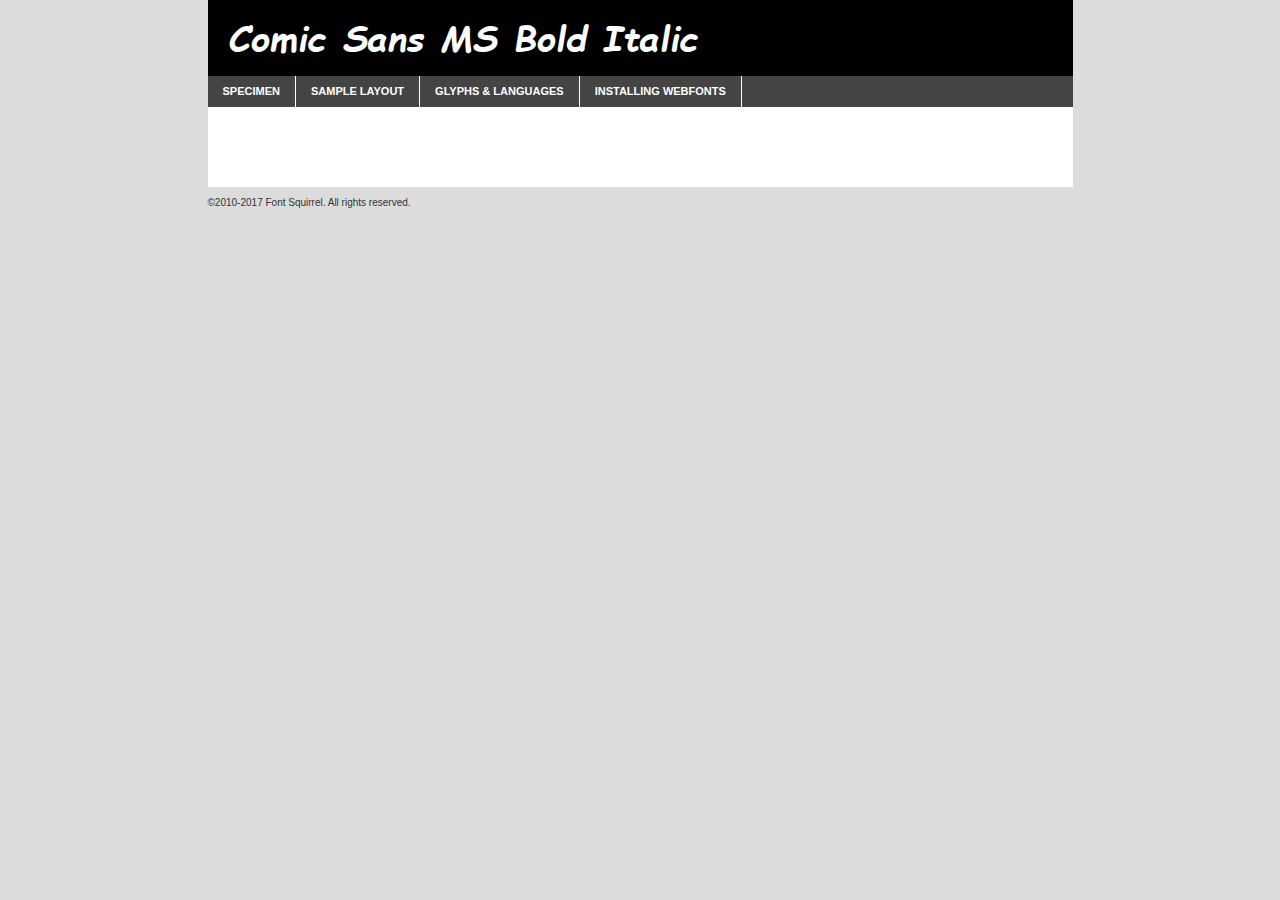
<file: assets/fonts/comicz-demo.html>
<!DOCTYPE html PUBLIC "-//W3C//DTD XHTML 1.0 Transitional//EN"
        "http://www.w3.org/TR/xhtml1/DTD/xhtml1-transitional.dtd">

<html xmlns="http://www.w3.org/1999/xhtml" xml:lang="en" lang="en">
<head>
    <meta http-equiv="Content-Type" content="text/html; charset=utf-8"/>
    <script src="http://ajax.googleapis.com/ajax/libs/jquery/1.7.2/jquery.min.js" type="text/javascript" charset="utf-8"></script>
    <script type="text/javascript">
		(function($) {
			$.fn.easyTabs = function(option) {
				var param = jQuery.extend({ fadeSpeed: 'fast', defaultContent: 1, activeClass: 'active' }, option);
				$(this).each(function() {
					var thisId = '#' + this.id;
					if ( param.defaultContent == '' )
					{
						param.defaultContent = 1;
					}
					if ( typeof param.defaultContent == 'number' )
					{
						var defaultTab = $(thisId + ' .tabs li:eq(' + (param.defaultContent - 1) + ') a').attr('href').substr(1);
					}
					else
					{
						var defaultTab = param.defaultContent;
					}
					$(thisId + ' .tabs li a').each(function() {
						var tabToHide = $(this).attr('href').substr(1);
						$('#' + tabToHide).addClass('easytabs-tab-content');
					});
					hideAll();
					changeContent(defaultTab);

					function hideAll() {$(thisId + ' .easytabs-tab-content').hide();}

					function changeContent(tabId)
					{
						hideAll();
						$(thisId + ' .tabs li').removeClass(param.activeClass);
						$(thisId + ' .tabs li a[href=#' + tabId + ']').closest('li').addClass(param.activeClass);
						if ( param.fadeSpeed != 'none' )
						{
							$(thisId + ' #' + tabId).fadeIn(param.fadeSpeed);
						}
						else
						{
							$(thisId + ' #' + tabId).show();
						}
					}

					$(thisId + ' .tabs li').click(function() {
						var tabId = $(this).find('a').attr('href').substr(1);
						changeContent(tabId);
						return false;
					});
				});
			}
		})(jQuery);
    </script>
    <link rel="stylesheet" href="specimen_files/specimen_stylesheet.css" type="text/css" charset="utf-8"/>
    <link rel="stylesheet" href="stylesheet.css" type="text/css" charset="utf-8"/>

    <style type="text/css">
        		body {
			font-family: 'comic_sans_msbold_italic';
        		}

            </style>

    <title>Comic Sans MS Bold Italic Specimen</title>


    <script type="text/javascript" charset="utf-8">
		$(document).ready(function() {
			$('#container').easyTabs({ defaultContent: 1 });
		});
    </script>
</head>

<body>
<div id="container">
    <div id="header">
		Comic Sans MS Bold Italic    </div>
    <ul class="tabs">
        <li><a href="#specimen">Specimen</a></li>
        <li><a href="#layout">Sample Layout</a></li>
		        <li><a href="#glyphs">Glyphs &amp; Languages</a></li>
        <li><a href="#installing">Installing Webfonts</a></li>

    </ul>

    <div id="main_content">


        <div id="specimen">

            <div class="section">
                <div class="grid12 firstcol">
                    <div class="huge">AaBb</div>
                </div>
            </div>

            <div class="section">
                <div class="glyph_range">A&#x200B;B&#x200b;C&#x200b;D&#x200b;E&#x200b;F&#x200b;G&#x200b;H&#x200b;I&#x200b;J&#x200b;K&#x200b;L&#x200b;M&#x200b;N&#x200b;O&#x200b;P&#x200b;Q&#x200b;R&#x200b;S&#x200b;T&#x200b;U&#x200b;V&#x200b;W&#x200b;X&#x200b;Y&#x200b;Z&#x200b;a&#x200b;b&#x200b;c&#x200b;d&#x200b;e&#x200b;f&#x200b;g&#x200b;h&#x200b;i&#x200b;j&#x200b;k&#x200b;l&#x200b;m&#x200b;n&#x200b;o&#x200b;p&#x200b;q&#x200b;r&#x200b;s&#x200b;t&#x200b;u&#x200b;v&#x200b;w&#x200b;x&#x200b;y&#x200b;z&#x200b;1&#x200b;2&#x200b;3&#x200b;4&#x200b;5&#x200b;6&#x200b;7&#x200b;8&#x200b;9&#x200b;0&#x200b;&amp;&#x200b;.&#x200b;,&#x200b;?&#x200b;!&#x200b;&#64;&#x200b;(&#x200b;)&#x200b;#&#x200b;$&#x200b;%&#x200b;*&#x200b;+&#x200b;-&#x200b;=&#x200b;:&#x200b;;</div>
            </div>
            <div class="section">
                <div class="grid12 firstcol">
                    <table class="sample_table">
                        <tr>
                            <td>10</td>
                            <td class="size10">abcdefghijklmnopqrstuvwxyzABCDEFGHIJKLMNOPQRSTUVWXYZ0123456789abcdefghijklmnopqrstuvwxyzABCDEFGHIJKLMNOPQRSTUVWXYZ0123456789abcdefghijklmnopqrstuvwxyzABCDEFGHIJKLMNOPQRSTUVWXYZ</td>
                        </tr>
                        <tr>
                            <td>11</td>
                            <td class="size11">abcdefghijklmnopqrstuvwxyzABCDEFGHIJKLMNOPQRSTUVWXYZ0123456789abcdefghijklmnopqrstuvwxyzABCDEFGHIJKLMNOPQRSTUVWXYZ0123456789abcdefghijklmnopqrstuvwxyzABCDEFGHIJKLMNOPQRSTUVWXYZ</td>
                        </tr>
                        <tr>
                            <td>12</td>
                            <td class="size12">abcdefghijklmnopqrstuvwxyzABCDEFGHIJKLMNOPQRSTUVWXYZ0123456789abcdefghijklmnopqrstuvwxyzABCDEFGHIJKLMNOPQRSTUVWXYZ0123456789abcdefghijklmnopqrstuvwxyzABCDEFGHIJKLMNOPQRSTUVWXYZ</td>
                        </tr>
                        <tr>
                            <td>13</td>
                            <td class="size13">abcdefghijklmnopqrstuvwxyzABCDEFGHIJKLMNOPQRSTUVWXYZ0123456789abcdefghijklmnopqrstuvwxyzABCDEFGHIJKLMNOPQRSTUVWXYZ0123456789abcdefghijklmnopqrstuvwxyzABCDEFGHIJKLMNOPQRSTUVWXYZ</td>
                        </tr>
                        <tr>
                            <td>14</td>
                            <td class="size14">abcdefghijklmnopqrstuvwxyzABCDEFGHIJKLMNOPQRSTUVWXYZ0123456789abcdefghijklmnopqrstuvwxyzABCDEFGHIJKLMNOPQRSTUVWXYZ0123456789abcdefghijklmnopqrstuvwxyzABCDEFGHIJKLMNOPQRSTUVWXYZ</td>
                        </tr>
                        <tr>
                            <td>16</td>
                            <td class="size16">abcdefghijklmnopqrstuvwxyzABCDEFGHIJKLMNOPQRSTUVWXYZ0123456789abcdefghijklmnopqrstuvwxyzABCDEFGHIJKLMNOPQRSTUVWXYZ</td>
                        </tr>
                        <tr>
                            <td>18</td>
                            <td class="size18">abcdefghijklmnopqrstuvwxyzABCDEFGHIJKLMNOPQRSTUVWXYZ0123456789abcdefghijklmnopqrstuvwxyzABCDEFGHIJKLMNOPQRSTUVWXYZ</td>
                        </tr>
                        <tr>
                            <td>20</td>
                            <td class="size20">abcdefghijklmnopqrstuvwxyzABCDEFGHIJKLMNOPQRSTUVWXYZ0123456789abcdefghijklmnopqrstuvwxyzABCDEFGHIJKLMNOPQRSTUVWXYZ</td>
                        </tr>
                        <tr>
                            <td>24</td>
                            <td class="size24">abcdefghijklmnopqrstuvwxyzABCDEFGHIJKLMNOPQRSTUVWXYZ0123456789abcdefghijklmnopqrstuvwxyzABCDEFGHIJKLMNOPQRSTUVWXYZ</td>
                        </tr>
                        <tr>
                            <td>30</td>
                            <td class="size30">abcdefghijklmnopqrstuvwxyzABCDEFGHIJKLMNOPQRSTUVWXYZ0123456789abcdefghijklmnopqrstuvwxyzABCDEFGHIJKLMNOPQRSTUVWXYZ</td>
                        </tr>
                        <tr>
                            <td>36</td>
                            <td class="size36">abcdefghijklmnopqrstuvwxyzABCDEFGHIJKLMNOPQRSTUVWXYZ0123456789abcdefghijklmnopqrstuvwxyzABCDEFGHIJKLMNOPQRSTUVWXYZ</td>
                        </tr>
                        <tr>
                            <td>48</td>
                            <td class="size48">abcdefghijklmnopqrstuvwxyzABCDEFGHIJKLMNOPQRSTUVWXYZ0123456789abcdefghijklmnopqrstuvwxyzABCDEFGHIJKLMNOPQRSTUVWXYZ</td>
                        </tr>
                        <tr>
                            <td>60</td>
                            <td class="size60">abcdefghijklmnopqrstuvwxyzABCDEFGHIJKLMNOPQRSTUVWXYZ0123456789abcdefghijklmnopqrstuvwxyzABCDEFGHIJKLMNOPQRSTUVWXYZ</td>
                        </tr>
                        <tr>
                            <td>72</td>
                            <td class="size72">abcdefghijklmnopqrstuvwxyzABCDEFGHIJKLMNOPQRSTUVWXYZ0123456789abcdefghijklmnopqrstuvwxyzABCDEFGHIJKLMNOPQRSTUVWXYZ</td>
                        </tr>
                        <tr>
                            <td>90</td>
                            <td class="size90">abcdefghijklmnopqrstuvwxyzABCDEFGHIJKLMNOPQRSTUVWXYZ0123456789abcdefghijklmnopqrstuvwxyzABCDEFGHIJKLMNOPQRSTUVWXYZ</td>
                        </tr>
                    </table>

                </div>

            </div>


            <div class="section" id="bodycomparison">


                <div id="xheight">
                    <div class="fontbody">&#x25FC;&#x25FC;&#x25FC;&#x25FC;&#x25FC;&#x25FC;&#x25FC;&#x25FC;&#x25FC;&#x25FC;&#x25FC;&#x25FC;&#x25FC;&#x25FC;&#x25FC;&#x25FC;&#x25FC;&#x25FC;&#x25FC;&#x25FC;&#x25FC;&#x25FC;&#x25FC;&#x25FC;&#x25FC;&#x25FC;&#x25FC;&#x25FC;&#x25FC;&#x25FC;&#x25FC;&#x25FC;&#x25FC;&#x25FC;&#x25FC;&#x25FC;&#x25FC;&#x25FC;&#x25FC;&#x25FC;&#x25FC;&#x25FC;&#x25FC;&#x25FC;&#x25FC;&#x25FC;&#x25FC;&#x25FC;&#x25FC;&#x25FC;&#x25FC;&#x25FC;&#x25FC;&#x25FC;&#x25FC;&#x25FC;&#x25FC;&#x25FC;&#x25FC;&#x25FC;&#x25FC;&#x25FC;&#x25FC;&#x25FC;&#x25FC;&#x25FC;&#x25FC;&#x25FC;&#x25FC;&#x25FC;&#x25FC;&#x25FC;&#x25FC;&#x25FC;&#x25FC;&#x25FC;&#x25FC;&#x25FC;&#x25FC;&#x25FC;&#x25FC;&#x25FC;&#x25FC;&#x25FC;&#x25FC;&#x25FC;&#x25FC;&#x25FC;&#x25FC;&#x25FC;&#x25FC;&#x25FC;&#x25FC;&#x25FC;&#x25FC;&#x25FC;&#x25FC;&#x25FC;&#x25FC;body</div>
                    <div class="arialbody">body</div>
                    <div class="verdanabody">body</div>
                    <div class="georgiabody">body</div>
                </div>
                <div class="fontbody" style="z-index:1">
                    body<span>Comic Sans MS Bold Italic</span>
                </div>
                <div class="arialbody" style="z-index:1">
                    body<span>Arial</span>
                </div>
                <div class="verdanabody" style="z-index:1">
                    body<span>Verdana</span>
                </div>
                <div class="georgiabody" style="z-index:1">
                    body<span>Georgia</span>
                </div>


            </div>


            <div class="section psample psample_row1" id="">

                <div class="grid2 firstcol">
                    <p class="size10"><span>10.</span>Aenean lacinia bibendum nulla sed consectetur. Fusce dapibus, tellus ac cursus commodo, tortor mauris condimentum nibh, ut fermentum massa justo sit amet risus. Nullam id dolor id nibh ultricies vehicula ut id elit. Cum sociis natoque penatibus et magnis dis parturient montes, nascetur ridiculus mus. Nulla vitae elit libero, a pharetra augue.</p>

                </div>
                <div class="grid3">
                    <p class="size11"><span>11.</span>Aenean lacinia bibendum nulla sed consectetur. Fusce dapibus, tellus ac cursus commodo, tortor mauris condimentum nibh, ut fermentum massa justo sit amet risus. Nullam id dolor id nibh ultricies vehicula ut id elit. Cum sociis natoque penatibus et magnis dis parturient montes, nascetur ridiculus mus. Nulla vitae elit libero, a pharetra augue.</p>

                </div>
                <div class="grid3">
                    <p class="size12"><span>12.</span>Aenean lacinia bibendum nulla sed consectetur. Fusce dapibus, tellus ac cursus commodo, tortor mauris condimentum nibh, ut fermentum massa justo sit amet risus. Nullam id dolor id nibh ultricies vehicula ut id elit. Cum sociis natoque penatibus et magnis dis parturient montes, nascetur ridiculus mus. Nulla vitae elit libero, a pharetra augue.</p>

                </div>
                <div class="grid4">
                    <p class="size13"><span>13.</span>Aenean lacinia bibendum nulla sed consectetur. Fusce dapibus, tellus ac cursus commodo, tortor mauris condimentum nibh, ut fermentum massa justo sit amet risus. Nullam id dolor id nibh ultricies vehicula ut id elit. Cum sociis natoque penatibus et magnis dis parturient montes, nascetur ridiculus mus. Nulla vitae elit libero, a pharetra augue.</p>

                </div>
                <div class="white_blend"></div>

            </div>
            <div class="section psample psample_row2" id="">
                <div class="grid3 firstcol">
                    <p class="size14"><span>14.</span>Aenean lacinia bibendum nulla sed consectetur. Fusce dapibus, tellus ac cursus commodo, tortor mauris condimentum nibh, ut fermentum massa justo sit amet risus. Nullam id dolor id nibh ultricies vehicula ut id elit. Cum sociis natoque penatibus et magnis dis parturient montes, nascetur ridiculus mus. Nulla vitae elit libero, a pharetra augue.</p>

                </div>
                <div class="grid4">
                    <p class="size16"><span>16.</span>Aenean lacinia bibendum nulla sed consectetur. Fusce dapibus, tellus ac cursus commodo, tortor mauris condimentum nibh, ut fermentum massa justo sit amet risus. Nullam id dolor id nibh ultricies vehicula ut id elit. Cum sociis natoque penatibus et magnis dis parturient montes, nascetur ridiculus mus. Nulla vitae elit libero, a pharetra augue.</p>

                </div>
                <div class="grid5">
                    <p class="size18"><span>18.</span>Aenean lacinia bibendum nulla sed consectetur. Fusce dapibus, tellus ac cursus commodo, tortor mauris condimentum nibh, ut fermentum massa justo sit amet risus. Nullam id dolor id nibh ultricies vehicula ut id elit. Cum sociis natoque penatibus et magnis dis parturient montes, nascetur ridiculus mus. Nulla vitae elit libero, a pharetra augue.</p>

                </div>

                <div class="white_blend"></div>

            </div>

            <div class="section psample psample_row3" id="">
                <div class="grid5 firstcol">
                    <p class="size20"><span>20.</span>Aenean lacinia bibendum nulla sed consectetur. Fusce dapibus, tellus ac cursus commodo, tortor mauris condimentum nibh, ut fermentum massa justo sit amet risus. Nullam id dolor id nibh ultricies vehicula ut id elit. Cum sociis natoque penatibus et magnis dis parturient montes, nascetur ridiculus mus. Nulla vitae elit libero, a pharetra augue.</p>
                </div>
                <div class="grid7">
                    <p class="size24"><span>24.</span>Aenean lacinia bibendum nulla sed consectetur. Fusce dapibus, tellus ac cursus commodo, tortor mauris condimentum nibh, ut fermentum massa justo sit amet risus. Nullam id dolor id nibh ultricies vehicula ut id elit. Cum sociis natoque penatibus et magnis dis parturient montes, nascetur ridiculus mus. Nulla vitae elit libero, a pharetra augue.</p>
                </div>

                <div class="white_blend"></div>

            </div>

            <div class="section psample psample_row4" id="">
                <div class="grid12 firstcol">
                    <p class="size30"><span>30.</span>Aenean lacinia bibendum nulla sed consectetur. Fusce dapibus, tellus ac cursus commodo, tortor mauris condimentum nibh, ut fermentum massa justo sit amet risus. Nullam id dolor id nibh ultricies vehicula ut id elit. Cum sociis natoque penatibus et magnis dis parturient montes, nascetur ridiculus mus. Nulla vitae elit libero, a pharetra augue.</p>
                </div>
                <div class="white_blend"></div>

            </div>


            <div class="section psample psample_row1 fullreverse">
                <div class="grid2 firstcol">
                    <p class="size10"><span>10.</span>Aenean lacinia bibendum nulla sed consectetur. Fusce dapibus, tellus ac cursus commodo, tortor mauris condimentum nibh, ut fermentum massa justo sit amet risus. Nullam id dolor id nibh ultricies vehicula ut id elit. Cum sociis natoque penatibus et magnis dis parturient montes, nascetur ridiculus mus. Nulla vitae elit libero, a pharetra augue.</p>

                </div>
                <div class="grid3">
                    <p class="size11"><span>11.</span>Aenean lacinia bibendum nulla sed consectetur. Fusce dapibus, tellus ac cursus commodo, tortor mauris condimentum nibh, ut fermentum massa justo sit amet risus. Nullam id dolor id nibh ultricies vehicula ut id elit. Cum sociis natoque penatibus et magnis dis parturient montes, nascetur ridiculus mus. Nulla vitae elit libero, a pharetra augue.</p>

                </div>
                <div class="grid3">
                    <p class="size12"><span>12.</span>Aenean lacinia bibendum nulla sed consectetur. Fusce dapibus, tellus ac cursus commodo, tortor mauris condimentum nibh, ut fermentum massa justo sit amet risus. Nullam id dolor id nibh ultricies vehicula ut id elit. Cum sociis natoque penatibus et magnis dis parturient montes, nascetur ridiculus mus. Nulla vitae elit libero, a pharetra augue.</p>

                </div>
                <div class="grid4">
                    <p class="size13"><span>13.</span>Aenean lacinia bibendum nulla sed consectetur. Fusce dapibus, tellus ac cursus commodo, tortor mauris condimentum nibh, ut fermentum massa justo sit amet risus. Nullam id dolor id nibh ultricies vehicula ut id elit. Cum sociis natoque penatibus et magnis dis parturient montes, nascetur ridiculus mus. Nulla vitae elit libero, a pharetra augue.</p>

                </div>
                <div class="black_blend"></div>

            </div>

            <div class="section psample psample_row2 fullreverse">
                <div class="grid3 firstcol">
                    <p class="size14"><span>14.</span>Aenean lacinia bibendum nulla sed consectetur. Fusce dapibus, tellus ac cursus commodo, tortor mauris condimentum nibh, ut fermentum massa justo sit amet risus. Nullam id dolor id nibh ultricies vehicula ut id elit. Cum sociis natoque penatibus et magnis dis parturient montes, nascetur ridiculus mus. Nulla vitae elit libero, a pharetra augue.</p>

                </div>
                <div class="grid4">
                    <p class="size16"><span>16.</span>Aenean lacinia bibendum nulla sed consectetur. Fusce dapibus, tellus ac cursus commodo, tortor mauris condimentum nibh, ut fermentum massa justo sit amet risus. Nullam id dolor id nibh ultricies vehicula ut id elit. Cum sociis natoque penatibus et magnis dis parturient montes, nascetur ridiculus mus. Nulla vitae elit libero, a pharetra augue.</p>

                </div>
                <div class="grid5">
                    <p class="size18"><span>18.</span>Aenean lacinia bibendum nulla sed consectetur. Fusce dapibus, tellus ac cursus commodo, tortor mauris condimentum nibh, ut fermentum massa justo sit amet risus. Nullam id dolor id nibh ultricies vehicula ut id elit. Cum sociis natoque penatibus et magnis dis parturient montes, nascetur ridiculus mus. Nulla vitae elit libero, a pharetra augue.</p>

                </div>
                <div class="black_blend"></div>

            </div>

            <div class="section psample fullreverse psample_row3" id="">
                <div class="grid5 firstcol">
                    <p class="size20"><span>20.</span>Aenean lacinia bibendum nulla sed consectetur. Fusce dapibus, tellus ac cursus commodo, tortor mauris condimentum nibh, ut fermentum massa justo sit amet risus. Nullam id dolor id nibh ultricies vehicula ut id elit. Cum sociis natoque penatibus et magnis dis parturient montes, nascetur ridiculus mus. Nulla vitae elit libero, a pharetra augue.</p>
                </div>
                <div class="grid7">
                    <p class="size24"><span>24.</span>Aenean lacinia bibendum nulla sed consectetur. Fusce dapibus, tellus ac cursus commodo, tortor mauris condimentum nibh, ut fermentum massa justo sit amet risus. Nullam id dolor id nibh ultricies vehicula ut id elit. Cum sociis natoque penatibus et magnis dis parturient montes, nascetur ridiculus mus. Nulla vitae elit libero, a pharetra augue.</p>
                </div>

                <div class="black_blend"></div>

            </div>

            <div class="section psample fullreverse psample_row4" id="" style="border-bottom: 20px #000 solid;">
                <div class="grid12 firstcol">
                    <p class="size30"><span>30.</span>Aenean lacinia bibendum nulla sed consectetur. Fusce dapibus, tellus ac cursus commodo, tortor mauris condimentum nibh, ut fermentum massa justo sit amet risus. Nullam id dolor id nibh ultricies vehicula ut id elit. Cum sociis natoque penatibus et magnis dis parturient montes, nascetur ridiculus mus. Nulla vitae elit libero, a pharetra augue.</p>
                </div>
                <div class="black_blend"></div>

            </div>


        </div>

        <div id="layout">

            <div class="section">

                <div class="grid12 firstcol">
                    <h1>Lorem Ipsum Dolor</h1>
                    <h2>Etiam porta sem malesuada magna mollis euismod</h2>

                    <p class="byline">By <a href="#link">Aenean Lacinia</a></p>
                </div>
            </div>
            <div class="section">
                <div class="grid8 firstcol">
                    <p class="large">Donec sed odio dui. Morbi leo risus, porta ac consectetur ac, vestibulum at eros. Fusce dapibus, tellus ac cursus commodo, tortor mauris condimentum nibh, ut fermentum massa justo sit amet risus. </p>


                    <h3>Pellentesque ornare sem</h3>

                    <p>Maecenas sed diam eget risus varius blandit sit amet non magna. Maecenas faucibus mollis interdum. Donec ullamcorper nulla non metus auctor fringilla. Nullam id dolor id nibh ultricies vehicula ut id elit. Nullam id dolor id nibh ultricies vehicula ut id elit. </p>

                    <p>Aenean eu leo quam. Pellentesque ornare sem lacinia quam venenatis vestibulum. Lorem ipsum dolor sit amet, consectetur adipiscing elit. Cum sociis natoque penatibus et magnis dis parturient montes, nascetur ridiculus mus. </p>

                    <p>Nulla vitae elit libero, a pharetra augue. Praesent commodo cursus magna, vel scelerisque nisl consectetur et. Aenean lacinia bibendum nulla sed consectetur. </p>

                    <p>Nullam quis risus eget urna mollis ornare vel eu leo. Nullam quis risus eget urna mollis ornare vel eu leo. Maecenas sed diam eget risus varius blandit sit amet non magna. Donec ullamcorper nulla non metus auctor fringilla. </p>

                    <h3>Cras mattis consectetur</h3>

                    <p>Aenean eu leo quam. Pellentesque ornare sem lacinia quam venenatis vestibulum. Aenean lacinia bibendum nulla sed consectetur. Integer posuere erat a ante venenatis dapibus posuere velit aliquet. Cras mattis consectetur purus sit amet fermentum. </p>

                    <p>Nullam id dolor id nibh ultricies vehicula ut id elit. Nullam quis risus eget urna mollis ornare vel eu leo. Cras mattis consectetur purus sit amet fermentum.</p>
                </div>

                <div class="grid4 sidebar">

                    <div class="box reverse">
                        <p class="last">Nullam quis risus eget urna mollis ornare vel eu leo. Donec ullamcorper nulla non metus auctor fringilla. Cras mattis consectetur purus sit amet fermentum. Sed posuere consectetur est at lobortis. Lorem ipsum dolor sit amet, consectetur adipiscing elit. </p>
                    </div>

                    <p class="caption">Maecenas sed diam eget risus varius.</p>

                    <p>Vestibulum id ligula porta felis euismod semper. Integer posuere erat a ante venenatis dapibus posuere velit aliquet. Vestibulum id ligula porta felis euismod semper. Sed posuere consectetur est at lobortis. Maecenas sed diam eget risus varius blandit sit amet non magna. Fusce dapibus, tellus ac cursus commodo, tortor mauris condimentum nibh, ut fermentum massa justo sit amet risus. </p>


                    <p>Duis mollis, est non commodo luctus, nisi erat porttitor ligula, eget lacinia odio sem nec elit. Aenean lacinia bibendum nulla sed consectetur. Vivamus sagittis lacus vel augue laoreet rutrum faucibus dolor auctor. Aenean lacinia bibendum nulla sed consectetur. Nullam quis risus eget urna mollis ornare vel eu leo. </p>

                    <p>Praesent commodo cursus magna, vel scelerisque nisl consectetur et. Donec ullamcorper nulla non metus auctor fringilla. Maecenas faucibus mollis interdum. Fusce dapibus, tellus ac cursus commodo, tortor mauris condimentum nibh, ut fermentum massa justo sit amet risus. </p>

                </div>
            </div>

        </div>


		

        <div id="glyphs">
            <div class="section">
                <div class="grid12 firstcol">

                    <h1>Language Support</h1>
                    <p>The subset of Comic Sans MS Bold Italic in this kit supports the following languages:<br/>

						Albanian, Basque, Breton, Chamorro, Danish, Dutch, English, Faroese, Finnish, French, Frisian, Galician, German, Icelandic, Italian, Malagasy, Norwegian, Portuguese, Spanish, Alsatian, Aragonese, Arapaho, Arrernte, Asturian, Aymara, Bislama, Cebuano, Corsican, Fijian, French_creole, Genoese, Gilbertese, Greenlandic, Haitian_creole, Hiligaynon, Hmong, Hopi, Ibanag, Iloko_ilokano, Indonesian, Interglossa_glosa, Interlingua, Irish_gaelic, Jerriais, Lojban, Lombard, Luxembourgeois, Manx, Mohawk, Norfolk_pitcairnese, Occitan, Oromo, Pangasinan, Papiamento, Piedmontese, Potawatomi, Rhaeto-romance, Romansh, Rotokas, Sami_lule, Samoan, Sardinian, Scots_gaelic, Seychelles_creole, Shona, Sicilian, Somali, Southern_ndebele, Swahili, Swati_swazi, Tagalog_filipino_pilipino, Tetum, Tok_pisin, Uyghur_latinized, Volapuk, Walloon, Warlpiri, Xhosa, Yapese, Zulu, Latinbasic, Ubasic, Demo                    </p>
                    <h1>Glyph Chart</h1>
                    <p>The subset of Comic Sans MS Bold Italic in this kit includes all the glyphs listed below. Unicode entities are included above each glyph to help you insert individual characters into your layout.</p>
                    <div id="glyph_chart">

																				                                <div><p>&amp;#32;</p>&#32;</div>
																				                                <div><p>&amp;#33;</p>&#33;</div>
																				                                <div><p>&amp;#34;</p>&#34;</div>
																				                                <div><p>&amp;#35;</p>&#35;</div>
																				                                <div><p>&amp;#36;</p>&#36;</div>
																				                                <div><p>&amp;#37;</p>&#37;</div>
																				                                <div><p>&amp;#38;</p>&#38;</div>
																				                                <div><p>&amp;#39;</p>&#39;</div>
																				                                <div><p>&amp;#40;</p>&#40;</div>
																				                                <div><p>&amp;#41;</p>&#41;</div>
																				                                <div><p>&amp;#42;</p>&#42;</div>
																				                                <div><p>&amp;#43;</p>&#43;</div>
																				                                <div><p>&amp;#44;</p>&#44;</div>
																				                                <div><p>&amp;#45;</p>&#45;</div>
																				                                <div><p>&amp;#46;</p>&#46;</div>
																				                                <div><p>&amp;#47;</p>&#47;</div>
																				                                <div><p>&amp;#48;</p>&#48;</div>
																				                                <div><p>&amp;#49;</p>&#49;</div>
																				                                <div><p>&amp;#50;</p>&#50;</div>
																				                                <div><p>&amp;#51;</p>&#51;</div>
																				                                <div><p>&amp;#52;</p>&#52;</div>
																				                                <div><p>&amp;#53;</p>&#53;</div>
																				                                <div><p>&amp;#54;</p>&#54;</div>
																				                                <div><p>&amp;#55;</p>&#55;</div>
																				                                <div><p>&amp;#56;</p>&#56;</div>
																				                                <div><p>&amp;#57;</p>&#57;</div>
																				                                <div><p>&amp;#58;</p>&#58;</div>
																				                                <div><p>&amp;#59;</p>&#59;</div>
																				                                <div><p>&amp;#60;</p>&#60;</div>
																				                                <div><p>&amp;#61;</p>&#61;</div>
																				                                <div><p>&amp;#62;</p>&#62;</div>
																				                                <div><p>&amp;#63;</p>&#63;</div>
																				                                <div><p>&amp;#64;</p>&#64;</div>
																				                                <div><p>&amp;#65;</p>&#65;</div>
																				                                <div><p>&amp;#66;</p>&#66;</div>
																				                                <div><p>&amp;#67;</p>&#67;</div>
																				                                <div><p>&amp;#68;</p>&#68;</div>
																				                                <div><p>&amp;#69;</p>&#69;</div>
																				                                <div><p>&amp;#70;</p>&#70;</div>
																				                                <div><p>&amp;#71;</p>&#71;</div>
																				                                <div><p>&amp;#72;</p>&#72;</div>
																				                                <div><p>&amp;#73;</p>&#73;</div>
																				                                <div><p>&amp;#74;</p>&#74;</div>
																				                                <div><p>&amp;#75;</p>&#75;</div>
																				                                <div><p>&amp;#76;</p>&#76;</div>
																				                                <div><p>&amp;#77;</p>&#77;</div>
																				                                <div><p>&amp;#78;</p>&#78;</div>
																				                                <div><p>&amp;#79;</p>&#79;</div>
																				                                <div><p>&amp;#80;</p>&#80;</div>
																				                                <div><p>&amp;#81;</p>&#81;</div>
																				                                <div><p>&amp;#82;</p>&#82;</div>
																				                                <div><p>&amp;#83;</p>&#83;</div>
																				                                <div><p>&amp;#84;</p>&#84;</div>
																				                                <div><p>&amp;#85;</p>&#85;</div>
																				                                <div><p>&amp;#86;</p>&#86;</div>
																				                                <div><p>&amp;#87;</p>&#87;</div>
																				                                <div><p>&amp;#88;</p>&#88;</div>
																				                                <div><p>&amp;#89;</p>&#89;</div>
																				                                <div><p>&amp;#90;</p>&#90;</div>
																				                                <div><p>&amp;#91;</p>&#91;</div>
																				                                <div><p>&amp;#92;</p>&#92;</div>
																				                                <div><p>&amp;#93;</p>&#93;</div>
																				                                <div><p>&amp;#94;</p>&#94;</div>
																				                                <div><p>&amp;#95;</p>&#95;</div>
																				                                <div><p>&amp;#96;</p>&#96;</div>
																				                                <div><p>&amp;#97;</p>&#97;</div>
																				                                <div><p>&amp;#98;</p>&#98;</div>
																				                                <div><p>&amp;#99;</p>&#99;</div>
																				                                <div><p>&amp;#100;</p>&#100;</div>
																				                                <div><p>&amp;#101;</p>&#101;</div>
																				                                <div><p>&amp;#102;</p>&#102;</div>
																				                                <div><p>&amp;#103;</p>&#103;</div>
																				                                <div><p>&amp;#104;</p>&#104;</div>
																				                                <div><p>&amp;#105;</p>&#105;</div>
																				                                <div><p>&amp;#106;</p>&#106;</div>
																				                                <div><p>&amp;#107;</p>&#107;</div>
																				                                <div><p>&amp;#108;</p>&#108;</div>
																				                                <div><p>&amp;#109;</p>&#109;</div>
																				                                <div><p>&amp;#110;</p>&#110;</div>
																				                                <div><p>&amp;#111;</p>&#111;</div>
																				                                <div><p>&amp;#112;</p>&#112;</div>
																				                                <div><p>&amp;#113;</p>&#113;</div>
																				                                <div><p>&amp;#114;</p>&#114;</div>
																				                                <div><p>&amp;#115;</p>&#115;</div>
																				                                <div><p>&amp;#116;</p>&#116;</div>
																				                                <div><p>&amp;#117;</p>&#117;</div>
																				                                <div><p>&amp;#118;</p>&#118;</div>
																				                                <div><p>&amp;#119;</p>&#119;</div>
																				                                <div><p>&amp;#120;</p>&#120;</div>
																				                                <div><p>&amp;#121;</p>&#121;</div>
																				                                <div><p>&amp;#122;</p>&#122;</div>
																				                                <div><p>&amp;#123;</p>&#123;</div>
																				                                <div><p>&amp;#124;</p>&#124;</div>
																				                                <div><p>&amp;#125;</p>&#125;</div>
																				                                <div><p>&amp;#126;</p>&#126;</div>
																				                                <div><p>&amp;#160;</p>&#160;</div>
																				                                <div><p>&amp;#161;</p>&#161;</div>
																				                                <div><p>&amp;#162;</p>&#162;</div>
																				                                <div><p>&amp;#163;</p>&#163;</div>
																				                                <div><p>&amp;#164;</p>&#164;</div>
																				                                <div><p>&amp;#165;</p>&#165;</div>
																				                                <div><p>&amp;#166;</p>&#166;</div>
																				                                <div><p>&amp;#167;</p>&#167;</div>
																				                                <div><p>&amp;#168;</p>&#168;</div>
																				                                <div><p>&amp;#169;</p>&#169;</div>
																				                                <div><p>&amp;#170;</p>&#170;</div>
																				                                <div><p>&amp;#171;</p>&#171;</div>
																				                                <div><p>&amp;#172;</p>&#172;</div>
																				                                <div><p>&amp;#173;</p>&#173;</div>
																				                                <div><p>&amp;#174;</p>&#174;</div>
																				                                <div><p>&amp;#175;</p>&#175;</div>
																				                                <div><p>&amp;#176;</p>&#176;</div>
																				                                <div><p>&amp;#177;</p>&#177;</div>
																				                                <div><p>&amp;#178;</p>&#178;</div>
																				                                <div><p>&amp;#179;</p>&#179;</div>
																				                                <div><p>&amp;#180;</p>&#180;</div>
																				                                <div><p>&amp;#181;</p>&#181;</div>
																				                                <div><p>&amp;#182;</p>&#182;</div>
																				                                <div><p>&amp;#183;</p>&#183;</div>
																				                                <div><p>&amp;#184;</p>&#184;</div>
																				                                <div><p>&amp;#185;</p>&#185;</div>
																				                                <div><p>&amp;#186;</p>&#186;</div>
																				                                <div><p>&amp;#187;</p>&#187;</div>
																				                                <div><p>&amp;#188;</p>&#188;</div>
																				                                <div><p>&amp;#189;</p>&#189;</div>
																				                                <div><p>&amp;#190;</p>&#190;</div>
																				                                <div><p>&amp;#191;</p>&#191;</div>
																				                                <div><p>&amp;#192;</p>&#192;</div>
																				                                <div><p>&amp;#193;</p>&#193;</div>
																				                                <div><p>&amp;#194;</p>&#194;</div>
																				                                <div><p>&amp;#195;</p>&#195;</div>
																				                                <div><p>&amp;#196;</p>&#196;</div>
																				                                <div><p>&amp;#197;</p>&#197;</div>
																				                                <div><p>&amp;#198;</p>&#198;</div>
																				                                <div><p>&amp;#199;</p>&#199;</div>
																				                                <div><p>&amp;#200;</p>&#200;</div>
																				                                <div><p>&amp;#201;</p>&#201;</div>
																				                                <div><p>&amp;#202;</p>&#202;</div>
																				                                <div><p>&amp;#203;</p>&#203;</div>
																				                                <div><p>&amp;#204;</p>&#204;</div>
																				                                <div><p>&amp;#205;</p>&#205;</div>
																				                                <div><p>&amp;#206;</p>&#206;</div>
																				                                <div><p>&amp;#207;</p>&#207;</div>
																				                                <div><p>&amp;#208;</p>&#208;</div>
																				                                <div><p>&amp;#209;</p>&#209;</div>
																				                                <div><p>&amp;#210;</p>&#210;</div>
																				                                <div><p>&amp;#211;</p>&#211;</div>
																				                                <div><p>&amp;#212;</p>&#212;</div>
																				                                <div><p>&amp;#213;</p>&#213;</div>
																				                                <div><p>&amp;#214;</p>&#214;</div>
																				                                <div><p>&amp;#215;</p>&#215;</div>
																				                                <div><p>&amp;#216;</p>&#216;</div>
																				                                <div><p>&amp;#217;</p>&#217;</div>
																				                                <div><p>&amp;#218;</p>&#218;</div>
																				                                <div><p>&amp;#219;</p>&#219;</div>
																				                                <div><p>&amp;#220;</p>&#220;</div>
																				                                <div><p>&amp;#221;</p>&#221;</div>
																				                                <div><p>&amp;#222;</p>&#222;</div>
																				                                <div><p>&amp;#223;</p>&#223;</div>
																				                                <div><p>&amp;#224;</p>&#224;</div>
																				                                <div><p>&amp;#225;</p>&#225;</div>
																				                                <div><p>&amp;#226;</p>&#226;</div>
																				                                <div><p>&amp;#227;</p>&#227;</div>
																				                                <div><p>&amp;#228;</p>&#228;</div>
																				                                <div><p>&amp;#229;</p>&#229;</div>
																				                                <div><p>&amp;#230;</p>&#230;</div>
																				                                <div><p>&amp;#231;</p>&#231;</div>
																				                                <div><p>&amp;#232;</p>&#232;</div>
																				                                <div><p>&amp;#233;</p>&#233;</div>
																				                                <div><p>&amp;#234;</p>&#234;</div>
																				                                <div><p>&amp;#235;</p>&#235;</div>
																				                                <div><p>&amp;#236;</p>&#236;</div>
																				                                <div><p>&amp;#237;</p>&#237;</div>
																				                                <div><p>&amp;#238;</p>&#238;</div>
																				                                <div><p>&amp;#239;</p>&#239;</div>
																				                                <div><p>&amp;#240;</p>&#240;</div>
																				                                <div><p>&amp;#241;</p>&#241;</div>
																				                                <div><p>&amp;#242;</p>&#242;</div>
																				                                <div><p>&amp;#243;</p>&#243;</div>
																				                                <div><p>&amp;#244;</p>&#244;</div>
																				                                <div><p>&amp;#245;</p>&#245;</div>
																				                                <div><p>&amp;#246;</p>&#246;</div>
																				                                <div><p>&amp;#247;</p>&#247;</div>
																				                                <div><p>&amp;#248;</p>&#248;</div>
																				                                <div><p>&amp;#249;</p>&#249;</div>
																				                                <div><p>&amp;#250;</p>&#250;</div>
																				                                <div><p>&amp;#251;</p>&#251;</div>
																				                                <div><p>&amp;#252;</p>&#252;</div>
																				                                <div><p>&amp;#253;</p>&#253;</div>
																				                                <div><p>&amp;#254;</p>&#254;</div>
																				                                <div><p>&amp;#255;</p>&#255;</div>
																				                                <div><p>&amp;#338;</p>&#338;</div>
																				                                <div><p>&amp;#339;</p>&#339;</div>
																				                                <div><p>&amp;#376;</p>&#376;</div>
																				                                <div><p>&amp;#710;</p>&#710;</div>
																				                                <div><p>&amp;#732;</p>&#732;</div>
																				                                <div><p>&amp;#8192;</p>&#8192;</div>
																				                                <div><p>&amp;#8193;</p>&#8193;</div>
																				                                <div><p>&amp;#8194;</p>&#8194;</div>
																				                                <div><p>&amp;#8195;</p>&#8195;</div>
																				                                <div><p>&amp;#8196;</p>&#8196;</div>
																				                                <div><p>&amp;#8197;</p>&#8197;</div>
																				                                <div><p>&amp;#8198;</p>&#8198;</div>
																				                                <div><p>&amp;#8199;</p>&#8199;</div>
																				                                <div><p>&amp;#8200;</p>&#8200;</div>
																				                                <div><p>&amp;#8201;</p>&#8201;</div>
																				                                <div><p>&amp;#8202;</p>&#8202;</div>
																				                                <div><p>&amp;#8208;</p>&#8208;</div>
																				                                <div><p>&amp;#8209;</p>&#8209;</div>
																				                                <div><p>&amp;#8210;</p>&#8210;</div>
																				                                <div><p>&amp;#8211;</p>&#8211;</div>
																				                                <div><p>&amp;#8212;</p>&#8212;</div>
																				                                <div><p>&amp;#8216;</p>&#8216;</div>
																				                                <div><p>&amp;#8217;</p>&#8217;</div>
																				                                <div><p>&amp;#8218;</p>&#8218;</div>
																				                                <div><p>&amp;#8220;</p>&#8220;</div>
																				                                <div><p>&amp;#8221;</p>&#8221;</div>
																				                                <div><p>&amp;#8222;</p>&#8222;</div>
																				                                <div><p>&amp;#8226;</p>&#8226;</div>
																				                                <div><p>&amp;#8230;</p>&#8230;</div>
																				                                <div><p>&amp;#8239;</p>&#8239;</div>
																				                                <div><p>&amp;#8249;</p>&#8249;</div>
																				                                <div><p>&amp;#8250;</p>&#8250;</div>
																				                                <div><p>&amp;#8287;</p>&#8287;</div>
																				                                <div><p>&amp;#8364;</p>&#8364;</div>
																				                                <div><p>&amp;#8482;</p>&#8482;</div>
																				                                <div><p>&amp;#9724;</p>&#9724;</div>
																				                                <div><p>&amp;#64257;</p>&#64257;</div>
																				                                <div><p>&amp;#64258;</p>&#64258;</div>
																																																										                    </div>
                </div>


            </div>
        </div>


        <div id="specs">

        </div>

        <div id="installing">
            <div class="section">
                <div class="grid7 firstcol">
                    <h1>Installing Webfonts</h1>

                    <p>Webfonts are supported by all major browser platforms but not all in the same way. There are currently four different font formats that must be included in order to target all browsers. This includes TTF, WOFF, EOT and SVG.</p>

                    <h2>1. Upload your webfonts</h2>
                    <p>You must upload your webfont kit to your website. They should be in or near the same directory as your CSS files.</p>

                    <h2>2. Include the webfont stylesheet</h2>
                    <p>A special CSS @font-face declaration helps the various browsers select the appropriate font it needs without causing you a bunch of headaches. Learn more about this syntax by reading the <a href="https://www.fontspring.com/blog/further-hardening-of-the-bulletproof-syntax">Fontspring blog post</a> about it. The code for it is as follows:</p>


                    <code>
                        @font-face{
                        font-family: 'MyWebFont';
                        src: url('WebFont.eot');
                        src: url('WebFont.eot?#iefix') format('embedded-opentype'),
                        url('WebFont.woff') format('woff'),
                        url('WebFont.ttf') format('truetype'),
                        url('WebFont.svg#webfont') format('svg');
                        }
                    </code>

                    <p>We've already gone ahead and generated the code for you. All you have to do is link to the stylesheet in your HTML, like this:</p>
                    <code>&lt;link rel=&quot;stylesheet&quot; href=&quot;stylesheet.css&quot; type=&quot;text/css&quot; charset=&quot;utf-8&quot; /&gt;</code>

                    <h2>3. Modify your own stylesheet</h2>
                    <p>To take advantage of your new fonts, you must tell your stylesheet to use them. Look at the original @font-face declaration above and find the property called "font-family." The name linked there will be what you use to reference the font. Prepend that webfont name to the font stack in the "font-family" property, inside the selector you want to change. For example:</p>
                    <code>p { font-family: 'WebFont', Arial, sans-serif; }</code>

                    <h2>4. Test</h2>
                    <p>Getting webfonts to work cross-browser <em>can</em> be tricky. Use the information in the sidebar to help you if you find that fonts aren't loading in a particular browser.</p>
                </div>

                <div class="grid5 sidebar">
                    <div class="box">
                        <h2>Troubleshooting<br/>Font-Face Problems</h2>
                        <p>Having trouble getting your webfonts to load in your new website? Here are some tips to sort out what might be the problem.</p>

                        <h3>Fonts not showing in any browser</h3>

                        <p>This sounds like you need to work on the plumbing. You either did not upload the fonts to the correct directory, or you did not link the fonts properly in the CSS. If you've confirmed that all this is correct and you still have a problem, take a look at your .htaccess file and see if requests are getting intercepted.</p>

                        <h3>Fonts not loading in iPhone or iPad</h3>

                        <p>The most common problem here is that you are serving the fonts from an IIS server. IIS refuses to serve files that have unknown MIME types. If that is the case, you must set the MIME type for SVG to "image/svg+xml" in the server settings. Follow these instructions from Microsoft if you need help.</p>

                        <h3>Fonts not loading in Firefox</h3>

                        <p>The primary reason for this failure? You are still using a version Firefox older than 3.5. So upgrade already! If that isn't it, then you are very likely serving fonts from a different domain. Firefox requires that all font assets be served from the same domain. Lastly it is possible that you need to add WOFF to your list of MIME types (if you are serving via IIS.)</p>

                        <h3>Fonts not loading in IE</h3>

                        <p>Are you looking at Internet Explorer on an actual Windows machine or are you cheating by using a service like Adobe BrowserLab? Many of these screenshot services do not render @font-face for IE. Best to test it on a real machine.</p>

                        <h3>Fonts not loading in IE9</h3>

                        <p>IE9, like Firefox, requires that fonts be served from the same domain as the website. Make sure that is the case.</p>
                    </div>
                </div>
            </div>

        </div>

    </div>
    <div id="footer">
        <p>&copy;2010-2017 Font Squirrel. All rights reserved.</p>
    </div>
</div>
</body>
</html>
</file>
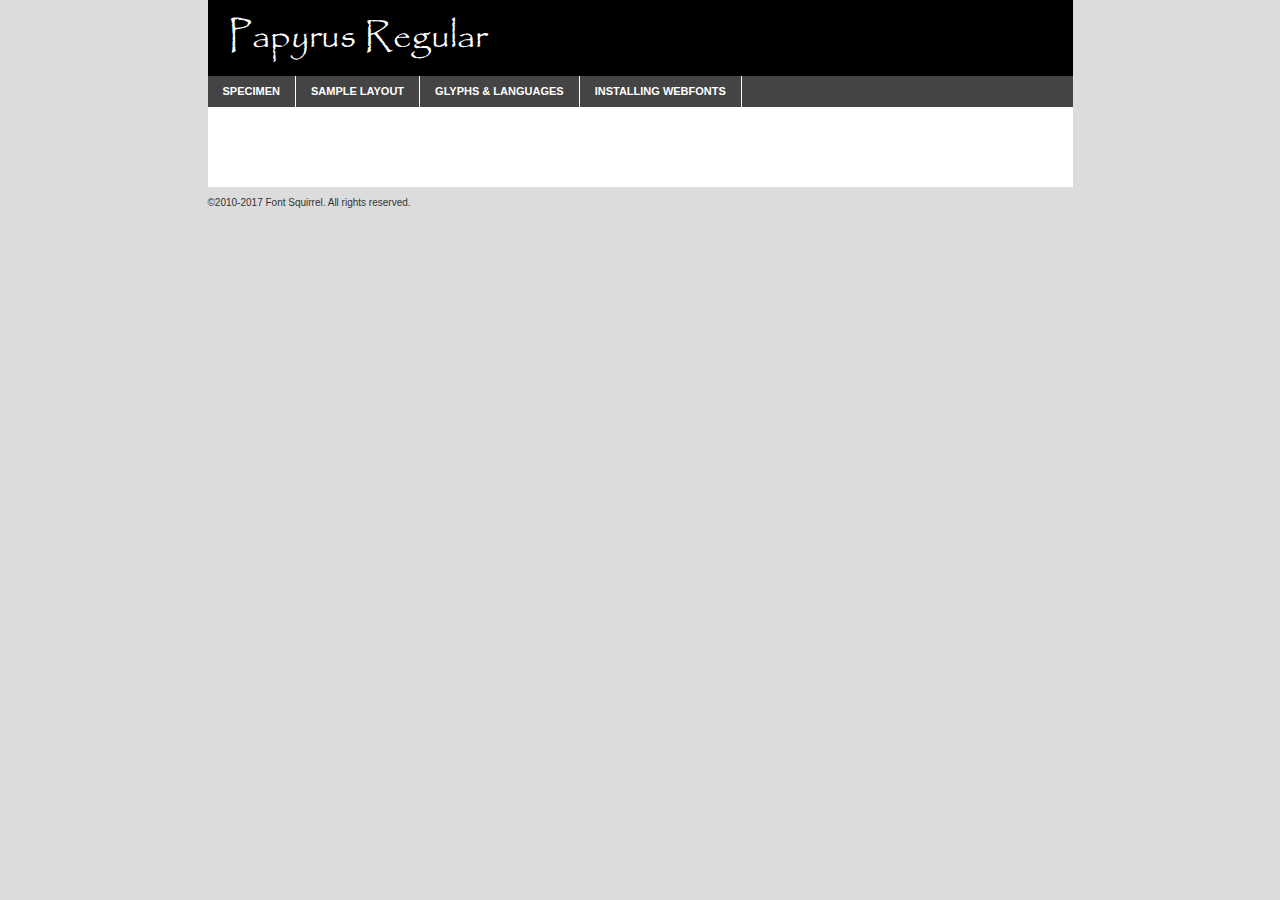
<file: assets/fonts/papyrus/papyrus-demo - Copy (2).html>
<!DOCTYPE html PUBLIC "-//W3C//DTD XHTML 1.0 Transitional//EN"
        "http://www.w3.org/TR/xhtml1/DTD/xhtml1-transitional.dtd">

<html xmlns="http://www.w3.org/1999/xhtml" xml:lang="en" lang="en">
<head>
    <meta http-equiv="Content-Type" content="text/html; charset=utf-8"/>
    <script src="http://ajax.googleapis.com/ajax/libs/jquery/1.7.2/jquery.min.js" type="text/javascript" charset="utf-8"></script>
    <script type="text/javascript">
		(function($) {
			$.fn.easyTabs = function(option) {
				var param = jQuery.extend({ fadeSpeed: 'fast', defaultContent: 1, activeClass: 'active' }, option);
				$(this).each(function() {
					var thisId = '#' + this.id;
					if ( param.defaultContent == '' )
					{
						param.defaultContent = 1;
					}
					if ( typeof param.defaultContent == 'number' )
					{
						var defaultTab = $(thisId + ' .tabs li:eq(' + (param.defaultContent - 1) + ') a').attr('href').substr(1);
					}
					else
					{
						var defaultTab = param.defaultContent;
					}
					$(thisId + ' .tabs li a').each(function() {
						var tabToHide = $(this).attr('href').substr(1);
						$('#' + tabToHide).addClass('easytabs-tab-content');
					});
					hideAll();
					changeContent(defaultTab);

					function hideAll() {$(thisId + ' .easytabs-tab-content').hide();}

					function changeContent(tabId)
					{
						hideAll();
						$(thisId + ' .tabs li').removeClass(param.activeClass);
						$(thisId + ' .tabs li a[href=#' + tabId + ']').closest('li').addClass(param.activeClass);
						if ( param.fadeSpeed != 'none' )
						{
							$(thisId + ' #' + tabId).fadeIn(param.fadeSpeed);
						}
						else
						{
							$(thisId + ' #' + tabId).show();
						}
					}

					$(thisId + ' .tabs li').click(function() {
						var tabId = $(this).find('a').attr('href').substr(1);
						changeContent(tabId);
						return false;
					});
				});
			}
		})(jQuery);
    </script>
    <link rel="stylesheet" href="specimen_files/specimen_stylesheet.css" type="text/css" charset="utf-8"/>
    <link rel="stylesheet" href="stylesheet.css" type="text/css" charset="utf-8"/>

    <style type="text/css">
        		body {
			font-family: 'papyrusregular';
        		}

            </style>

    <title>Papyrus Regular Specimen</title>


    <script type="text/javascript" charset="utf-8">
		$(document).ready(function() {
			$('#container').easyTabs({ defaultContent: 1 });
		});
    </script>
</head>

<body>
<div id="container">
    <div id="header">
		Papyrus Regular    </div>
    <ul class="tabs">
        <li><a href="#specimen">Specimen</a></li>
        <li><a href="#layout">Sample Layout</a></li>
		        <li><a href="#glyphs">Glyphs &amp; Languages</a></li>
        <li><a href="#installing">Installing Webfonts</a></li>

    </ul>

    <div id="main_content">


        <div id="specimen">

            <div class="section">
                <div class="grid12 firstcol">
                    <div class="huge">AaBb</div>
                </div>
            </div>

            <div class="section">
                <div class="glyph_range">A&#x200B;B&#x200b;C&#x200b;D&#x200b;E&#x200b;F&#x200b;G&#x200b;H&#x200b;I&#x200b;J&#x200b;K&#x200b;L&#x200b;M&#x200b;N&#x200b;O&#x200b;P&#x200b;Q&#x200b;R&#x200b;S&#x200b;T&#x200b;U&#x200b;V&#x200b;W&#x200b;X&#x200b;Y&#x200b;Z&#x200b;a&#x200b;b&#x200b;c&#x200b;d&#x200b;e&#x200b;f&#x200b;g&#x200b;h&#x200b;i&#x200b;j&#x200b;k&#x200b;l&#x200b;m&#x200b;n&#x200b;o&#x200b;p&#x200b;q&#x200b;r&#x200b;s&#x200b;t&#x200b;u&#x200b;v&#x200b;w&#x200b;x&#x200b;y&#x200b;z&#x200b;1&#x200b;2&#x200b;3&#x200b;4&#x200b;5&#x200b;6&#x200b;7&#x200b;8&#x200b;9&#x200b;0&#x200b;&amp;&#x200b;.&#x200b;,&#x200b;?&#x200b;!&#x200b;&#64;&#x200b;(&#x200b;)&#x200b;#&#x200b;$&#x200b;%&#x200b;*&#x200b;+&#x200b;-&#x200b;=&#x200b;:&#x200b;;</div>
            </div>
            <div class="section">
                <div class="grid12 firstcol">
                    <table class="sample_table">
                        <tr>
                            <td>10</td>
                            <td class="size10">abcdefghijklmnopqrstuvwxyzABCDEFGHIJKLMNOPQRSTUVWXYZ0123456789abcdefghijklmnopqrstuvwxyzABCDEFGHIJKLMNOPQRSTUVWXYZ0123456789abcdefghijklmnopqrstuvwxyzABCDEFGHIJKLMNOPQRSTUVWXYZ</td>
                        </tr>
                        <tr>
                            <td>11</td>
                            <td class="size11">abcdefghijklmnopqrstuvwxyzABCDEFGHIJKLMNOPQRSTUVWXYZ0123456789abcdefghijklmnopqrstuvwxyzABCDEFGHIJKLMNOPQRSTUVWXYZ0123456789abcdefghijklmnopqrstuvwxyzABCDEFGHIJKLMNOPQRSTUVWXYZ</td>
                        </tr>
                        <tr>
                            <td>12</td>
                            <td class="size12">abcdefghijklmnopqrstuvwxyzABCDEFGHIJKLMNOPQRSTUVWXYZ0123456789abcdefghijklmnopqrstuvwxyzABCDEFGHIJKLMNOPQRSTUVWXYZ0123456789abcdefghijklmnopqrstuvwxyzABCDEFGHIJKLMNOPQRSTUVWXYZ</td>
                        </tr>
                        <tr>
                            <td>13</td>
                            <td class="size13">abcdefghijklmnopqrstuvwxyzABCDEFGHIJKLMNOPQRSTUVWXYZ0123456789abcdefghijklmnopqrstuvwxyzABCDEFGHIJKLMNOPQRSTUVWXYZ0123456789abcdefghijklmnopqrstuvwxyzABCDEFGHIJKLMNOPQRSTUVWXYZ</td>
                        </tr>
                        <tr>
                            <td>14</td>
                            <td class="size14">abcdefghijklmnopqrstuvwxyzABCDEFGHIJKLMNOPQRSTUVWXYZ0123456789abcdefghijklmnopqrstuvwxyzABCDEFGHIJKLMNOPQRSTUVWXYZ0123456789abcdefghijklmnopqrstuvwxyzABCDEFGHIJKLMNOPQRSTUVWXYZ</td>
                        </tr>
                        <tr>
                            <td>16</td>
                            <td class="size16">abcdefghijklmnopqrstuvwxyzABCDEFGHIJKLMNOPQRSTUVWXYZ0123456789abcdefghijklmnopqrstuvwxyzABCDEFGHIJKLMNOPQRSTUVWXYZ</td>
                        </tr>
                        <tr>
                            <td>18</td>
                            <td class="size18">abcdefghijklmnopqrstuvwxyzABCDEFGHIJKLMNOPQRSTUVWXYZ0123456789abcdefghijklmnopqrstuvwxyzABCDEFGHIJKLMNOPQRSTUVWXYZ</td>
                        </tr>
                        <tr>
                            <td>20</td>
                            <td class="size20">abcdefghijklmnopqrstuvwxyzABCDEFGHIJKLMNOPQRSTUVWXYZ0123456789abcdefghijklmnopqrstuvwxyzABCDEFGHIJKLMNOPQRSTUVWXYZ</td>
                        </tr>
                        <tr>
                            <td>24</td>
                            <td class="size24">abcdefghijklmnopqrstuvwxyzABCDEFGHIJKLMNOPQRSTUVWXYZ0123456789abcdefghijklmnopqrstuvwxyzABCDEFGHIJKLMNOPQRSTUVWXYZ</td>
                        </tr>
                        <tr>
                            <td>30</td>
                            <td class="size30">abcdefghijklmnopqrstuvwxyzABCDEFGHIJKLMNOPQRSTUVWXYZ0123456789abcdefghijklmnopqrstuvwxyzABCDEFGHIJKLMNOPQRSTUVWXYZ</td>
                        </tr>
                        <tr>
                            <td>36</td>
                            <td class="size36">abcdefghijklmnopqrstuvwxyzABCDEFGHIJKLMNOPQRSTUVWXYZ0123456789abcdefghijklmnopqrstuvwxyzABCDEFGHIJKLMNOPQRSTUVWXYZ</td>
                        </tr>
                        <tr>
                            <td>48</td>
                            <td class="size48">abcdefghijklmnopqrstuvwxyzABCDEFGHIJKLMNOPQRSTUVWXYZ0123456789abcdefghijklmnopqrstuvwxyzABCDEFGHIJKLMNOPQRSTUVWXYZ</td>
                        </tr>
                        <tr>
                            <td>60</td>
                            <td class="size60">abcdefghijklmnopqrstuvwxyzABCDEFGHIJKLMNOPQRSTUVWXYZ0123456789abcdefghijklmnopqrstuvwxyzABCDEFGHIJKLMNOPQRSTUVWXYZ</td>
                        </tr>
                        <tr>
                            <td>72</td>
                            <td class="size72">abcdefghijklmnopqrstuvwxyzABCDEFGHIJKLMNOPQRSTUVWXYZ0123456789abcdefghijklmnopqrstuvwxyzABCDEFGHIJKLMNOPQRSTUVWXYZ</td>
                        </tr>
                        <tr>
                            <td>90</td>
                            <td class="size90">abcdefghijklmnopqrstuvwxyzABCDEFGHIJKLMNOPQRSTUVWXYZ0123456789abcdefghijklmnopqrstuvwxyzABCDEFGHIJKLMNOPQRSTUVWXYZ</td>
                        </tr>
                    </table>

                </div>

            </div>


            <div class="section" id="bodycomparison">


                <div id="xheight">
                    <div class="fontbody">&#x25FC;&#x25FC;&#x25FC;&#x25FC;&#x25FC;&#x25FC;&#x25FC;&#x25FC;&#x25FC;&#x25FC;&#x25FC;&#x25FC;&#x25FC;&#x25FC;&#x25FC;&#x25FC;&#x25FC;&#x25FC;&#x25FC;&#x25FC;&#x25FC;&#x25FC;&#x25FC;&#x25FC;&#x25FC;&#x25FC;&#x25FC;&#x25FC;&#x25FC;&#x25FC;&#x25FC;&#x25FC;&#x25FC;&#x25FC;&#x25FC;&#x25FC;&#x25FC;&#x25FC;&#x25FC;&#x25FC;&#x25FC;&#x25FC;&#x25FC;&#x25FC;&#x25FC;&#x25FC;&#x25FC;&#x25FC;&#x25FC;&#x25FC;&#x25FC;&#x25FC;&#x25FC;&#x25FC;&#x25FC;&#x25FC;&#x25FC;&#x25FC;&#x25FC;&#x25FC;&#x25FC;&#x25FC;&#x25FC;&#x25FC;&#x25FC;&#x25FC;&#x25FC;&#x25FC;&#x25FC;&#x25FC;&#x25FC;&#x25FC;&#x25FC;&#x25FC;&#x25FC;&#x25FC;&#x25FC;&#x25FC;&#x25FC;&#x25FC;&#x25FC;&#x25FC;&#x25FC;&#x25FC;&#x25FC;&#x25FC;&#x25FC;&#x25FC;&#x25FC;&#x25FC;&#x25FC;&#x25FC;&#x25FC;&#x25FC;&#x25FC;&#x25FC;&#x25FC;&#x25FC;&#x25FC;body</div>
                    <div class="arialbody">body</div>
                    <div class="verdanabody">body</div>
                    <div class="georgiabody">body</div>
                </div>
                <div class="fontbody" style="z-index:1">
                    body<span>Papyrus Regular</span>
                </div>
                <div class="arialbody" style="z-index:1">
                    body<span>Arial</span>
                </div>
                <div class="verdanabody" style="z-index:1">
                    body<span>Verdana</span>
                </div>
                <div class="georgiabody" style="z-index:1">
                    body<span>Georgia</span>
                </div>


            </div>


            <div class="section psample psample_row1" id="">

                <div class="grid2 firstcol">
                    <p class="size10"><span>10.</span>Aenean lacinia bibendum nulla sed consectetur. Fusce dapibus, tellus ac cursus commodo, tortor mauris condimentum nibh, ut fermentum massa justo sit amet risus. Nullam id dolor id nibh ultricies vehicula ut id elit. Cum sociis natoque penatibus et magnis dis parturient montes, nascetur ridiculus mus. Nulla vitae elit libero, a pharetra augue.</p>

                </div>
                <div class="grid3">
                    <p class="size11"><span>11.</span>Aenean lacinia bibendum nulla sed consectetur. Fusce dapibus, tellus ac cursus commodo, tortor mauris condimentum nibh, ut fermentum massa justo sit amet risus. Nullam id dolor id nibh ultricies vehicula ut id elit. Cum sociis natoque penatibus et magnis dis parturient montes, nascetur ridiculus mus. Nulla vitae elit libero, a pharetra augue.</p>

                </div>
                <div class="grid3">
                    <p class="size12"><span>12.</span>Aenean lacinia bibendum nulla sed consectetur. Fusce dapibus, tellus ac cursus commodo, tortor mauris condimentum nibh, ut fermentum massa justo sit amet risus. Nullam id dolor id nibh ultricies vehicula ut id elit. Cum sociis natoque penatibus et magnis dis parturient montes, nascetur ridiculus mus. Nulla vitae elit libero, a pharetra augue.</p>

                </div>
                <div class="grid4">
                    <p class="size13"><span>13.</span>Aenean lacinia bibendum nulla sed consectetur. Fusce dapibus, tellus ac cursus commodo, tortor mauris condimentum nibh, ut fermentum massa justo sit amet risus. Nullam id dolor id nibh ultricies vehicula ut id elit. Cum sociis natoque penatibus et magnis dis parturient montes, nascetur ridiculus mus. Nulla vitae elit libero, a pharetra augue.</p>

                </div>
                <div class="white_blend"></div>

            </div>
            <div class="section psample psample_row2" id="">
                <div class="grid3 firstcol">
                    <p class="size14"><span>14.</span>Aenean lacinia bibendum nulla sed consectetur. Fusce dapibus, tellus ac cursus commodo, tortor mauris condimentum nibh, ut fermentum massa justo sit amet risus. Nullam id dolor id nibh ultricies vehicula ut id elit. Cum sociis natoque penatibus et magnis dis parturient montes, nascetur ridiculus mus. Nulla vitae elit libero, a pharetra augue.</p>

                </div>
                <div class="grid4">
                    <p class="size16"><span>16.</span>Aenean lacinia bibendum nulla sed consectetur. Fusce dapibus, tellus ac cursus commodo, tortor mauris condimentum nibh, ut fermentum massa justo sit amet risus. Nullam id dolor id nibh ultricies vehicula ut id elit. Cum sociis natoque penatibus et magnis dis parturient montes, nascetur ridiculus mus. Nulla vitae elit libero, a pharetra augue.</p>

                </div>
                <div class="grid5">
                    <p class="size18"><span>18.</span>Aenean lacinia bibendum nulla sed consectetur. Fusce dapibus, tellus ac cursus commodo, tortor mauris condimentum nibh, ut fermentum massa justo sit amet risus. Nullam id dolor id nibh ultricies vehicula ut id elit. Cum sociis natoque penatibus et magnis dis parturient montes, nascetur ridiculus mus. Nulla vitae elit libero, a pharetra augue.</p>

                </div>

                <div class="white_blend"></div>

            </div>

            <div class="section psample psample_row3" id="">
                <div class="grid5 firstcol">
                    <p class="size20"><span>20.</span>Aenean lacinia bibendum nulla sed consectetur. Fusce dapibus, tellus ac cursus commodo, tortor mauris condimentum nibh, ut fermentum massa justo sit amet risus. Nullam id dolor id nibh ultricies vehicula ut id elit. Cum sociis natoque penatibus et magnis dis parturient montes, nascetur ridiculus mus. Nulla vitae elit libero, a pharetra augue.</p>
                </div>
                <div class="grid7">
                    <p class="size24"><span>24.</span>Aenean lacinia bibendum nulla sed consectetur. Fusce dapibus, tellus ac cursus commodo, tortor mauris condimentum nibh, ut fermentum massa justo sit amet risus. Nullam id dolor id nibh ultricies vehicula ut id elit. Cum sociis natoque penatibus et magnis dis parturient montes, nascetur ridiculus mus. Nulla vitae elit libero, a pharetra augue.</p>
                </div>

                <div class="white_blend"></div>

            </div>

            <div class="section psample psample_row4" id="">
                <div class="grid12 firstcol">
                    <p class="size30"><span>30.</span>Aenean lacinia bibendum nulla sed consectetur. Fusce dapibus, tellus ac cursus commodo, tortor mauris condimentum nibh, ut fermentum massa justo sit amet risus. Nullam id dolor id nibh ultricies vehicula ut id elit. Cum sociis natoque penatibus et magnis dis parturient montes, nascetur ridiculus mus. Nulla vitae elit libero, a pharetra augue.</p>
                </div>
                <div class="white_blend"></div>

            </div>


            <div class="section psample psample_row1 fullreverse">
                <div class="grid2 firstcol">
                    <p class="size10"><span>10.</span>Aenean lacinia bibendum nulla sed consectetur. Fusce dapibus, tellus ac cursus commodo, tortor mauris condimentum nibh, ut fermentum massa justo sit amet risus. Nullam id dolor id nibh ultricies vehicula ut id elit. Cum sociis natoque penatibus et magnis dis parturient montes, nascetur ridiculus mus. Nulla vitae elit libero, a pharetra augue.</p>

                </div>
                <div class="grid3">
                    <p class="size11"><span>11.</span>Aenean lacinia bibendum nulla sed consectetur. Fusce dapibus, tellus ac cursus commodo, tortor mauris condimentum nibh, ut fermentum massa justo sit amet risus. Nullam id dolor id nibh ultricies vehicula ut id elit. Cum sociis natoque penatibus et magnis dis parturient montes, nascetur ridiculus mus. Nulla vitae elit libero, a pharetra augue.</p>

                </div>
                <div class="grid3">
                    <p class="size12"><span>12.</span>Aenean lacinia bibendum nulla sed consectetur. Fusce dapibus, tellus ac cursus commodo, tortor mauris condimentum nibh, ut fermentum massa justo sit amet risus. Nullam id dolor id nibh ultricies vehicula ut id elit. Cum sociis natoque penatibus et magnis dis parturient montes, nascetur ridiculus mus. Nulla vitae elit libero, a pharetra augue.</p>

                </div>
                <div class="grid4">
                    <p class="size13"><span>13.</span>Aenean lacinia bibendum nulla sed consectetur. Fusce dapibus, tellus ac cursus commodo, tortor mauris condimentum nibh, ut fermentum massa justo sit amet risus. Nullam id dolor id nibh ultricies vehicula ut id elit. Cum sociis natoque penatibus et magnis dis parturient montes, nascetur ridiculus mus. Nulla vitae elit libero, a pharetra augue.</p>

                </div>
                <div class="black_blend"></div>

            </div>

            <div class="section psample psample_row2 fullreverse">
                <div class="grid3 firstcol">
                    <p class="size14"><span>14.</span>Aenean lacinia bibendum nulla sed consectetur. Fusce dapibus, tellus ac cursus commodo, tortor mauris condimentum nibh, ut fermentum massa justo sit amet risus. Nullam id dolor id nibh ultricies vehicula ut id elit. Cum sociis natoque penatibus et magnis dis parturient montes, nascetur ridiculus mus. Nulla vitae elit libero, a pharetra augue.</p>

                </div>
                <div class="grid4">
                    <p class="size16"><span>16.</span>Aenean lacinia bibendum nulla sed consectetur. Fusce dapibus, tellus ac cursus commodo, tortor mauris condimentum nibh, ut fermentum massa justo sit amet risus. Nullam id dolor id nibh ultricies vehicula ut id elit. Cum sociis natoque penatibus et magnis dis parturient montes, nascetur ridiculus mus. Nulla vitae elit libero, a pharetra augue.</p>

                </div>
                <div class="grid5">
                    <p class="size18"><span>18.</span>Aenean lacinia bibendum nulla sed consectetur. Fusce dapibus, tellus ac cursus commodo, tortor mauris condimentum nibh, ut fermentum massa justo sit amet risus. Nullam id dolor id nibh ultricies vehicula ut id elit. Cum sociis natoque penatibus et magnis dis parturient montes, nascetur ridiculus mus. Nulla vitae elit libero, a pharetra augue.</p>

                </div>
                <div class="black_blend"></div>

            </div>

            <div class="section psample fullreverse psample_row3" id="">
                <div class="grid5 firstcol">
                    <p class="size20"><span>20.</span>Aenean lacinia bibendum nulla sed consectetur. Fusce dapibus, tellus ac cursus commodo, tortor mauris condimentum nibh, ut fermentum massa justo sit amet risus. Nullam id dolor id nibh ultricies vehicula ut id elit. Cum sociis natoque penatibus et magnis dis parturient montes, nascetur ridiculus mus. Nulla vitae elit libero, a pharetra augue.</p>
                </div>
                <div class="grid7">
                    <p class="size24"><span>24.</span>Aenean lacinia bibendum nulla sed consectetur. Fusce dapibus, tellus ac cursus commodo, tortor mauris condimentum nibh, ut fermentum massa justo sit amet risus. Nullam id dolor id nibh ultricies vehicula ut id elit. Cum sociis natoque penatibus et magnis dis parturient montes, nascetur ridiculus mus. Nulla vitae elit libero, a pharetra augue.</p>
                </div>

                <div class="black_blend"></div>

            </div>

            <div class="section psample fullreverse psample_row4" id="" style="border-bottom: 20px #000 solid;">
                <div class="grid12 firstcol">
                    <p class="size30"><span>30.</span>Aenean lacinia bibendum nulla sed consectetur. Fusce dapibus, tellus ac cursus commodo, tortor mauris condimentum nibh, ut fermentum massa justo sit amet risus. Nullam id dolor id nibh ultricies vehicula ut id elit. Cum sociis natoque penatibus et magnis dis parturient montes, nascetur ridiculus mus. Nulla vitae elit libero, a pharetra augue.</p>
                </div>
                <div class="black_blend"></div>

            </div>


        </div>

        <div id="layout">

            <div class="section">

                <div class="grid12 firstcol">
                    <h1>Lorem Ipsum Dolor</h1>
                    <h2>Etiam porta sem malesuada magna mollis euismod</h2>

                    <p class="byline">By <a href="#link">Aenean Lacinia</a></p>
                </div>
            </div>
            <div class="section">
                <div class="grid8 firstcol">
                    <p class="large">Donec sed odio dui. Morbi leo risus, porta ac consectetur ac, vestibulum at eros. Fusce dapibus, tellus ac cursus commodo, tortor mauris condimentum nibh, ut fermentum massa justo sit amet risus. </p>


                    <h3>Pellentesque ornare sem</h3>

                    <p>Maecenas sed diam eget risus varius blandit sit amet non magna. Maecenas faucibus mollis interdum. Donec ullamcorper nulla non metus auctor fringilla. Nullam id dolor id nibh ultricies vehicula ut id elit. Nullam id dolor id nibh ultricies vehicula ut id elit. </p>

                    <p>Aenean eu leo quam. Pellentesque ornare sem lacinia quam venenatis vestibulum. Lorem ipsum dolor sit amet, consectetur adipiscing elit. Cum sociis natoque penatibus et magnis dis parturient montes, nascetur ridiculus mus. </p>

                    <p>Nulla vitae elit libero, a pharetra augue. Praesent commodo cursus magna, vel scelerisque nisl consectetur et. Aenean lacinia bibendum nulla sed consectetur. </p>

                    <p>Nullam quis risus eget urna mollis ornare vel eu leo. Nullam quis risus eget urna mollis ornare vel eu leo. Maecenas sed diam eget risus varius blandit sit amet non magna. Donec ullamcorper nulla non metus auctor fringilla. </p>

                    <h3>Cras mattis consectetur</h3>

                    <p>Aenean eu leo quam. Pellentesque ornare sem lacinia quam venenatis vestibulum. Aenean lacinia bibendum nulla sed consectetur. Integer posuere erat a ante venenatis dapibus posuere velit aliquet. Cras mattis consectetur purus sit amet fermentum. </p>

                    <p>Nullam id dolor id nibh ultricies vehicula ut id elit. Nullam quis risus eget urna mollis ornare vel eu leo. Cras mattis consectetur purus sit amet fermentum.</p>
                </div>

                <div class="grid4 sidebar">

                    <div class="box reverse">
                        <p class="last">Nullam quis risus eget urna mollis ornare vel eu leo. Donec ullamcorper nulla non metus auctor fringilla. Cras mattis consectetur purus sit amet fermentum. Sed posuere consectetur est at lobortis. Lorem ipsum dolor sit amet, consectetur adipiscing elit. </p>
                    </div>

                    <p class="caption">Maecenas sed diam eget risus varius.</p>

                    <p>Vestibulum id ligula porta felis euismod semper. Integer posuere erat a ante venenatis dapibus posuere velit aliquet. Vestibulum id ligula porta felis euismod semper. Sed posuere consectetur est at lobortis. Maecenas sed diam eget risus varius blandit sit amet non magna. Fusce dapibus, tellus ac cursus commodo, tortor mauris condimentum nibh, ut fermentum massa justo sit amet risus. </p>


                    <p>Duis mollis, est non commodo luctus, nisi erat porttitor ligula, eget lacinia odio sem nec elit. Aenean lacinia bibendum nulla sed consectetur. Vivamus sagittis lacus vel augue laoreet rutrum faucibus dolor auctor. Aenean lacinia bibendum nulla sed consectetur. Nullam quis risus eget urna mollis ornare vel eu leo. </p>

                    <p>Praesent commodo cursus magna, vel scelerisque nisl consectetur et. Donec ullamcorper nulla non metus auctor fringilla. Maecenas faucibus mollis interdum. Fusce dapibus, tellus ac cursus commodo, tortor mauris condimentum nibh, ut fermentum massa justo sit amet risus. </p>

                </div>
            </div>

        </div>


		

        <div id="glyphs">
            <div class="section">
                <div class="grid12 firstcol">

                    <h1>Language Support</h1>
                    <p>The subset of Papyrus Regular in this kit supports the following languages:<br/>

						Albanian, Basque, Breton, Chamorro, Danish, Dutch, English, Faroese, Finnish, French, Frisian, Galician, German, Icelandic, Italian, Malagasy, Norwegian, Portuguese, Spanish, Alsatian, Aragonese, Arapaho, Arrernte, Asturian, Aymara, Bislama, Cebuano, Corsican, Fijian, French_creole, Genoese, Gilbertese, Greenlandic, Haitian_creole, Hiligaynon, Hmong, Hopi, Ibanag, Iloko_ilokano, Indonesian, Interglossa_glosa, Interlingua, Irish_gaelic, Jerriais, Lojban, Lombard, Luxembourgeois, Manx, Mohawk, Norfolk_pitcairnese, Occitan, Oromo, Pangasinan, Papiamento, Piedmontese, Potawatomi, Rhaeto-romance, Romansh, Rotokas, Sami_lule, Samoan, Sardinian, Scots_gaelic, Seychelles_creole, Shona, Sicilian, Somali, Southern_ndebele, Swahili, Swati_swazi, Tagalog_filipino_pilipino, Tetum, Tok_pisin, Uyghur_latinized, Volapuk, Walloon, Warlpiri, Xhosa, Yapese, Zulu, Latinbasic, Ubasic, Demo                    </p>
                    <h1>Glyph Chart</h1>
                    <p>The subset of Papyrus Regular in this kit includes all the glyphs listed below. Unicode entities are included above each glyph to help you insert individual characters into your layout.</p>
                    <div id="glyph_chart">

																				                                <div><p>&amp;#32;</p>&#32;</div>
																				                                <div><p>&amp;#33;</p>&#33;</div>
																				                                <div><p>&amp;#34;</p>&#34;</div>
																				                                <div><p>&amp;#35;</p>&#35;</div>
																				                                <div><p>&amp;#36;</p>&#36;</div>
																				                                <div><p>&amp;#37;</p>&#37;</div>
																				                                <div><p>&amp;#38;</p>&#38;</div>
																				                                <div><p>&amp;#39;</p>&#39;</div>
																				                                <div><p>&amp;#40;</p>&#40;</div>
																				                                <div><p>&amp;#41;</p>&#41;</div>
																				                                <div><p>&amp;#42;</p>&#42;</div>
																				                                <div><p>&amp;#43;</p>&#43;</div>
																				                                <div><p>&amp;#44;</p>&#44;</div>
																				                                <div><p>&amp;#45;</p>&#45;</div>
																				                                <div><p>&amp;#46;</p>&#46;</div>
																				                                <div><p>&amp;#47;</p>&#47;</div>
																				                                <div><p>&amp;#48;</p>&#48;</div>
																				                                <div><p>&amp;#49;</p>&#49;</div>
																				                                <div><p>&amp;#50;</p>&#50;</div>
																				                                <div><p>&amp;#51;</p>&#51;</div>
																				                                <div><p>&amp;#52;</p>&#52;</div>
																				                                <div><p>&amp;#53;</p>&#53;</div>
																				                                <div><p>&amp;#54;</p>&#54;</div>
																				                                <div><p>&amp;#55;</p>&#55;</div>
																				                                <div><p>&amp;#56;</p>&#56;</div>
																				                                <div><p>&amp;#57;</p>&#57;</div>
																				                                <div><p>&amp;#58;</p>&#58;</div>
																				                                <div><p>&amp;#59;</p>&#59;</div>
																				                                <div><p>&amp;#60;</p>&#60;</div>
																				                                <div><p>&amp;#61;</p>&#61;</div>
																				                                <div><p>&amp;#62;</p>&#62;</div>
																				                                <div><p>&amp;#63;</p>&#63;</div>
																				                                <div><p>&amp;#64;</p>&#64;</div>
																				                                <div><p>&amp;#65;</p>&#65;</div>
																				                                <div><p>&amp;#66;</p>&#66;</div>
																				                                <div><p>&amp;#67;</p>&#67;</div>
																				                                <div><p>&amp;#68;</p>&#68;</div>
																				                                <div><p>&amp;#69;</p>&#69;</div>
																				                                <div><p>&amp;#70;</p>&#70;</div>
																				                                <div><p>&amp;#71;</p>&#71;</div>
																				                                <div><p>&amp;#72;</p>&#72;</div>
																				                                <div><p>&amp;#73;</p>&#73;</div>
																				                                <div><p>&amp;#74;</p>&#74;</div>
																				                                <div><p>&amp;#75;</p>&#75;</div>
																				                                <div><p>&amp;#76;</p>&#76;</div>
																				                                <div><p>&amp;#77;</p>&#77;</div>
																				                                <div><p>&amp;#78;</p>&#78;</div>
																				                                <div><p>&amp;#79;</p>&#79;</div>
																				                                <div><p>&amp;#80;</p>&#80;</div>
																				                                <div><p>&amp;#81;</p>&#81;</div>
																				                                <div><p>&amp;#82;</p>&#82;</div>
																				                                <div><p>&amp;#83;</p>&#83;</div>
																				                                <div><p>&amp;#84;</p>&#84;</div>
																				                                <div><p>&amp;#85;</p>&#85;</div>
																				                                <div><p>&amp;#86;</p>&#86;</div>
																				                                <div><p>&amp;#87;</p>&#87;</div>
																				                                <div><p>&amp;#88;</p>&#88;</div>
																				                                <div><p>&amp;#89;</p>&#89;</div>
																				                                <div><p>&amp;#90;</p>&#90;</div>
																				                                <div><p>&amp;#91;</p>&#91;</div>
																				                                <div><p>&amp;#92;</p>&#92;</div>
																				                                <div><p>&amp;#93;</p>&#93;</div>
																				                                <div><p>&amp;#94;</p>&#94;</div>
																				                                <div><p>&amp;#95;</p>&#95;</div>
																				                                <div><p>&amp;#96;</p>&#96;</div>
																				                                <div><p>&amp;#97;</p>&#97;</div>
																				                                <div><p>&amp;#98;</p>&#98;</div>
																				                                <div><p>&amp;#99;</p>&#99;</div>
																				                                <div><p>&amp;#100;</p>&#100;</div>
																				                                <div><p>&amp;#101;</p>&#101;</div>
																				                                <div><p>&amp;#102;</p>&#102;</div>
																				                                <div><p>&amp;#103;</p>&#103;</div>
																				                                <div><p>&amp;#104;</p>&#104;</div>
																				                                <div><p>&amp;#105;</p>&#105;</div>
																				                                <div><p>&amp;#106;</p>&#106;</div>
																				                                <div><p>&amp;#107;</p>&#107;</div>
																				                                <div><p>&amp;#108;</p>&#108;</div>
																				                                <div><p>&amp;#109;</p>&#109;</div>
																				                                <div><p>&amp;#110;</p>&#110;</div>
																				                                <div><p>&amp;#111;</p>&#111;</div>
																				                                <div><p>&amp;#112;</p>&#112;</div>
																				                                <div><p>&amp;#113;</p>&#113;</div>
																				                                <div><p>&amp;#114;</p>&#114;</div>
																				                                <div><p>&amp;#115;</p>&#115;</div>
																				                                <div><p>&amp;#116;</p>&#116;</div>
																				                                <div><p>&amp;#117;</p>&#117;</div>
																				                                <div><p>&amp;#118;</p>&#118;</div>
																				                                <div><p>&amp;#119;</p>&#119;</div>
																				                                <div><p>&amp;#120;</p>&#120;</div>
																				                                <div><p>&amp;#121;</p>&#121;</div>
																				                                <div><p>&amp;#122;</p>&#122;</div>
																				                                <div><p>&amp;#123;</p>&#123;</div>
																				                                <div><p>&amp;#124;</p>&#124;</div>
																				                                <div><p>&amp;#125;</p>&#125;</div>
																				                                <div><p>&amp;#126;</p>&#126;</div>
																				                                <div><p>&amp;#160;</p>&#160;</div>
																				                                <div><p>&amp;#161;</p>&#161;</div>
																				                                <div><p>&amp;#162;</p>&#162;</div>
																				                                <div><p>&amp;#163;</p>&#163;</div>
																				                                <div><p>&amp;#164;</p>&#164;</div>
																				                                <div><p>&amp;#165;</p>&#165;</div>
																				                                <div><p>&amp;#166;</p>&#166;</div>
																				                                <div><p>&amp;#167;</p>&#167;</div>
																				                                <div><p>&amp;#168;</p>&#168;</div>
																				                                <div><p>&amp;#169;</p>&#169;</div>
																				                                <div><p>&amp;#170;</p>&#170;</div>
																				                                <div><p>&amp;#171;</p>&#171;</div>
																				                                <div><p>&amp;#172;</p>&#172;</div>
																				                                <div><p>&amp;#173;</p>&#173;</div>
																				                                <div><p>&amp;#174;</p>&#174;</div>
																				                                <div><p>&amp;#175;</p>&#175;</div>
																				                                <div><p>&amp;#176;</p>&#176;</div>
																				                                <div><p>&amp;#177;</p>&#177;</div>
																				                                <div><p>&amp;#178;</p>&#178;</div>
																				                                <div><p>&amp;#179;</p>&#179;</div>
																				                                <div><p>&amp;#180;</p>&#180;</div>
																				                                <div><p>&amp;#181;</p>&#181;</div>
																				                                <div><p>&amp;#182;</p>&#182;</div>
																				                                <div><p>&amp;#183;</p>&#183;</div>
																				                                <div><p>&amp;#184;</p>&#184;</div>
																				                                <div><p>&amp;#185;</p>&#185;</div>
																				                                <div><p>&amp;#186;</p>&#186;</div>
																				                                <div><p>&amp;#187;</p>&#187;</div>
																				                                <div><p>&amp;#188;</p>&#188;</div>
																				                                <div><p>&amp;#189;</p>&#189;</div>
																				                                <div><p>&amp;#190;</p>&#190;</div>
																				                                <div><p>&amp;#191;</p>&#191;</div>
																				                                <div><p>&amp;#192;</p>&#192;</div>
																				                                <div><p>&amp;#193;</p>&#193;</div>
																				                                <div><p>&amp;#194;</p>&#194;</div>
																				                                <div><p>&amp;#195;</p>&#195;</div>
																				                                <div><p>&amp;#196;</p>&#196;</div>
																				                                <div><p>&amp;#197;</p>&#197;</div>
																				                                <div><p>&amp;#198;</p>&#198;</div>
																				                                <div><p>&amp;#199;</p>&#199;</div>
																				                                <div><p>&amp;#200;</p>&#200;</div>
																				                                <div><p>&amp;#201;</p>&#201;</div>
																				                                <div><p>&amp;#202;</p>&#202;</div>
																				                                <div><p>&amp;#203;</p>&#203;</div>
																				                                <div><p>&amp;#204;</p>&#204;</div>
																				                                <div><p>&amp;#205;</p>&#205;</div>
																				                                <div><p>&amp;#206;</p>&#206;</div>
																				                                <div><p>&amp;#207;</p>&#207;</div>
																				                                <div><p>&amp;#208;</p>&#208;</div>
																				                                <div><p>&amp;#209;</p>&#209;</div>
																				                                <div><p>&amp;#210;</p>&#210;</div>
																				                                <div><p>&amp;#211;</p>&#211;</div>
																				                                <div><p>&amp;#212;</p>&#212;</div>
																				                                <div><p>&amp;#213;</p>&#213;</div>
																				                                <div><p>&amp;#214;</p>&#214;</div>
																				                                <div><p>&amp;#215;</p>&#215;</div>
																				                                <div><p>&amp;#216;</p>&#216;</div>
																				                                <div><p>&amp;#217;</p>&#217;</div>
																				                                <div><p>&amp;#218;</p>&#218;</div>
																				                                <div><p>&amp;#219;</p>&#219;</div>
																				                                <div><p>&amp;#220;</p>&#220;</div>
																				                                <div><p>&amp;#221;</p>&#221;</div>
																				                                <div><p>&amp;#222;</p>&#222;</div>
																				                                <div><p>&amp;#223;</p>&#223;</div>
																				                                <div><p>&amp;#224;</p>&#224;</div>
																				                                <div><p>&amp;#225;</p>&#225;</div>
																				                                <div><p>&amp;#226;</p>&#226;</div>
																				                                <div><p>&amp;#227;</p>&#227;</div>
																				                                <div><p>&amp;#228;</p>&#228;</div>
																				                                <div><p>&amp;#229;</p>&#229;</div>
																				                                <div><p>&amp;#230;</p>&#230;</div>
																				                                <div><p>&amp;#231;</p>&#231;</div>
																				                                <div><p>&amp;#232;</p>&#232;</div>
																				                                <div><p>&amp;#233;</p>&#233;</div>
																				                                <div><p>&amp;#234;</p>&#234;</div>
																				                                <div><p>&amp;#235;</p>&#235;</div>
																				                                <div><p>&amp;#236;</p>&#236;</div>
																				                                <div><p>&amp;#237;</p>&#237;</div>
																				                                <div><p>&amp;#238;</p>&#238;</div>
																				                                <div><p>&amp;#239;</p>&#239;</div>
																				                                <div><p>&amp;#240;</p>&#240;</div>
																				                                <div><p>&amp;#241;</p>&#241;</div>
																				                                <div><p>&amp;#242;</p>&#242;</div>
																				                                <div><p>&amp;#243;</p>&#243;</div>
																				                                <div><p>&amp;#244;</p>&#244;</div>
																				                                <div><p>&amp;#245;</p>&#245;</div>
																				                                <div><p>&amp;#246;</p>&#246;</div>
																				                                <div><p>&amp;#247;</p>&#247;</div>
																				                                <div><p>&amp;#248;</p>&#248;</div>
																				                                <div><p>&amp;#249;</p>&#249;</div>
																				                                <div><p>&amp;#250;</p>&#250;</div>
																				                                <div><p>&amp;#251;</p>&#251;</div>
																				                                <div><p>&amp;#252;</p>&#252;</div>
																				                                <div><p>&amp;#253;</p>&#253;</div>
																				                                <div><p>&amp;#254;</p>&#254;</div>
																				                                <div><p>&amp;#255;</p>&#255;</div>
																				                                <div><p>&amp;#338;</p>&#338;</div>
																				                                <div><p>&amp;#339;</p>&#339;</div>
																				                                <div><p>&amp;#376;</p>&#376;</div>
																				                                <div><p>&amp;#710;</p>&#710;</div>
																				                                <div><p>&amp;#732;</p>&#732;</div>
																				                                <div><p>&amp;#8192;</p>&#8192;</div>
																				                                <div><p>&amp;#8193;</p>&#8193;</div>
																				                                <div><p>&amp;#8194;</p>&#8194;</div>
																				                                <div><p>&amp;#8195;</p>&#8195;</div>
																				                                <div><p>&amp;#8196;</p>&#8196;</div>
																				                                <div><p>&amp;#8197;</p>&#8197;</div>
																				                                <div><p>&amp;#8198;</p>&#8198;</div>
																				                                <div><p>&amp;#8199;</p>&#8199;</div>
																				                                <div><p>&amp;#8200;</p>&#8200;</div>
																				                                <div><p>&amp;#8201;</p>&#8201;</div>
																				                                <div><p>&amp;#8202;</p>&#8202;</div>
																				                                <div><p>&amp;#8208;</p>&#8208;</div>
																				                                <div><p>&amp;#8209;</p>&#8209;</div>
																				                                <div><p>&amp;#8210;</p>&#8210;</div>
																				                                <div><p>&amp;#8211;</p>&#8211;</div>
																				                                <div><p>&amp;#8212;</p>&#8212;</div>
																				                                <div><p>&amp;#8216;</p>&#8216;</div>
																				                                <div><p>&amp;#8217;</p>&#8217;</div>
																				                                <div><p>&amp;#8218;</p>&#8218;</div>
																				                                <div><p>&amp;#8220;</p>&#8220;</div>
																				                                <div><p>&amp;#8221;</p>&#8221;</div>
																				                                <div><p>&amp;#8222;</p>&#8222;</div>
																				                                <div><p>&amp;#8226;</p>&#8226;</div>
																				                                <div><p>&amp;#8230;</p>&#8230;</div>
																				                                <div><p>&amp;#8239;</p>&#8239;</div>
																				                                <div><p>&amp;#8249;</p>&#8249;</div>
																				                                <div><p>&amp;#8250;</p>&#8250;</div>
																				                                <div><p>&amp;#8287;</p>&#8287;</div>
																				                                <div><p>&amp;#8364;</p>&#8364;</div>
																				                                <div><p>&amp;#8482;</p>&#8482;</div>
																				                                <div><p>&amp;#9724;</p>&#9724;</div>
																																																										                    </div>
                </div>


            </div>
        </div>


        <div id="specs">

        </div>

        <div id="installing">
            <div class="section">
                <div class="grid7 firstcol">
                    <h1>Installing Webfonts</h1>

                    <p>Webfonts are supported by all major browser platforms but not all in the same way. There are currently four different font formats that must be included in order to target all browsers. This includes TTF, WOFF, EOT and SVG.</p>

                    <h2>1. Upload your webfonts</h2>
                    <p>You must upload your webfont kit to your website. They should be in or near the same directory as your CSS files.</p>

                    <h2>2. Include the webfont stylesheet</h2>
                    <p>A special CSS @font-face declaration helps the various browsers select the appropriate font it needs without causing you a bunch of headaches. Learn more about this syntax by reading the <a href="https://www.fontspring.com/blog/further-hardening-of-the-bulletproof-syntax">Fontspring blog post</a> about it. The code for it is as follows:</p>


                    <code>
                        @font-face{
                        font-family: 'MyWebFont';
                        src: url('WebFont.eot');
                        src: url('WebFont.eot?#iefix') format('embedded-opentype'),
                        url('WebFont.woff') format('woff'),
                        url('WebFont.ttf') format('truetype'),
                        url('WebFont.svg#webfont') format('svg');
                        }
                    </code>

                    <p>We've already gone ahead and generated the code for you. All you have to do is link to the stylesheet in your HTML, like this:</p>
                    <code>&lt;link rel=&quot;stylesheet&quot; href=&quot;stylesheet.css&quot; type=&quot;text/css&quot; charset=&quot;utf-8&quot; /&gt;</code>

                    <h2>3. Modify your own stylesheet</h2>
                    <p>To take advantage of your new fonts, you must tell your stylesheet to use them. Look at the original @font-face declaration above and find the property called "font-family." The name linked there will be what you use to reference the font. Prepend that webfont name to the font stack in the "font-family" property, inside the selector you want to change. For example:</p>
                    <code>p { font-family: 'WebFont', Arial, sans-serif; }</code>

                    <h2>4. Test</h2>
                    <p>Getting webfonts to work cross-browser <em>can</em> be tricky. Use the information in the sidebar to help you if you find that fonts aren't loading in a particular browser.</p>
                </div>

                <div class="grid5 sidebar">
                    <div class="box">
                        <h2>Troubleshooting<br/>Font-Face Problems</h2>
                        <p>Having trouble getting your webfonts to load in your new website? Here are some tips to sort out what might be the problem.</p>

                        <h3>Fonts not showing in any browser</h3>

                        <p>This sounds like you need to work on the plumbing. You either did not upload the fonts to the correct directory, or you did not link the fonts properly in the CSS. If you've confirmed that all this is correct and you still have a problem, take a look at your .htaccess file and see if requests are getting intercepted.</p>

                        <h3>Fonts not loading in iPhone or iPad</h3>

                        <p>The most common problem here is that you are serving the fonts from an IIS server. IIS refuses to serve files that have unknown MIME types. If that is the case, you must set the MIME type for SVG to "image/svg+xml" in the server settings. Follow these instructions from Microsoft if you need help.</p>

                        <h3>Fonts not loading in Firefox</h3>

                        <p>The primary reason for this failure? You are still using a version Firefox older than 3.5. So upgrade already! If that isn't it, then you are very likely serving fonts from a different domain. Firefox requires that all font assets be served from the same domain. Lastly it is possible that you need to add WOFF to your list of MIME types (if you are serving via IIS.)</p>

                        <h3>Fonts not loading in IE</h3>

                        <p>Are you looking at Internet Explorer on an actual Windows machine or are you cheating by using a service like Adobe BrowserLab? Many of these screenshot services do not render @font-face for IE. Best to test it on a real machine.</p>

                        <h3>Fonts not loading in IE9</h3>

                        <p>IE9, like Firefox, requires that fonts be served from the same domain as the website. Make sure that is the case.</p>
                    </div>
                </div>
            </div>

        </div>

    </div>
    <div id="footer">
        <p>&copy;2010-2017 Font Squirrel. All rights reserved.</p>
    </div>
</div>
</body>
</html>
</file>
<file: styles/main.css>
:root {
  --main-bg-color: #0f3d54;
  --content-bg-color: #ffffff;
}

@font-face {
  font-family: 'Comic Sans MS';
  src: 
    url('../assets/fonts/comic-webfont.woff2') format('woff2'),
    url('../assets/fonts/comic-webfont.woff') format('woff');
  font-weight: normal;
  font-style: normal;
}

@font-face {
  font-family: 'Comic Sans MS';
  src: 
    url('../assets/fonts/comicbd-webfont.woff2') format('woff2'),
    url('../assets/fonts/comicbd-webfont.woff') format('woff');
  font-weight: bold;
  font-style: normal;
}

@font-face {
  font-family: 'Comic Sans MS';
  src: 
    url('../assets/fonts/comici-webfont.woff2') format('woff2'),
    url('../assets/fonts/comici-webfont.woff') format('woff');
  font-weight: normal;
  font-style: italic;
}

@font-face {
  font-family: 'Comic Sans MS';
  src: 
    url('../assets/fonts/comicz-webfont.woff2') format('woff2'),
    url('../assets/fonts/comicz-webfont.woff') format('woff');
  font-weight: bold;
  font-style: italic;
}

@font-face {
  font-family: 'Papyrus';
  src: 
    url('../assets/fonts/papyrus/papyrus-webfont.woff2') format('woff2'),
    url('../assets/fonts/papyrus/papyrus-webfont.woff') format('woff');
}

body {
  display: flex;
  justify-content: center;
  align-items: center;
  font-family: 'Inter', Arial, Helvetica, sans-serif;
  background-color: var(--main-bg-color);
}

.content-wrapper {
  display: flex;
  justify-content: center;
  align-items: center;
  flex-direction: column;

  background-color: var(--content-bg-color);
  margin: 2rem auto;
  padding: 2em;
  width: 40rem;
  border-radius: 20px;
}

@media screen and (max-width: 650px) {
  .content-wrapper {
    margin: 0 auto;
    border-radius: 0;
    padding: 1em;
  }
}

h1 {
  font-size: 3.5rem;
  font-weight: 600;
  text-align: center;
  text-wrap: pretty;
  margin-bottom: 0.5em;
}

@media screen and (max-width: 625px) {
  h1 {
    font-size: 2.5rem;
  }
}

@media screen and (max-width: 400px) {
  h1 {
    font-size: 2rem;
  }
}

strong {
  color: var(--main-bg-color);
}

h2 {
  font-size: 2rem;
  margin: 0.75em 0 0.25em 0;
}

p {
  margin: 0.5em 0;
}

ol, ul {
  margin: 0.5em 0;
}

li {
  margin: 1em 0;
}

li:first-child, 
li:last-child {
  margin: 0;
}

section,
footer {
  margin: 0.5em 0;
}

footer {
  margin-bottom: 0;
  font-size: 0.75rem;
  text-align: center;
  line-height: 2;
}


.schumer-hero {
  width: 75%;
  border-radius: 10px;
  border: 1px solid var(--main-bg-color);
}

.image-container {
  display: flex;
  justify-content: center;
  width: 100%;
  position: relative;
}

.message-container {
  position: relative;
}

.message {
  position: absolute;
  top: 103%;
  left: -59px;
  content: 'Our Glorious Supreme Leader';
  width: 150px;
  font-weight: 700;
  /* transform: rotate(15deg); */
}

.message::before {
  position: absolute;
  font-weight: 700;
  content: '⟵';
  left: -27px;
  top: -10px;
  transform: rotate(35deg);
}

@media screen and (max-width: 525px) {
  .message {
    display: none;
  }
}

a, a:visited {
  color: black;
  text-decoration: none;
  padding-bottom: 0.05em;
  border-bottom: solid 2px black;
  font-weight: 700;
}

a:hover, a:visited:hover {
  color: #207de9;
  border-bottom-color: #207de9;
}

.top {
  display: flex;
  justify-content: center;
  align-items: center;
  flex-direction: column;
}

.middle,
.bottom {
  display: flex;
  flex-direction: column;
  align-self: flex-start;
}

particle {
  position: fixed;
  top: 0;
  left: 0;
  opacity: 0;
  pointer-events: none;
  background-repeat: no-repeat;
  background-size: contain;
}

button {
  padding: 20px;
  margin: 24px 0;
  align-self: center;
  font-weight: 700;
  background-color: var(--main-bg-color);
  border: none;
  border-radius: 5px;
  text-align: center;
  color: /*rgb(206, 206, 206)*/ var(--content-bg-color);
  width: 200px;
}


button:focus,
button:hover {
  background-color: #15587a;
  cursor: pointer;
}

.preloader {
  position: absolute;
  background: url(https://i.ibb.co/XDMv6SL/chuck-schumer.png);
  border-radius: 10px;
}

.pray {
  font-weight: 700;

  button {
    margin-bottom: 0;
  }
}

.download-link {
  align-self: center;
  border-bottom: none;
}

.bottom h2 {
  margin-top: 0;
}

.comic-sans {
  font-family: 'Comic Sans MS';
}

.regular {
  font-family: 'Inter', Arial, Helvetica, sans-serif;
}

.papyrus {
  font-family: 'Papyrus';
}

.rainbow {
  animation: rainbow 7.5s linear;
  animation-iteration-count: infinite;
}

@keyframes rainbow {
	100%,0%{
		color: rgb(255,0,0);
	}
	8%{
		color: rgb(255,127,0);
	}
	16%{
		color: rgb(255,255,0);
	}
	25%{
		color: rgb(127,255,0);
	}
	33%{
		color: rgb(0,255,0);
	}
	41%{
		color: rgb(0,255,127);
	}
	50%{
		color: rgb(0,255,255);
	}
	58%{
		color: rgb(0,127,255);
	}
	66%{
		color: rgb(0,0,255);
	}
	75%{
		color: rgb(127,0,255);
	}
	83%{
		color: rgb(255,0,255);
	}
	91%{
		color: rgb(255,0,127);
	}
}
</file>
<file: styles/hell.css>
* {
  animation: rainbow 7.5s linear;
  animation-iteration-count: infinite;
}

.rainbow-fast {
  animation: rainbow 1s linear infinite !important; 
}

body {
	overflow-x: hidden;
}

body:has(dialog[open]) {
	overflow: hidden;
}

@keyframes rainbow {
	100%,0%{
		color: rgb(255,0,0) !important;
	}
	8%{
		color: rgb(255,127,0) !important;
	}
	16%{
		color: rgb(255,255,0) !important;
	}
	25%{
		color: rgb(127,255,0) !important;
	}
	33%{
		color: rgb(0,255,0) !important;
	}
	41%{
		color: rgb(0,255,127) !important;
	}
	50%{
		color: rgb(0,255,255) !important;
	}
	58%{
		color: rgb(0,127,255) !important;
	}
	66%{
		color: rgb(0,0,255) !important;
	}
	75%{
		color: rgb(127,0,255) !important;
	}
	83%{
		color: rgb(255,0,255) !important;
	}
	91%{
		color: rgb(255,0,127) !important;
	}
}

body:has(dialog[open]) {
	overflow: hidden;
}

@keyframes rainbow {
	100%,0%{
		color: rgb(255,0,0);
	
	}
	8%{
		color: rgb(255,127,0);
	}
	16%{
		color: rgb(255,255,0);
	}
	25%{
		color: rgb(127,255,0);
	}
	33%{
		color: rgb(0,255,0);
	}
	41%{
		color: rgb(0,255,127);
	}
	50%{
		color: rgb(0,255,255);
	}
	58%{
		color: rgb(0,127,255);
	}
	66%{
		color: rgb(0,0,255);
	}
	75%{
		color: rgb(127,0,255);
	}
	83%{
		color: rgb(255,0,255);
	}
	91%{
		color: rgb(255,0,127);
	}
}

h1,
h2,
h3,
h4,
h5,
h6 {
  font-family: 'Papyrus';
}

dialog {
	text-align: center;
	align-items: center;
	flex-direction: column;
  position: absolute;
  top: 50%;
  left: 50%;
  transform: translate(-50%, -50%) !important;
	z-index: 10000;

	p {
		font-size: 2rem;
	}

}

.schumer-hero {
	/* transform: rotate(180deg) scaleX(-1); */
}

.download-buttons {
	display: flex;
	justify-content: center;
	gap: 2em;
	flex-wrap: wrap;
}

@media screen and (max-width: 800px) {
	.download-buttons {
		gap: 2em;
		margin: 2em 0;
	}

	.download-buttons button {
		margin: 0;
	}
}
</file>
<file: assets/fonts/stylesheet.css>
/*! Generated by Font Squirrel (https://www.fontsquirrel.com) on October 20, 2024 */



@font-face {
    font-family: 'comic_sans_msregular';
    src: url('comic-webfont.woff2') format('woff2'),
         url('comic-webfont.woff') format('woff');
    font-weight: normal;
    font-style: normal;

}




@font-face {
    font-family: 'comic_sans_msbold';
    src: url('comicbd-webfont.woff2') format('woff2'),
         url('comicbd-webfont.woff') format('woff');
    font-weight: normal;
    font-style: normal;

}




@font-face {
    font-family: 'comic_sans_msitalic';
    src: url('comici-webfont.woff2') format('woff2'),
         url('comici-webfont.woff') format('woff');
    font-weight: normal;
    font-style: normal;

}




@font-face {
    font-family: 'comic_sans_msbold_italic';
    src: url('comicz-webfont.woff2') format('woff2'),
         url('comicz-webfont.woff') format('woff');
    font-weight: normal;
    font-style: normal;

}
</file>
<file: assets/fonts/papyrus/stylesheet.css>
/*! Generated by Font Squirrel (https://www.fontsquirrel.com) on October 20, 2024 */



@font-face {
    font-family: 'papyrusregular';
    src: url('papyrus-webfont.woff2') format('woff2'),
         url('papyrus-webfont.woff') format('woff');
    font-weight: normal;
    font-style: normal;

}
</file>
<file: assets/fonts/specimen_files/specimen_stylesheet.css>
@import url('grid_12-825-55-15.css');

/*  
	CSS Reset by Eric Meyer - Released under Public Domain
    http://meyerweb.com/eric/tools/css/reset/
*/
html, body, div, span, applet, object, iframe,
h1, h2, h3, h4, h5, h6, p, blockquote, pre,
a, abbr, acronym, address, big, cite, code,
del, dfn, em, font, img, ins, kbd, q, s, samp,
small, strike, strong, sub, sup, tt, var,
b, u, i, center, dl, dt, dd, ol, ul, li,
fieldset, form, label, legend, table,
caption, tbody, tfoot, thead, tr, th, td {
	margin:         0;
	padding:        0;
	border:         0;
	outline:        0;
	font-size:      100%;
	vertical-align: baseline;
	background:     transparent;
}

body {
	line-height: 1;
}

ol, ul {
	list-style: none;
}

blockquote, q {
	quotes: none;
}

blockquote:before, blockquote:after,
q:before, q:after {
	content: '';
	content: none;
}

:focus {
	outline: 0;
}

ins {
	text-decoration: none;
}

del {
	text-decoration: line-through;
}

table {
	border-collapse: collapse;
	border-spacing:  0;
}


body {
	color:            #000;
	background-color: #dcdcdc;
}

a {
	text-decoration: none;
	color:           #1883ba;
}

h1 {
	font-size:     32px;
	font-weight:   normal;
	font-style:    normal;
	margin-bottom: 18px;
}

h2 {
	font-size: 18px;
}

#container {
	width:  865px;
	margin: 0px auto;
}


#header {
	padding:          20px;
	font-size:        36px;
	background-color: #000;
	color:            #fff;
}

#header span {
	color: #666;
}

#main_content {
	background-color: #fff;
	padding:          60px 20px 20px;
}


#footer p {
	margin:         0;
	padding-top:    10px;
	padding-bottom: 50px;
	color:          #333;
	font:           10px Arial, sans-serif;
}

.tabs {
	width:            100%;
	height:           31px;
	background-color: #444;
}

.tabs li {
	float:            left;
	margin:           0;
	overflow:         hidden;
	background-color: #444;
}

.tabs li a {
	display:         block;
	color:           #fff;
	text-decoration: none;
	font:            bold 11px/11px 'Arial';
	text-transform:  uppercase;
	padding:         10px 15px;
	border-right:    1px solid #fff;
}

.tabs li a:hover {
	background-color: #00b3ff;

}

.tabs li.active a {
	color:            #000;
	background-color: #fff;
}


div.huge {

	font-size:      300px;
	line-height:    1em;
	padding:        0;
	letter-spacing: -.02em;
	overflow:       hidden;
}

div.glyph_range {
	font-size:   72px;
	line-height: 1.1em;
}

.size10 {
	font-size: 10px;
}

.size11 {
	font-size: 11px;
}

.size12 {
	font-size: 12px;
}

.size13 {
	font-size: 13px;
}

.size14 {
	font-size: 14px;
}

.size16 {
	font-size: 16px;
}

.size18 {
	font-size: 18px;
}

.size20 {
	font-size: 20px;
}

.size24 {
	font-size: 24px;
}

.size30 {
	font-size: 30px;
}

.size36 {
	font-size: 36px;
}

.size48 {
	font-size: 48px;
}

.size60 {
	font-size: 60px;
}

.size72 {
	font-size: 72px;
}

.size90 {
	font-size: 90px;
}


.psample_row1 {
	height: 120px;
}

.psample_row1 {
	height: 120px;
}

.psample_row2 {
	height: 160px;
}

.psample_row3 {
	height: 160px;
}

.psample_row4 {
	height: 160px;
}

.psample {
	overflow: hidden;
	position: relative;
}

.psample p {
	line-height: 1.3em;
	display:     block;
	overflow:    hidden;
	margin:      0;
}

.psample span {
	margin-right: .5em;
}

.white_blend {
	width:            100%;
	height:           61px;
	background-image: url([data-uri]);
	position:         absolute;
	bottom:           0;
}

.black_blend {
	width:            100%;
	height:           61px;
	background-image: url([data-uri]);
	position:         absolute;
	bottom:           0;
}

.fullreverse {
	background:    #000 !important;
	color:         #fff !important;
	margin-left:   -20px;
	padding-left:  20px;
	margin-right:  -20px;
	padding-right: 20px;
	padding:       20px;
	margin-bottom: 0;
}


.sample_table td {
	padding-top:    3px;
	padding-bottom: 5px;
	padding-left:   5px;
	vertical-align: middle;
	line-height:    1.2em;
}

.sample_table td:first-child {
	background-color: #eee;
	text-align:       right;
	padding-right:    5px;
	padding-left:     0;
	padding:          5px;
	font:             11px/12px 'Courier New', Courier, mono;
}

code {
	white-space:      pre;
	background-color: #eee;
	display:          block;
	padding:          10px;
	margin-bottom:    18px;
	overflow:         auto;
}


.bottom, .last {
	margin-bottom:  0 !important;
	padding-bottom: 0 !important;
}

.box {
	padding:       18px;
	margin-bottom: 18px;
	background:    #eee;
}

.reverse, .reversed {
	background: #000 !important;
	color:      #fff !important;
	border:     none !important;
}

#bodycomparison {
	position:    relative;
	overflow:    hidden;
	font-size:   72px;
	height:      90px;
	white-space: nowrap;
}

#bodycomparison div {
	font-size:   72px;
	line-height: 90px;
	display:     inline;
	margin:      0 15px 0 0;
	padding:     0;
}

#bodycomparison div span {
	font:     10px Arial;
	position: absolute;
	left:     0;
}

#xheight {
	float:       none;
	position:    absolute;
	color:       #d9f3ff;
	font-size:   72px;
	line-height: 90px;
}

.fontbody {
	position: relative;
}

.arialbody {
	font-family: Arial;
	position:    relative;
}

.verdanabody {
	font-family: Verdana;
	position:    relative;
}

.georgiabody {
	font-family: Georgia;
	position:    relative;
}

/* @group Layout page
 */

#layout h1 {
	font-size:   36px;
	line-height: 42px;
	font-weight: normal;
	font-style:  normal;
}

#layout h2 {
	font-size:   24px;
	line-height: 23px;
	font-weight: normal;
	font-style:  normal;
}

#layout h3 {
	font-size:   22px;
	line-height: 1.4em;
	margin-top:  1em;
	font-weight: normal;
	font-style:  normal;
}


#layout p.byline {
	font-size:     12px;
	margin-top:    18px;
	line-height:   12px;
	margin-bottom: 0;
}

#layout p {
	font-size:     14px;
	line-height:   21px;
	margin-bottom: .5em;
}

#layout p.large {
	font-size:   18px;
	line-height: 26px;
}

#layout .sidebar p {
	font-size:   12px;
	line-height: 1.4em;
}

#layout p.caption {
	font-size:     10px;
	margin-top:    -16px;
	margin-bottom: 18px;
}

/* @end */

/* @group Glyphs */

#glyph_chart div {
	background-color: #d9f3ff;
	color:            black;
	float:            left;
	font-size:        36px;
	height:           1.2em;
	line-height:      1.2em;
	margin-bottom:    1px;
	margin-right:     1px;
	text-align:       center;
	width:            1.2em;
	position:         relative;
	padding:          .6em .2em .2em;
}

#glyph_chart div p {
	position:         absolute;
	left:             0;
	top:              0;
	display:          block;
	text-align:       center;
	font:             bold 9px Arial, sans-serif;
	background-color: #3a768f;
	width:            100%;
	color:            #fff;
	padding:          2px 0;
}


#glyphs h1 {
	font-family: Arial, sans-serif;
}

/* @end */

/* @group Installing */

#installing {
	font: 13px Arial, sans-serif;
}

#installing p,
#glyphs p {
	line-height:   1.2em;
	margin-bottom: 18px;
	font:          13px Arial, sans-serif;
}


#installing h3 {
	font-size:  15px;
	margin-top: 18px;
}

/* @end */

#rendering h1 {
	font-family: Arial, sans-serif;
}

.render_table td {
	font:           11px 'Courier New', Courier, mono;
	vertical-align: middle;
}
</file>
<file: assets/fonts/papyrus/specimen_files/specimen_stylesheet.css>
@import url('grid_12-825-55-15.css');

/*  
	CSS Reset by Eric Meyer - Released under Public Domain
    http://meyerweb.com/eric/tools/css/reset/
*/
html, body, div, span, applet, object, iframe,
h1, h2, h3, h4, h5, h6, p, blockquote, pre,
a, abbr, acronym, address, big, cite, code,
del, dfn, em, font, img, ins, kbd, q, s, samp,
small, strike, strong, sub, sup, tt, var,
b, u, i, center, dl, dt, dd, ol, ul, li,
fieldset, form, label, legend, table,
caption, tbody, tfoot, thead, tr, th, td {
	margin:         0;
	padding:        0;
	border:         0;
	outline:        0;
	font-size:      100%;
	vertical-align: baseline;
	background:     transparent;
}

body {
	line-height: 1;
}

ol, ul {
	list-style: none;
}

blockquote, q {
	quotes: none;
}

blockquote:before, blockquote:after,
q:before, q:after {
	content: '';
	content: none;
}

:focus {
	outline: 0;
}

ins {
	text-decoration: none;
}

del {
	text-decoration: line-through;
}

table {
	border-collapse: collapse;
	border-spacing:  0;
}


body {
	color:            #000;
	background-color: #dcdcdc;
}

a {
	text-decoration: none;
	color:           #1883ba;
}

h1 {
	font-size:     32px;
	font-weight:   normal;
	font-style:    normal;
	margin-bottom: 18px;
}

h2 {
	font-size: 18px;
}

#container {
	width:  865px;
	margin: 0px auto;
}


#header {
	padding:          20px;
	font-size:        36px;
	background-color: #000;
	color:            #fff;
}

#header span {
	color: #666;
}

#main_content {
	background-color: #fff;
	padding:          60px 20px 20px;
}


#footer p {
	margin:         0;
	padding-top:    10px;
	padding-bottom: 50px;
	color:          #333;
	font:           10px Arial, sans-serif;
}

.tabs {
	width:            100%;
	height:           31px;
	background-color: #444;
}

.tabs li {
	float:            left;
	margin:           0;
	overflow:         hidden;
	background-color: #444;
}

.tabs li a {
	display:         block;
	color:           #fff;
	text-decoration: none;
	font:            bold 11px/11px 'Arial';
	text-transform:  uppercase;
	padding:         10px 15px;
	border-right:    1px solid #fff;
}

.tabs li a:hover {
	background-color: #00b3ff;

}

.tabs li.active a {
	color:            #000;
	background-color: #fff;
}


div.huge {

	font-size:      300px;
	line-height:    1em;
	padding:        0;
	letter-spacing: -.02em;
	overflow:       hidden;
}

div.glyph_range {
	font-size:   72px;
	line-height: 1.1em;
}

.size10 {
	font-size: 10px;
}

.size11 {
	font-size: 11px;
}

.size12 {
	font-size: 12px;
}

.size13 {
	font-size: 13px;
}

.size14 {
	font-size: 14px;
}

.size16 {
	font-size: 16px;
}

.size18 {
	font-size: 18px;
}

.size20 {
	font-size: 20px;
}

.size24 {
	font-size: 24px;
}

.size30 {
	font-size: 30px;
}

.size36 {
	font-size: 36px;
}

.size48 {
	font-size: 48px;
}

.size60 {
	font-size: 60px;
}

.size72 {
	font-size: 72px;
}

.size90 {
	font-size: 90px;
}


.psample_row1 {
	height: 120px;
}

.psample_row1 {
	height: 120px;
}

.psample_row2 {
	height: 160px;
}

.psample_row3 {
	height: 160px;
}

.psample_row4 {
	height: 160px;
}

.psample {
	overflow: hidden;
	position: relative;
}

.psample p {
	line-height: 1.3em;
	display:     block;
	overflow:    hidden;
	margin:      0;
}

.psample span {
	margin-right: .5em;
}

.white_blend {
	width:            100%;
	height:           61px;
	background-image: url([data-uri]);
	position:         absolute;
	bottom:           0;
}

.black_blend {
	width:            100%;
	height:           61px;
	background-image: url([data-uri]);
	position:         absolute;
	bottom:           0;
}

.fullreverse {
	background:    #000 !important;
	color:         #fff !important;
	margin-left:   -20px;
	padding-left:  20px;
	margin-right:  -20px;
	padding-right: 20px;
	padding:       20px;
	margin-bottom: 0;
}


.sample_table td {
	padding-top:    3px;
	padding-bottom: 5px;
	padding-left:   5px;
	vertical-align: middle;
	line-height:    1.2em;
}

.sample_table td:first-child {
	background-color: #eee;
	text-align:       right;
	padding-right:    5px;
	padding-left:     0;
	padding:          5px;
	font:             11px/12px 'Courier New', Courier, mono;
}

code {
	white-space:      pre;
	background-color: #eee;
	display:          block;
	padding:          10px;
	margin-bottom:    18px;
	overflow:         auto;
}


.bottom, .last {
	margin-bottom:  0 !important;
	padding-bottom: 0 !important;
}

.box {
	padding:       18px;
	margin-bottom: 18px;
	background:    #eee;
}

.reverse, .reversed {
	background: #000 !important;
	color:      #fff !important;
	border:     none !important;
}

#bodycomparison {
	position:    relative;
	overflow:    hidden;
	font-size:   72px;
	height:      90px;
	white-space: nowrap;
}

#bodycomparison div {
	font-size:   72px;
	line-height: 90px;
	display:     inline;
	margin:      0 15px 0 0;
	padding:     0;
}

#bodycomparison div span {
	font:     10px Arial;
	position: absolute;
	left:     0;
}

#xheight {
	float:       none;
	position:    absolute;
	color:       #d9f3ff;
	font-size:   72px;
	line-height: 90px;
}

.fontbody {
	position: relative;
}

.arialbody {
	font-family: Arial;
	position:    relative;
}

.verdanabody {
	font-family: Verdana;
	position:    relative;
}

.georgiabody {
	font-family: Georgia;
	position:    relative;
}

/* @group Layout page
 */

#layout h1 {
	font-size:   36px;
	line-height: 42px;
	font-weight: normal;
	font-style:  normal;
}

#layout h2 {
	font-size:   24px;
	line-height: 23px;
	font-weight: normal;
	font-style:  normal;
}

#layout h3 {
	font-size:   22px;
	line-height: 1.4em;
	margin-top:  1em;
	font-weight: normal;
	font-style:  normal;
}


#layout p.byline {
	font-size:     12px;
	margin-top:    18px;
	line-height:   12px;
	margin-bottom: 0;
}

#layout p {
	font-size:     14px;
	line-height:   21px;
	margin-bottom: .5em;
}

#layout p.large {
	font-size:   18px;
	line-height: 26px;
}

#layout .sidebar p {
	font-size:   12px;
	line-height: 1.4em;
}

#layout p.caption {
	font-size:     10px;
	margin-top:    -16px;
	margin-bottom: 18px;
}

/* @end */

/* @group Glyphs */

#glyph_chart div {
	background-color: #d9f3ff;
	color:            black;
	float:            left;
	font-size:        36px;
	height:           1.2em;
	line-height:      1.2em;
	margin-bottom:    1px;
	margin-right:     1px;
	text-align:       center;
	width:            1.2em;
	position:         relative;
	padding:          .6em .2em .2em;
}

#glyph_chart div p {
	position:         absolute;
	left:             0;
	top:              0;
	display:          block;
	text-align:       center;
	font:             bold 9px Arial, sans-serif;
	background-color: #3a768f;
	width:            100%;
	color:            #fff;
	padding:          2px 0;
}


#glyphs h1 {
	font-family: Arial, sans-serif;
}

/* @end */

/* @group Installing */

#installing {
	font: 13px Arial, sans-serif;
}

#installing p,
#glyphs p {
	line-height:   1.2em;
	margin-bottom: 18px;
	font:          13px Arial, sans-serif;
}


#installing h3 {
	font-size:  15px;
	margin-top: 18px;
}

/* @end */

#rendering h1 {
	font-family: Arial, sans-serif;
}

.render_table td {
	font:           11px 'Courier New', Courier, mono;
	vertical-align: middle;
}
</file>
